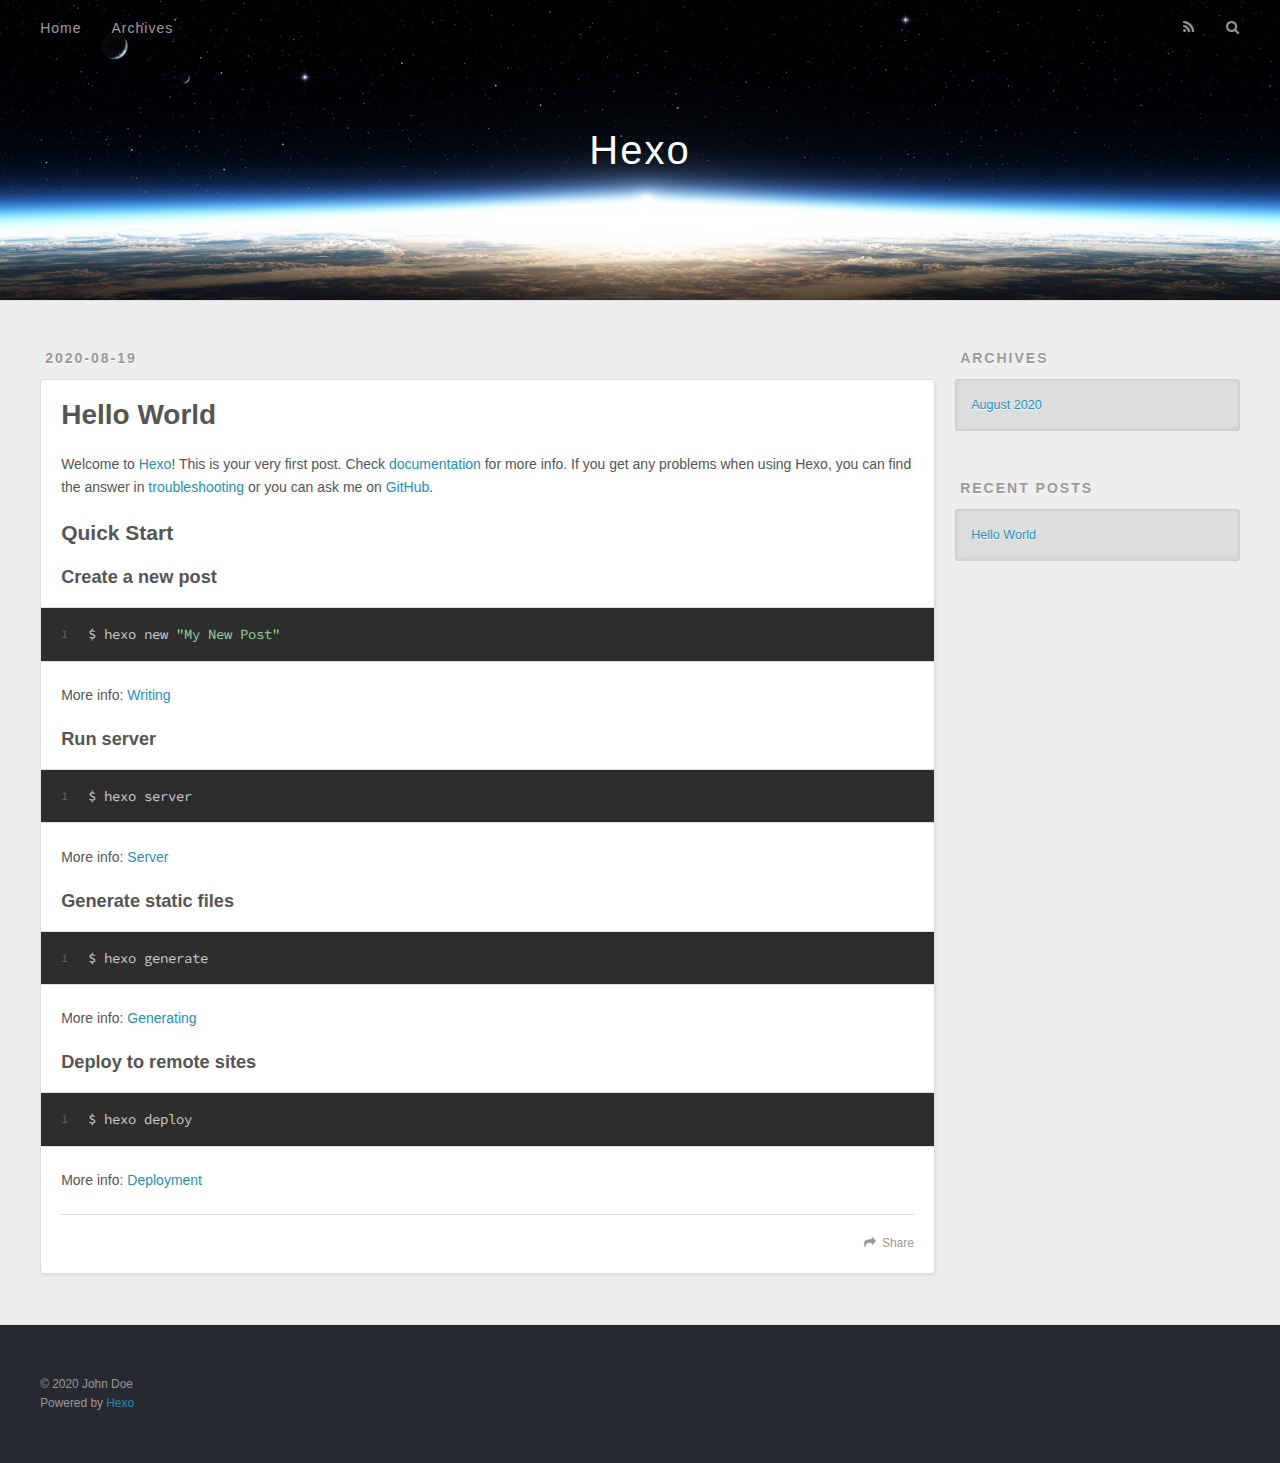
<file: index.html>
<!DOCTYPE html>
<html>
<head>
  <meta charset="utf-8">
  

  
  <title>Hexo</title>
  <meta name="viewport" content="width=device-width, initial-scale=1, maximum-scale=1">
  <meta property="og:type" content="website">
<meta property="og:title" content="Hexo">
<meta property="og:url" content="http://yoursite.com/index.html">
<meta property="og:site_name" content="Hexo">
<meta property="og:locale" content="en_US">
<meta property="article:author" content="John Doe">
<meta name="twitter:card" content="summary">
  
    <link rel="alternate" href="/atom.xml" title="Hexo" type="application/atom+xml">
  
  
    <link rel="icon" href="/favicon.png">
  
  
    <link href="//fonts.googleapis.com/css?family=Source+Code+Pro" rel="stylesheet" type="text/css">
  
  
<link rel="stylesheet" href="/css/style.css">

<meta name="generator" content="Hexo 5.0.2"></head>

<body>
  <div id="container">
    <div id="wrap">
      <header id="header">
  <div id="banner"></div>
  <div id="header-outer" class="outer">
    <div id="header-title" class="inner">
      <h1 id="logo-wrap">
        <a href="/" id="logo">Hexo</a>
      </h1>
      
    </div>
    <div id="header-inner" class="inner">
      <nav id="main-nav">
        <a id="main-nav-toggle" class="nav-icon"></a>
        
          <a class="main-nav-link" href="/">Home</a>
        
          <a class="main-nav-link" href="/archives">Archives</a>
        
      </nav>
      <nav id="sub-nav">
        
          <a id="nav-rss-link" class="nav-icon" href="/atom.xml" title="RSS Feed"></a>
        
        <a id="nav-search-btn" class="nav-icon" title="Search"></a>
      </nav>
      <div id="search-form-wrap">
        <form action="//google.com/search" method="get" accept-charset="UTF-8" class="search-form"><input type="search" name="q" class="search-form-input" placeholder="Search"><button type="submit" class="search-form-submit">&#xF002;</button><input type="hidden" name="sitesearch" value="http://yoursite.com"></form>
      </div>
    </div>
  </div>
</header>
      <div class="outer">
        <section id="main">
  
    <article id="post-hello-world" class="article article-type-post" itemscope itemprop="blogPost">
  <div class="article-meta">
    <a href="/2020/08/19/hello-world/" class="article-date">
  <time datetime="2020-08-19T10:34:42.438Z" itemprop="datePublished">2020-08-19</time>
</a>
    
  </div>
  <div class="article-inner">
    
    
      <header class="article-header">
        
  
    <h1 itemprop="name">
      <a class="article-title" href="/2020/08/19/hello-world/">Hello World</a>
    </h1>
  

      </header>
    
    <div class="article-entry" itemprop="articleBody">
      
        <p>Welcome to <a target="_blank" rel="noopener" href="https://hexo.io/">Hexo</a>! This is your very first post. Check <a target="_blank" rel="noopener" href="https://hexo.io/docs/">documentation</a> for more info. If you get any problems when using Hexo, you can find the answer in <a target="_blank" rel="noopener" href="https://hexo.io/docs/troubleshooting.html">troubleshooting</a> or you can ask me on <a target="_blank" rel="noopener" href="https://github.com/hexojs/hexo/issues">GitHub</a>.</p>
<h2 id="Quick-Start"><a href="#Quick-Start" class="headerlink" title="Quick Start"></a>Quick Start</h2><h3 id="Create-a-new-post"><a href="#Create-a-new-post" class="headerlink" title="Create a new post"></a>Create a new post</h3><figure class="highlight bash"><table><tr><td class="gutter"><pre><span class="line">1</span><br></pre></td><td class="code"><pre><span class="line">$ hexo new <span class="string">&quot;My New Post&quot;</span></span><br></pre></td></tr></table></figure>

<p>More info: <a target="_blank" rel="noopener" href="https://hexo.io/docs/writing.html">Writing</a></p>
<h3 id="Run-server"><a href="#Run-server" class="headerlink" title="Run server"></a>Run server</h3><figure class="highlight bash"><table><tr><td class="gutter"><pre><span class="line">1</span><br></pre></td><td class="code"><pre><span class="line">$ hexo server</span><br></pre></td></tr></table></figure>

<p>More info: <a target="_blank" rel="noopener" href="https://hexo.io/docs/server.html">Server</a></p>
<h3 id="Generate-static-files"><a href="#Generate-static-files" class="headerlink" title="Generate static files"></a>Generate static files</h3><figure class="highlight bash"><table><tr><td class="gutter"><pre><span class="line">1</span><br></pre></td><td class="code"><pre><span class="line">$ hexo generate</span><br></pre></td></tr></table></figure>

<p>More info: <a target="_blank" rel="noopener" href="https://hexo.io/docs/generating.html">Generating</a></p>
<h3 id="Deploy-to-remote-sites"><a href="#Deploy-to-remote-sites" class="headerlink" title="Deploy to remote sites"></a>Deploy to remote sites</h3><figure class="highlight bash"><table><tr><td class="gutter"><pre><span class="line">1</span><br></pre></td><td class="code"><pre><span class="line">$ hexo deploy</span><br></pre></td></tr></table></figure>

<p>More info: <a target="_blank" rel="noopener" href="https://hexo.io/docs/one-command-deployment.html">Deployment</a></p>

      
    </div>
    <footer class="article-footer">
      <a data-url="http://yoursite.com/2020/08/19/hello-world/" data-id="cke1awj9m0000rptp16kk5yks" class="article-share-link">Share</a>
      
      
    </footer>
  </div>
  
</article>


  


</section>
        
          <aside id="sidebar">
  
    

  
    

  
    
  
    
  <div class="widget-wrap">
    <h3 class="widget-title">Archives</h3>
    <div class="widget">
      <ul class="archive-list"><li class="archive-list-item"><a class="archive-list-link" href="/archives/2020/08/">August 2020</a></li></ul>
    </div>
  </div>


  
    
  <div class="widget-wrap">
    <h3 class="widget-title">Recent Posts</h3>
    <div class="widget">
      <ul>
        
          <li>
            <a href="/2020/08/19/hello-world/">Hello World</a>
          </li>
        
      </ul>
    </div>
  </div>

  
</aside>
        
      </div>
      <footer id="footer">
  
  <div class="outer">
    <div id="footer-info" class="inner">
      &copy; 2020 John Doe<br>
      Powered by <a href="http://hexo.io/" target="_blank">Hexo</a>
    </div>
  </div>
</footer>
    </div>
    <nav id="mobile-nav">
  
    <a href="/" class="mobile-nav-link">Home</a>
  
    <a href="/archives" class="mobile-nav-link">Archives</a>
  
</nav>
    

<script src="//ajax.googleapis.com/ajax/libs/jquery/2.0.3/jquery.min.js"></script>


  
<link rel="stylesheet" href="/fancybox/jquery.fancybox.css">

  
<script src="/fancybox/jquery.fancybox.pack.js"></script>




<script src="/js/script.js"></script>




  </div>
</body>
</html>
</file>
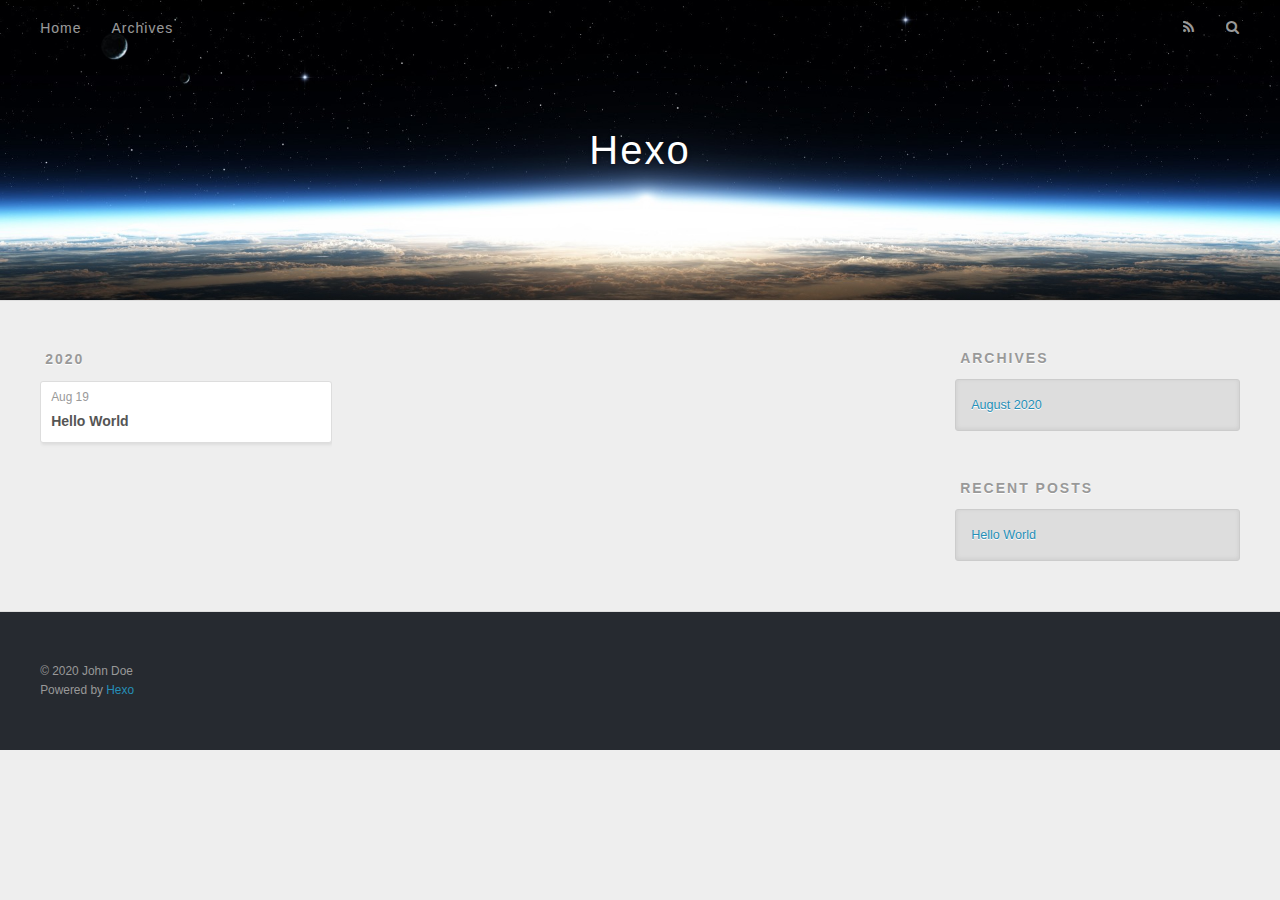
<file: archives/index.html>
<!DOCTYPE html>
<html>
<head>
  <meta charset="utf-8">
  

  
  <title>Archives | Hexo</title>
  <meta name="viewport" content="width=device-width, initial-scale=1, maximum-scale=1">
  <meta property="og:type" content="website">
<meta property="og:title" content="Hexo">
<meta property="og:url" content="http://yoursite.com/archives/index.html">
<meta property="og:site_name" content="Hexo">
<meta property="og:locale" content="en_US">
<meta property="article:author" content="John Doe">
<meta name="twitter:card" content="summary">
  
    <link rel="alternate" href="/atom.xml" title="Hexo" type="application/atom+xml">
  
  
    <link rel="icon" href="/favicon.png">
  
  
    <link href="//fonts.googleapis.com/css?family=Source+Code+Pro" rel="stylesheet" type="text/css">
  
  
<link rel="stylesheet" href="/css/style.css">

<meta name="generator" content="Hexo 5.0.2"></head>

<body>
  <div id="container">
    <div id="wrap">
      <header id="header">
  <div id="banner"></div>
  <div id="header-outer" class="outer">
    <div id="header-title" class="inner">
      <h1 id="logo-wrap">
        <a href="/" id="logo">Hexo</a>
      </h1>
      
    </div>
    <div id="header-inner" class="inner">
      <nav id="main-nav">
        <a id="main-nav-toggle" class="nav-icon"></a>
        
          <a class="main-nav-link" href="/">Home</a>
        
          <a class="main-nav-link" href="/archives">Archives</a>
        
      </nav>
      <nav id="sub-nav">
        
          <a id="nav-rss-link" class="nav-icon" href="/atom.xml" title="RSS Feed"></a>
        
        <a id="nav-search-btn" class="nav-icon" title="Search"></a>
      </nav>
      <div id="search-form-wrap">
        <form action="//google.com/search" method="get" accept-charset="UTF-8" class="search-form"><input type="search" name="q" class="search-form-input" placeholder="Search"><button type="submit" class="search-form-submit">&#xF002;</button><input type="hidden" name="sitesearch" value="http://yoursite.com"></form>
      </div>
    </div>
  </div>
</header>
      <div class="outer">
        <section id="main">
  
  
    
    
      
      
      <section class="archives-wrap">
        <div class="archive-year-wrap">
          <a href="/archives/2020" class="archive-year">2020</a>
        </div>
        <div class="archives">
    
    <article class="archive-article archive-type-post">
  <div class="archive-article-inner">
    <header class="archive-article-header">
      <a href="/2020/08/19/hello-world/" class="archive-article-date">
  <time datetime="2020-08-19T10:34:42.438Z" itemprop="datePublished">Aug 19</time>
</a>
      
  
    <h1 itemprop="name">
      <a class="archive-article-title" href="/2020/08/19/hello-world/">Hello World</a>
    </h1>
  

    </header>
  </div>
</article>
  
  
    </div></section>
  


</section>
        
          <aside id="sidebar">
  
    

  
    

  
    
  
    
  <div class="widget-wrap">
    <h3 class="widget-title">Archives</h3>
    <div class="widget">
      <ul class="archive-list"><li class="archive-list-item"><a class="archive-list-link" href="/archives/2020/08/">August 2020</a></li></ul>
    </div>
  </div>


  
    
  <div class="widget-wrap">
    <h3 class="widget-title">Recent Posts</h3>
    <div class="widget">
      <ul>
        
          <li>
            <a href="/2020/08/19/hello-world/">Hello World</a>
          </li>
        
      </ul>
    </div>
  </div>

  
</aside>
        
      </div>
      <footer id="footer">
  
  <div class="outer">
    <div id="footer-info" class="inner">
      &copy; 2020 John Doe<br>
      Powered by <a href="http://hexo.io/" target="_blank">Hexo</a>
    </div>
  </div>
</footer>
    </div>
    <nav id="mobile-nav">
  
    <a href="/" class="mobile-nav-link">Home</a>
  
    <a href="/archives" class="mobile-nav-link">Archives</a>
  
</nav>
    

<script src="//ajax.googleapis.com/ajax/libs/jquery/2.0.3/jquery.min.js"></script>


  
<link rel="stylesheet" href="/fancybox/jquery.fancybox.css">

  
<script src="/fancybox/jquery.fancybox.pack.js"></script>




<script src="/js/script.js"></script>




  </div>
</body>
</html>
</file>
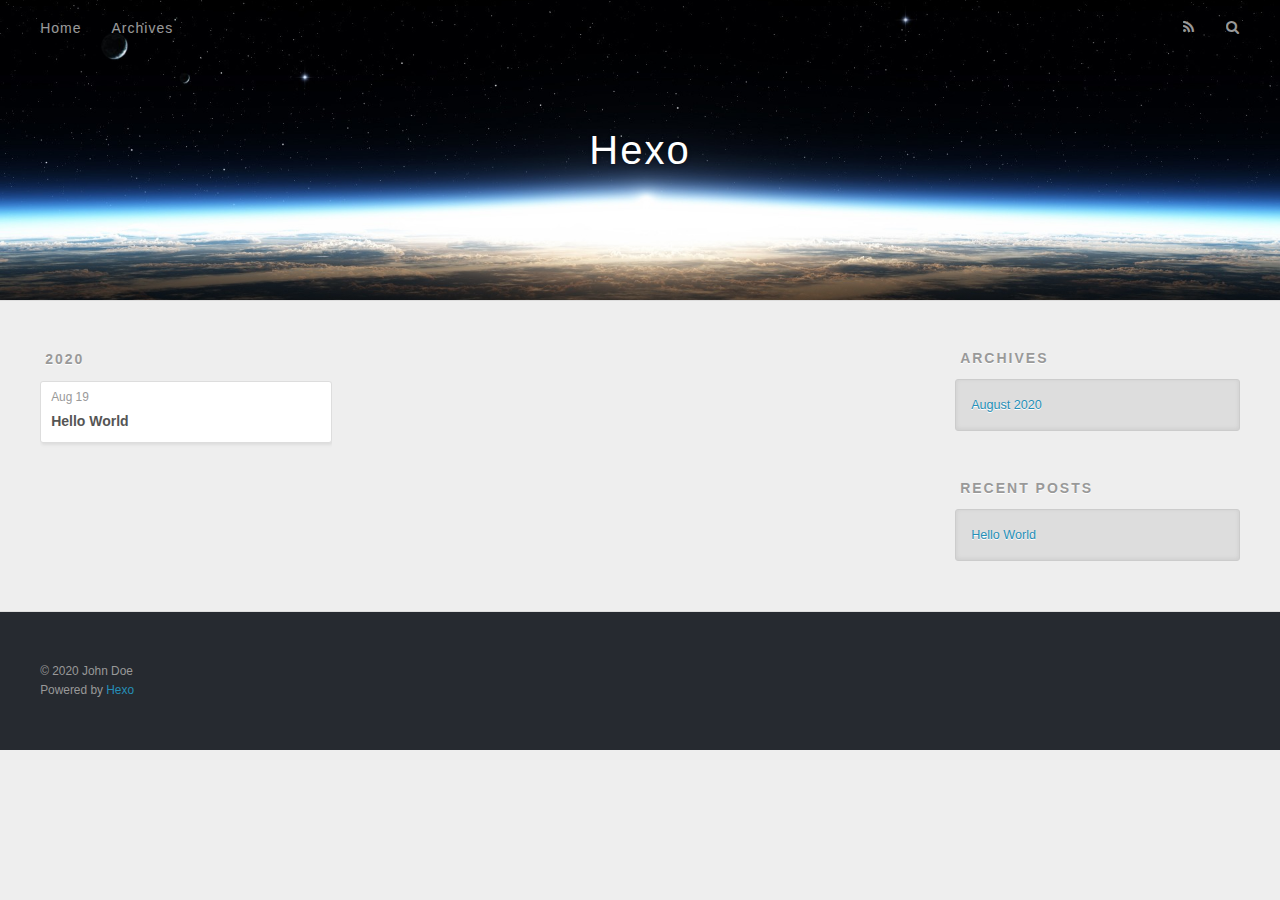
<file: archives/2020/index.html>
<!DOCTYPE html>
<html>
<head>
  <meta charset="utf-8">
  

  
  <title>Archives: 2020 | Hexo</title>
  <meta name="viewport" content="width=device-width, initial-scale=1, maximum-scale=1">
  <meta property="og:type" content="website">
<meta property="og:title" content="Hexo">
<meta property="og:url" content="http://yoursite.com/archives/2020/index.html">
<meta property="og:site_name" content="Hexo">
<meta property="og:locale" content="en_US">
<meta property="article:author" content="John Doe">
<meta name="twitter:card" content="summary">
  
    <link rel="alternate" href="/atom.xml" title="Hexo" type="application/atom+xml">
  
  
    <link rel="icon" href="/favicon.png">
  
  
    <link href="//fonts.googleapis.com/css?family=Source+Code+Pro" rel="stylesheet" type="text/css">
  
  
<link rel="stylesheet" href="/css/style.css">

<meta name="generator" content="Hexo 5.0.2"></head>

<body>
  <div id="container">
    <div id="wrap">
      <header id="header">
  <div id="banner"></div>
  <div id="header-outer" class="outer">
    <div id="header-title" class="inner">
      <h1 id="logo-wrap">
        <a href="/" id="logo">Hexo</a>
      </h1>
      
    </div>
    <div id="header-inner" class="inner">
      <nav id="main-nav">
        <a id="main-nav-toggle" class="nav-icon"></a>
        
          <a class="main-nav-link" href="/">Home</a>
        
          <a class="main-nav-link" href="/archives">Archives</a>
        
      </nav>
      <nav id="sub-nav">
        
          <a id="nav-rss-link" class="nav-icon" href="/atom.xml" title="RSS Feed"></a>
        
        <a id="nav-search-btn" class="nav-icon" title="Search"></a>
      </nav>
      <div id="search-form-wrap">
        <form action="//google.com/search" method="get" accept-charset="UTF-8" class="search-form"><input type="search" name="q" class="search-form-input" placeholder="Search"><button type="submit" class="search-form-submit">&#xF002;</button><input type="hidden" name="sitesearch" value="http://yoursite.com"></form>
      </div>
    </div>
  </div>
</header>
      <div class="outer">
        <section id="main">
  
  
    
    
      
      
      <section class="archives-wrap">
        <div class="archive-year-wrap">
          <a href="/archives/2020" class="archive-year">2020</a>
        </div>
        <div class="archives">
    
    <article class="archive-article archive-type-post">
  <div class="archive-article-inner">
    <header class="archive-article-header">
      <a href="/2020/08/19/hello-world/" class="archive-article-date">
  <time datetime="2020-08-19T10:34:42.438Z" itemprop="datePublished">Aug 19</time>
</a>
      
  
    <h1 itemprop="name">
      <a class="archive-article-title" href="/2020/08/19/hello-world/">Hello World</a>
    </h1>
  

    </header>
  </div>
</article>
  
  
    </div></section>
  


</section>
        
          <aside id="sidebar">
  
    

  
    

  
    
  
    
  <div class="widget-wrap">
    <h3 class="widget-title">Archives</h3>
    <div class="widget">
      <ul class="archive-list"><li class="archive-list-item"><a class="archive-list-link" href="/archives/2020/08/">August 2020</a></li></ul>
    </div>
  </div>


  
    
  <div class="widget-wrap">
    <h3 class="widget-title">Recent Posts</h3>
    <div class="widget">
      <ul>
        
          <li>
            <a href="/2020/08/19/hello-world/">Hello World</a>
          </li>
        
      </ul>
    </div>
  </div>

  
</aside>
        
      </div>
      <footer id="footer">
  
  <div class="outer">
    <div id="footer-info" class="inner">
      &copy; 2020 John Doe<br>
      Powered by <a href="http://hexo.io/" target="_blank">Hexo</a>
    </div>
  </div>
</footer>
    </div>
    <nav id="mobile-nav">
  
    <a href="/" class="mobile-nav-link">Home</a>
  
    <a href="/archives" class="mobile-nav-link">Archives</a>
  
</nav>
    

<script src="//ajax.googleapis.com/ajax/libs/jquery/2.0.3/jquery.min.js"></script>


  
<link rel="stylesheet" href="/fancybox/jquery.fancybox.css">

  
<script src="/fancybox/jquery.fancybox.pack.js"></script>




<script src="/js/script.js"></script>




  </div>
</body>
</html>
</file>
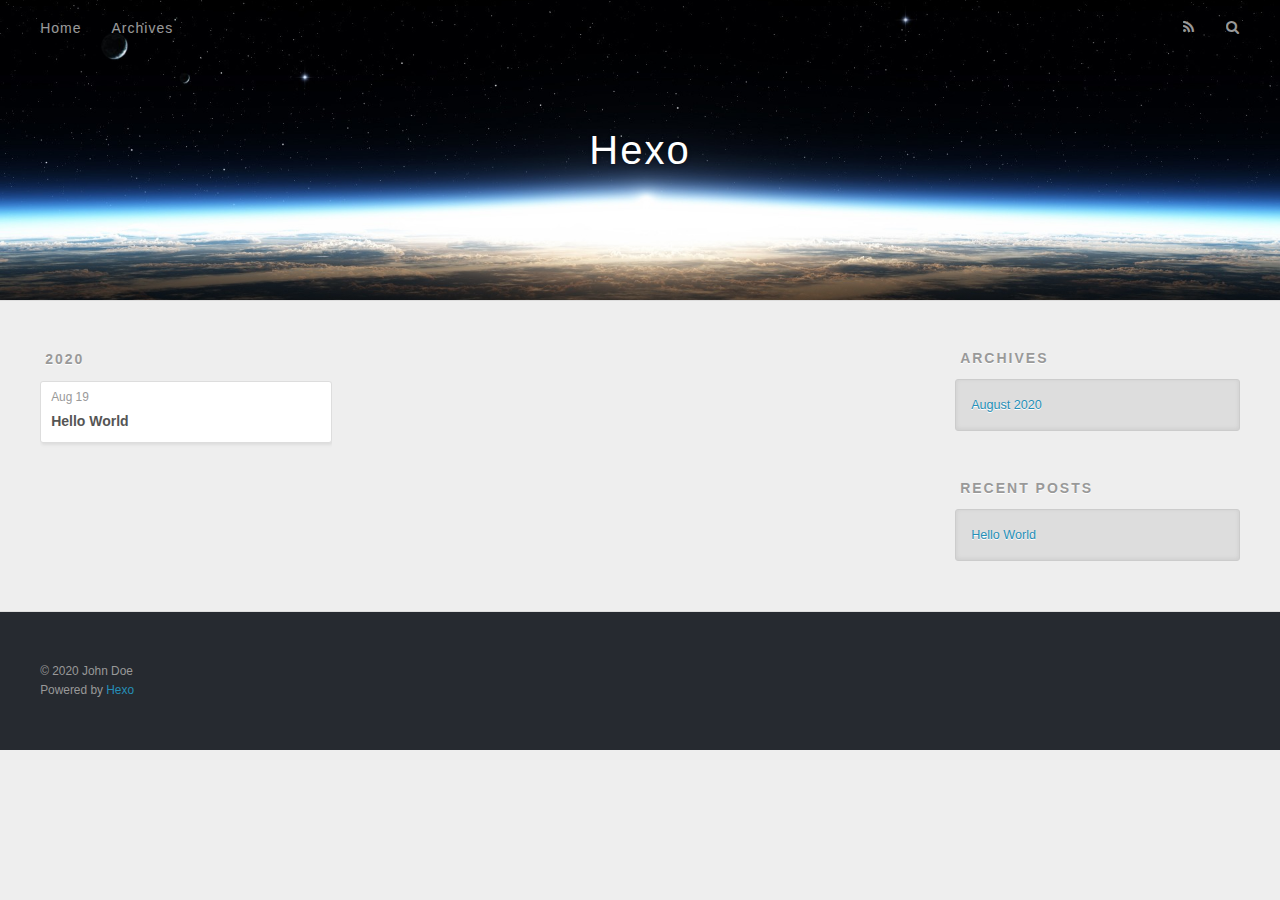
<file: archives/2020/08/index.html>
<!DOCTYPE html>
<html>
<head>
  <meta charset="utf-8">
  

  
  <title>Archives: 2020/8 | Hexo</title>
  <meta name="viewport" content="width=device-width, initial-scale=1, maximum-scale=1">
  <meta property="og:type" content="website">
<meta property="og:title" content="Hexo">
<meta property="og:url" content="http://yoursite.com/archives/2020/08/index.html">
<meta property="og:site_name" content="Hexo">
<meta property="og:locale" content="en_US">
<meta property="article:author" content="John Doe">
<meta name="twitter:card" content="summary">
  
    <link rel="alternate" href="/atom.xml" title="Hexo" type="application/atom+xml">
  
  
    <link rel="icon" href="/favicon.png">
  
  
    <link href="//fonts.googleapis.com/css?family=Source+Code+Pro" rel="stylesheet" type="text/css">
  
  
<link rel="stylesheet" href="/css/style.css">

<meta name="generator" content="Hexo 5.0.2"></head>

<body>
  <div id="container">
    <div id="wrap">
      <header id="header">
  <div id="banner"></div>
  <div id="header-outer" class="outer">
    <div id="header-title" class="inner">
      <h1 id="logo-wrap">
        <a href="/" id="logo">Hexo</a>
      </h1>
      
    </div>
    <div id="header-inner" class="inner">
      <nav id="main-nav">
        <a id="main-nav-toggle" class="nav-icon"></a>
        
          <a class="main-nav-link" href="/">Home</a>
        
          <a class="main-nav-link" href="/archives">Archives</a>
        
      </nav>
      <nav id="sub-nav">
        
          <a id="nav-rss-link" class="nav-icon" href="/atom.xml" title="RSS Feed"></a>
        
        <a id="nav-search-btn" class="nav-icon" title="Search"></a>
      </nav>
      <div id="search-form-wrap">
        <form action="//google.com/search" method="get" accept-charset="UTF-8" class="search-form"><input type="search" name="q" class="search-form-input" placeholder="Search"><button type="submit" class="search-form-submit">&#xF002;</button><input type="hidden" name="sitesearch" value="http://yoursite.com"></form>
      </div>
    </div>
  </div>
</header>
      <div class="outer">
        <section id="main">
  
  
    
    
      
      
      <section class="archives-wrap">
        <div class="archive-year-wrap">
          <a href="/archives/2020" class="archive-year">2020</a>
        </div>
        <div class="archives">
    
    <article class="archive-article archive-type-post">
  <div class="archive-article-inner">
    <header class="archive-article-header">
      <a href="/2020/08/19/hello-world/" class="archive-article-date">
  <time datetime="2020-08-19T10:34:42.438Z" itemprop="datePublished">Aug 19</time>
</a>
      
  
    <h1 itemprop="name">
      <a class="archive-article-title" href="/2020/08/19/hello-world/">Hello World</a>
    </h1>
  

    </header>
  </div>
</article>
  
  
    </div></section>
  


</section>
        
          <aside id="sidebar">
  
    

  
    

  
    
  
    
  <div class="widget-wrap">
    <h3 class="widget-title">Archives</h3>
    <div class="widget">
      <ul class="archive-list"><li class="archive-list-item"><a class="archive-list-link" href="/archives/2020/08/">August 2020</a></li></ul>
    </div>
  </div>


  
    
  <div class="widget-wrap">
    <h3 class="widget-title">Recent Posts</h3>
    <div class="widget">
      <ul>
        
          <li>
            <a href="/2020/08/19/hello-world/">Hello World</a>
          </li>
        
      </ul>
    </div>
  </div>

  
</aside>
        
      </div>
      <footer id="footer">
  
  <div class="outer">
    <div id="footer-info" class="inner">
      &copy; 2020 John Doe<br>
      Powered by <a href="http://hexo.io/" target="_blank">Hexo</a>
    </div>
  </div>
</footer>
    </div>
    <nav id="mobile-nav">
  
    <a href="/" class="mobile-nav-link">Home</a>
  
    <a href="/archives" class="mobile-nav-link">Archives</a>
  
</nav>
    

<script src="//ajax.googleapis.com/ajax/libs/jquery/2.0.3/jquery.min.js"></script>


  
<link rel="stylesheet" href="/fancybox/jquery.fancybox.css">

  
<script src="/fancybox/jquery.fancybox.pack.js"></script>




<script src="/js/script.js"></script>




  </div>
</body>
</html>
</file>
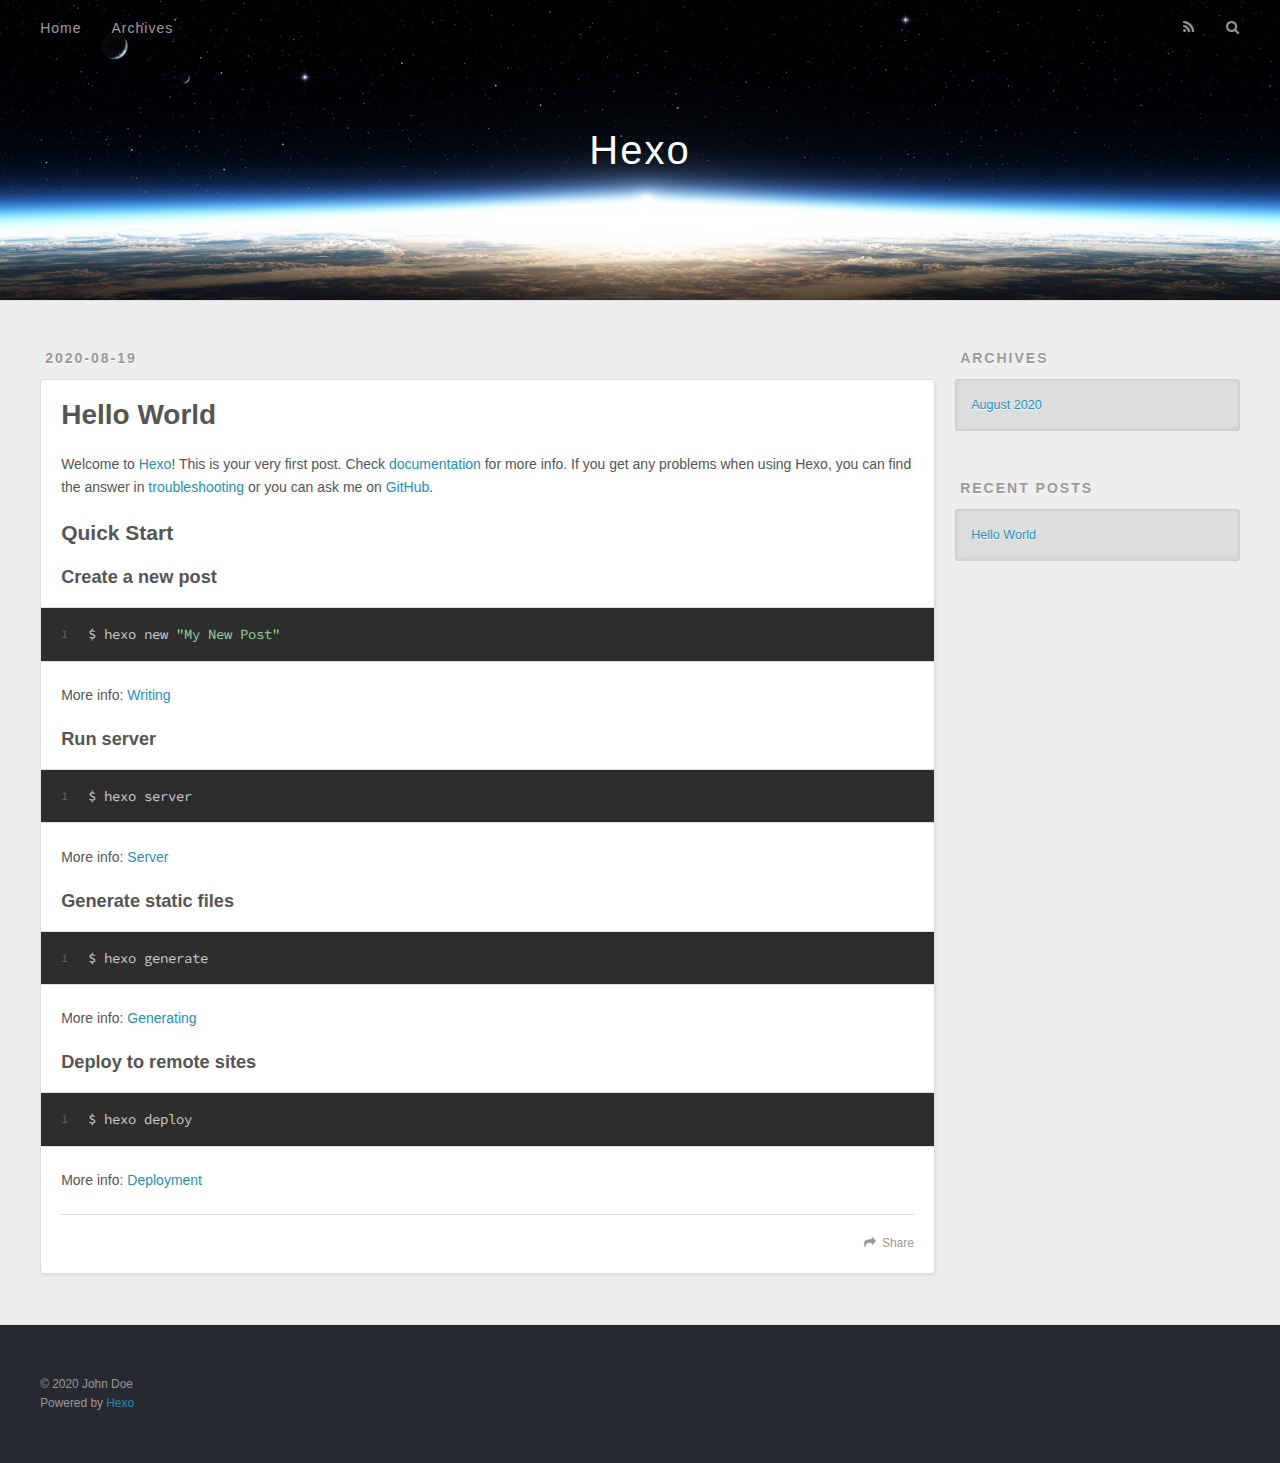
<file: 2020/08/19/hello-world/index.html>
<!DOCTYPE html>
<html>
<head>
  <meta charset="utf-8">
  

  
  <title>Hello World | Hexo</title>
  <meta name="viewport" content="width=device-width, initial-scale=1, maximum-scale=1">
  <meta name="description" content="Welcome to Hexo! This is your very first post. Check documentation for more info. If you get any problems when using Hexo, you can find the answer in troubleshooting or you can ask me on GitHub. Quick">
<meta property="og:type" content="article">
<meta property="og:title" content="Hello World">
<meta property="og:url" content="http://yoursite.com/2020/08/19/hello-world/index.html">
<meta property="og:site_name" content="Hexo">
<meta property="og:description" content="Welcome to Hexo! This is your very first post. Check documentation for more info. If you get any problems when using Hexo, you can find the answer in troubleshooting or you can ask me on GitHub. Quick">
<meta property="og:locale" content="en_US">
<meta property="article:published_time" content="2020-08-19T10:34:42.438Z">
<meta property="article:modified_time" content="2020-08-19T10:34:42.000Z">
<meta property="article:author" content="John Doe">
<meta name="twitter:card" content="summary">
  
    <link rel="alternate" href="/atom.xml" title="Hexo" type="application/atom+xml">
  
  
    <link rel="icon" href="/favicon.png">
  
  
    <link href="//fonts.googleapis.com/css?family=Source+Code+Pro" rel="stylesheet" type="text/css">
  
  
<link rel="stylesheet" href="/css/style.css">

<meta name="generator" content="Hexo 5.0.2"></head>

<body>
  <div id="container">
    <div id="wrap">
      <header id="header">
  <div id="banner"></div>
  <div id="header-outer" class="outer">
    <div id="header-title" class="inner">
      <h1 id="logo-wrap">
        <a href="/" id="logo">Hexo</a>
      </h1>
      
    </div>
    <div id="header-inner" class="inner">
      <nav id="main-nav">
        <a id="main-nav-toggle" class="nav-icon"></a>
        
          <a class="main-nav-link" href="/">Home</a>
        
          <a class="main-nav-link" href="/archives">Archives</a>
        
      </nav>
      <nav id="sub-nav">
        
          <a id="nav-rss-link" class="nav-icon" href="/atom.xml" title="RSS Feed"></a>
        
        <a id="nav-search-btn" class="nav-icon" title="Search"></a>
      </nav>
      <div id="search-form-wrap">
        <form action="//google.com/search" method="get" accept-charset="UTF-8" class="search-form"><input type="search" name="q" class="search-form-input" placeholder="Search"><button type="submit" class="search-form-submit">&#xF002;</button><input type="hidden" name="sitesearch" value="http://yoursite.com"></form>
      </div>
    </div>
  </div>
</header>
      <div class="outer">
        <section id="main"><article id="post-hello-world" class="article article-type-post" itemscope itemprop="blogPost">
  <div class="article-meta">
    <a href="/2020/08/19/hello-world/" class="article-date">
  <time datetime="2020-08-19T10:34:42.438Z" itemprop="datePublished">2020-08-19</time>
</a>
    
  </div>
  <div class="article-inner">
    
    
      <header class="article-header">
        
  
    <h1 class="article-title" itemprop="name">
      Hello World
    </h1>
  

      </header>
    
    <div class="article-entry" itemprop="articleBody">
      
        <p>Welcome to <a target="_blank" rel="noopener" href="https://hexo.io/">Hexo</a>! This is your very first post. Check <a target="_blank" rel="noopener" href="https://hexo.io/docs/">documentation</a> for more info. If you get any problems when using Hexo, you can find the answer in <a target="_blank" rel="noopener" href="https://hexo.io/docs/troubleshooting.html">troubleshooting</a> or you can ask me on <a target="_blank" rel="noopener" href="https://github.com/hexojs/hexo/issues">GitHub</a>.</p>
<h2 id="Quick-Start"><a href="#Quick-Start" class="headerlink" title="Quick Start"></a>Quick Start</h2><h3 id="Create-a-new-post"><a href="#Create-a-new-post" class="headerlink" title="Create a new post"></a>Create a new post</h3><figure class="highlight bash"><table><tr><td class="gutter"><pre><span class="line">1</span><br></pre></td><td class="code"><pre><span class="line">$ hexo new <span class="string">&quot;My New Post&quot;</span></span><br></pre></td></tr></table></figure>

<p>More info: <a target="_blank" rel="noopener" href="https://hexo.io/docs/writing.html">Writing</a></p>
<h3 id="Run-server"><a href="#Run-server" class="headerlink" title="Run server"></a>Run server</h3><figure class="highlight bash"><table><tr><td class="gutter"><pre><span class="line">1</span><br></pre></td><td class="code"><pre><span class="line">$ hexo server</span><br></pre></td></tr></table></figure>

<p>More info: <a target="_blank" rel="noopener" href="https://hexo.io/docs/server.html">Server</a></p>
<h3 id="Generate-static-files"><a href="#Generate-static-files" class="headerlink" title="Generate static files"></a>Generate static files</h3><figure class="highlight bash"><table><tr><td class="gutter"><pre><span class="line">1</span><br></pre></td><td class="code"><pre><span class="line">$ hexo generate</span><br></pre></td></tr></table></figure>

<p>More info: <a target="_blank" rel="noopener" href="https://hexo.io/docs/generating.html">Generating</a></p>
<h3 id="Deploy-to-remote-sites"><a href="#Deploy-to-remote-sites" class="headerlink" title="Deploy to remote sites"></a>Deploy to remote sites</h3><figure class="highlight bash"><table><tr><td class="gutter"><pre><span class="line">1</span><br></pre></td><td class="code"><pre><span class="line">$ hexo deploy</span><br></pre></td></tr></table></figure>

<p>More info: <a target="_blank" rel="noopener" href="https://hexo.io/docs/one-command-deployment.html">Deployment</a></p>

      
    </div>
    <footer class="article-footer">
      <a data-url="http://yoursite.com/2020/08/19/hello-world/" data-id="cke1awj9m0000rptp16kk5yks" class="article-share-link">Share</a>
      
      
    </footer>
  </div>
  
    
  
</article>

</section>
        
          <aside id="sidebar">
  
    

  
    

  
    
  
    
  <div class="widget-wrap">
    <h3 class="widget-title">Archives</h3>
    <div class="widget">
      <ul class="archive-list"><li class="archive-list-item"><a class="archive-list-link" href="/archives/2020/08/">August 2020</a></li></ul>
    </div>
  </div>


  
    
  <div class="widget-wrap">
    <h3 class="widget-title">Recent Posts</h3>
    <div class="widget">
      <ul>
        
          <li>
            <a href="/2020/08/19/hello-world/">Hello World</a>
          </li>
        
      </ul>
    </div>
  </div>

  
</aside>
        
      </div>
      <footer id="footer">
  
  <div class="outer">
    <div id="footer-info" class="inner">
      &copy; 2020 John Doe<br>
      Powered by <a href="http://hexo.io/" target="_blank">Hexo</a>
    </div>
  </div>
</footer>
    </div>
    <nav id="mobile-nav">
  
    <a href="/" class="mobile-nav-link">Home</a>
  
    <a href="/archives" class="mobile-nav-link">Archives</a>
  
</nav>
    

<script src="//ajax.googleapis.com/ajax/libs/jquery/2.0.3/jquery.min.js"></script>


  
<link rel="stylesheet" href="/fancybox/jquery.fancybox.css">

  
<script src="/fancybox/jquery.fancybox.pack.js"></script>




<script src="/js/script.js"></script>




  </div>
</body>
</html>
</file>
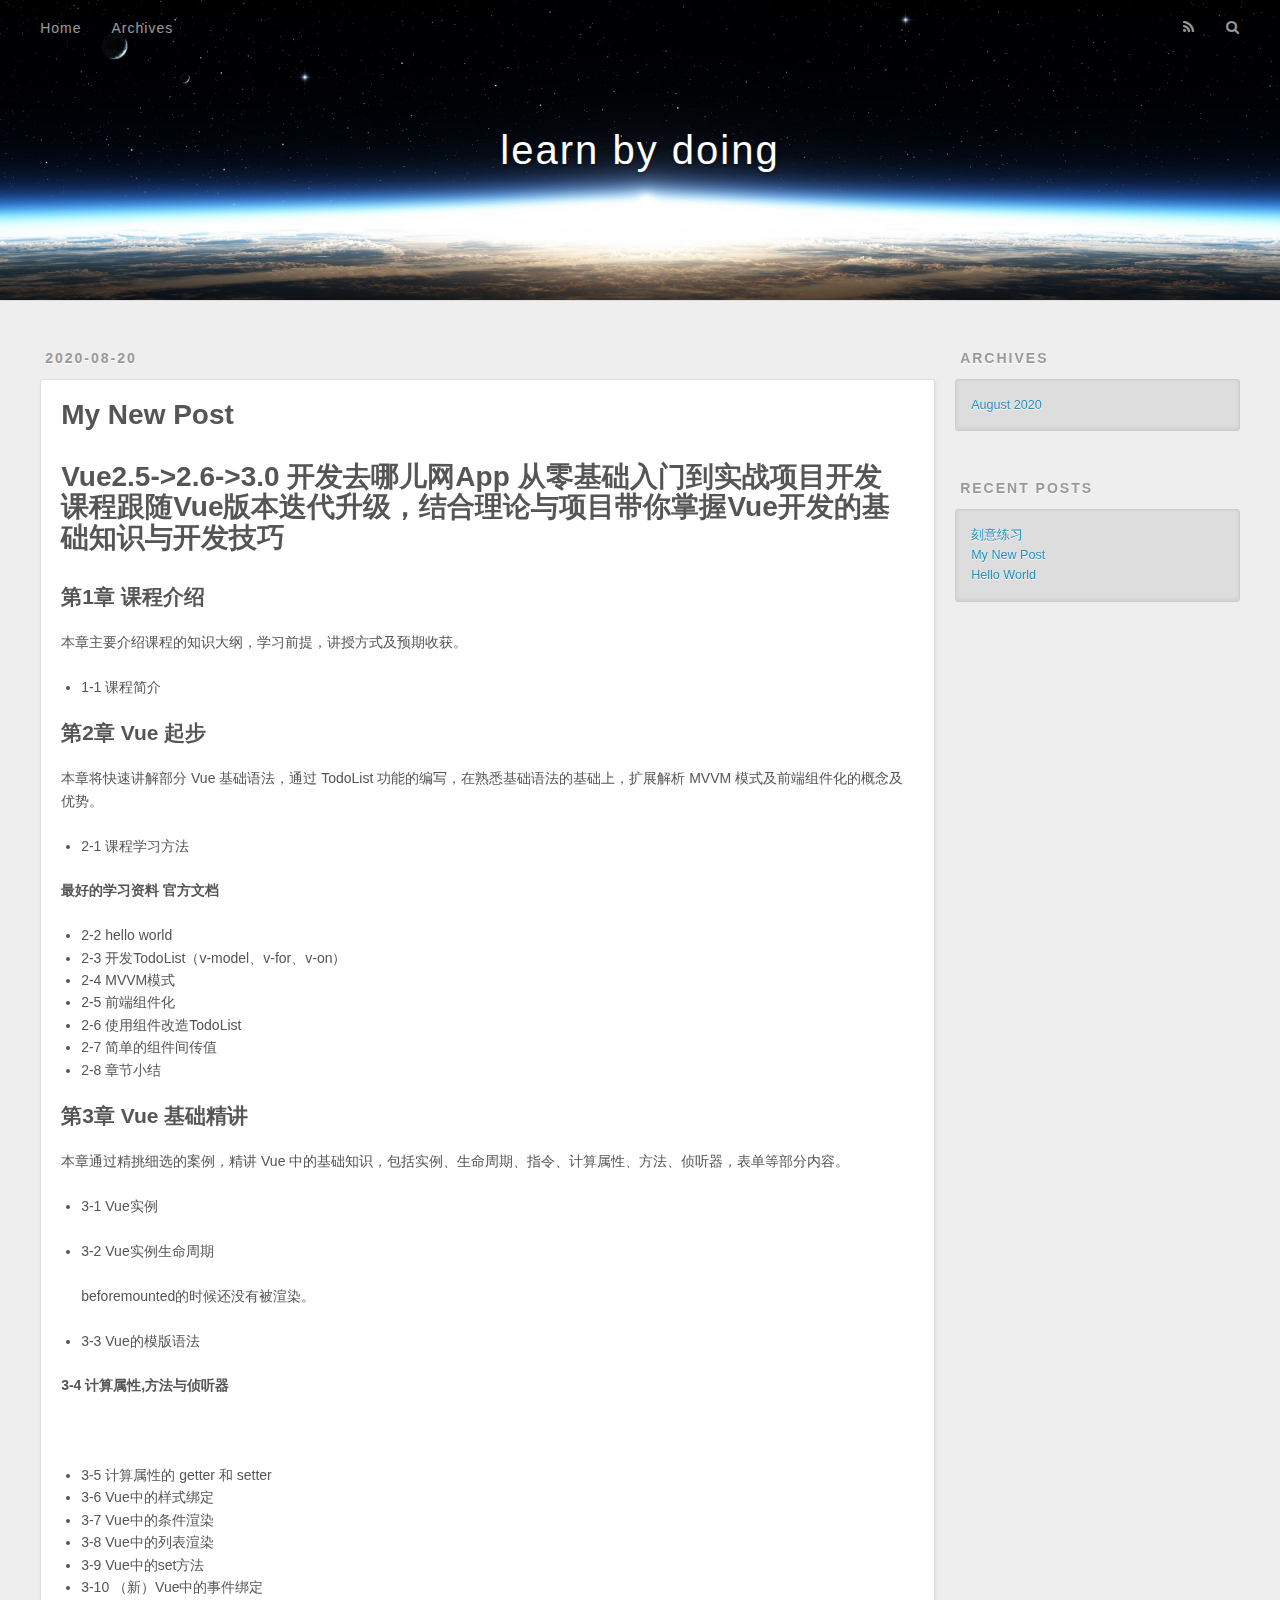
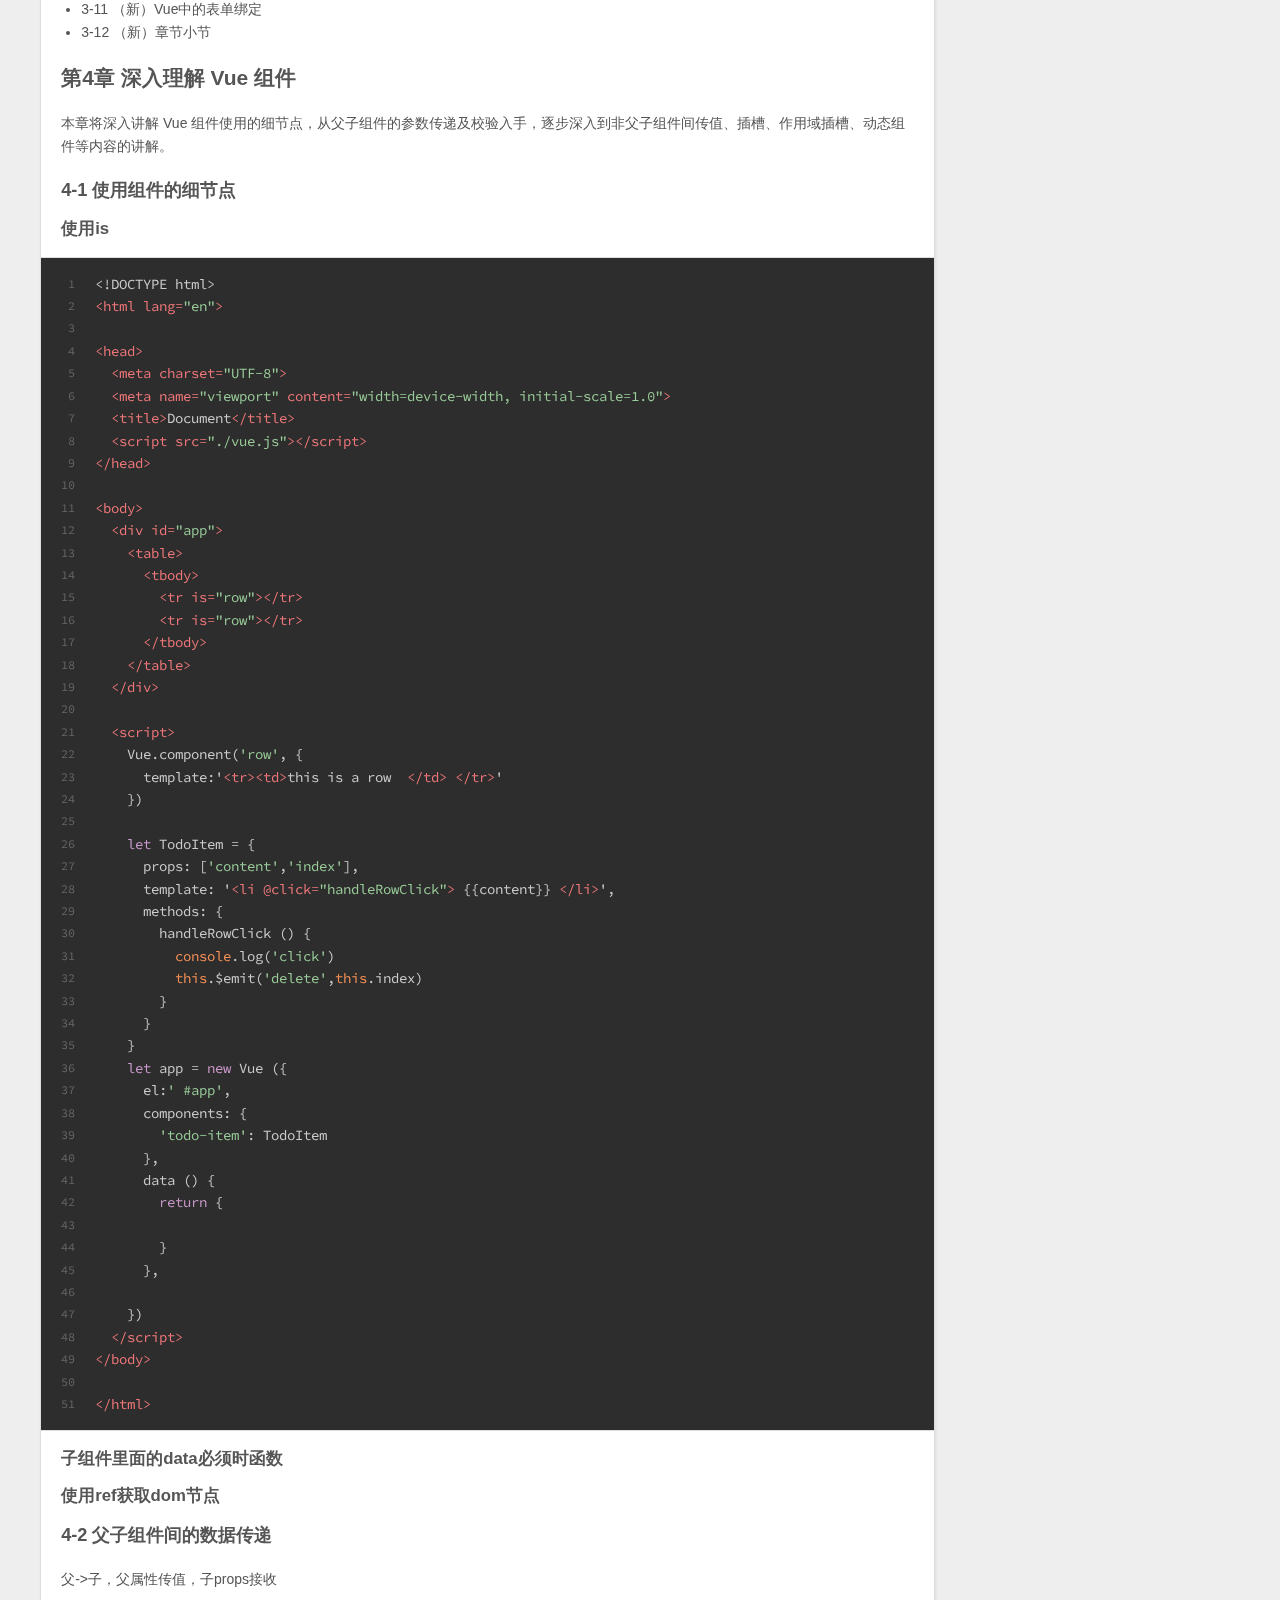
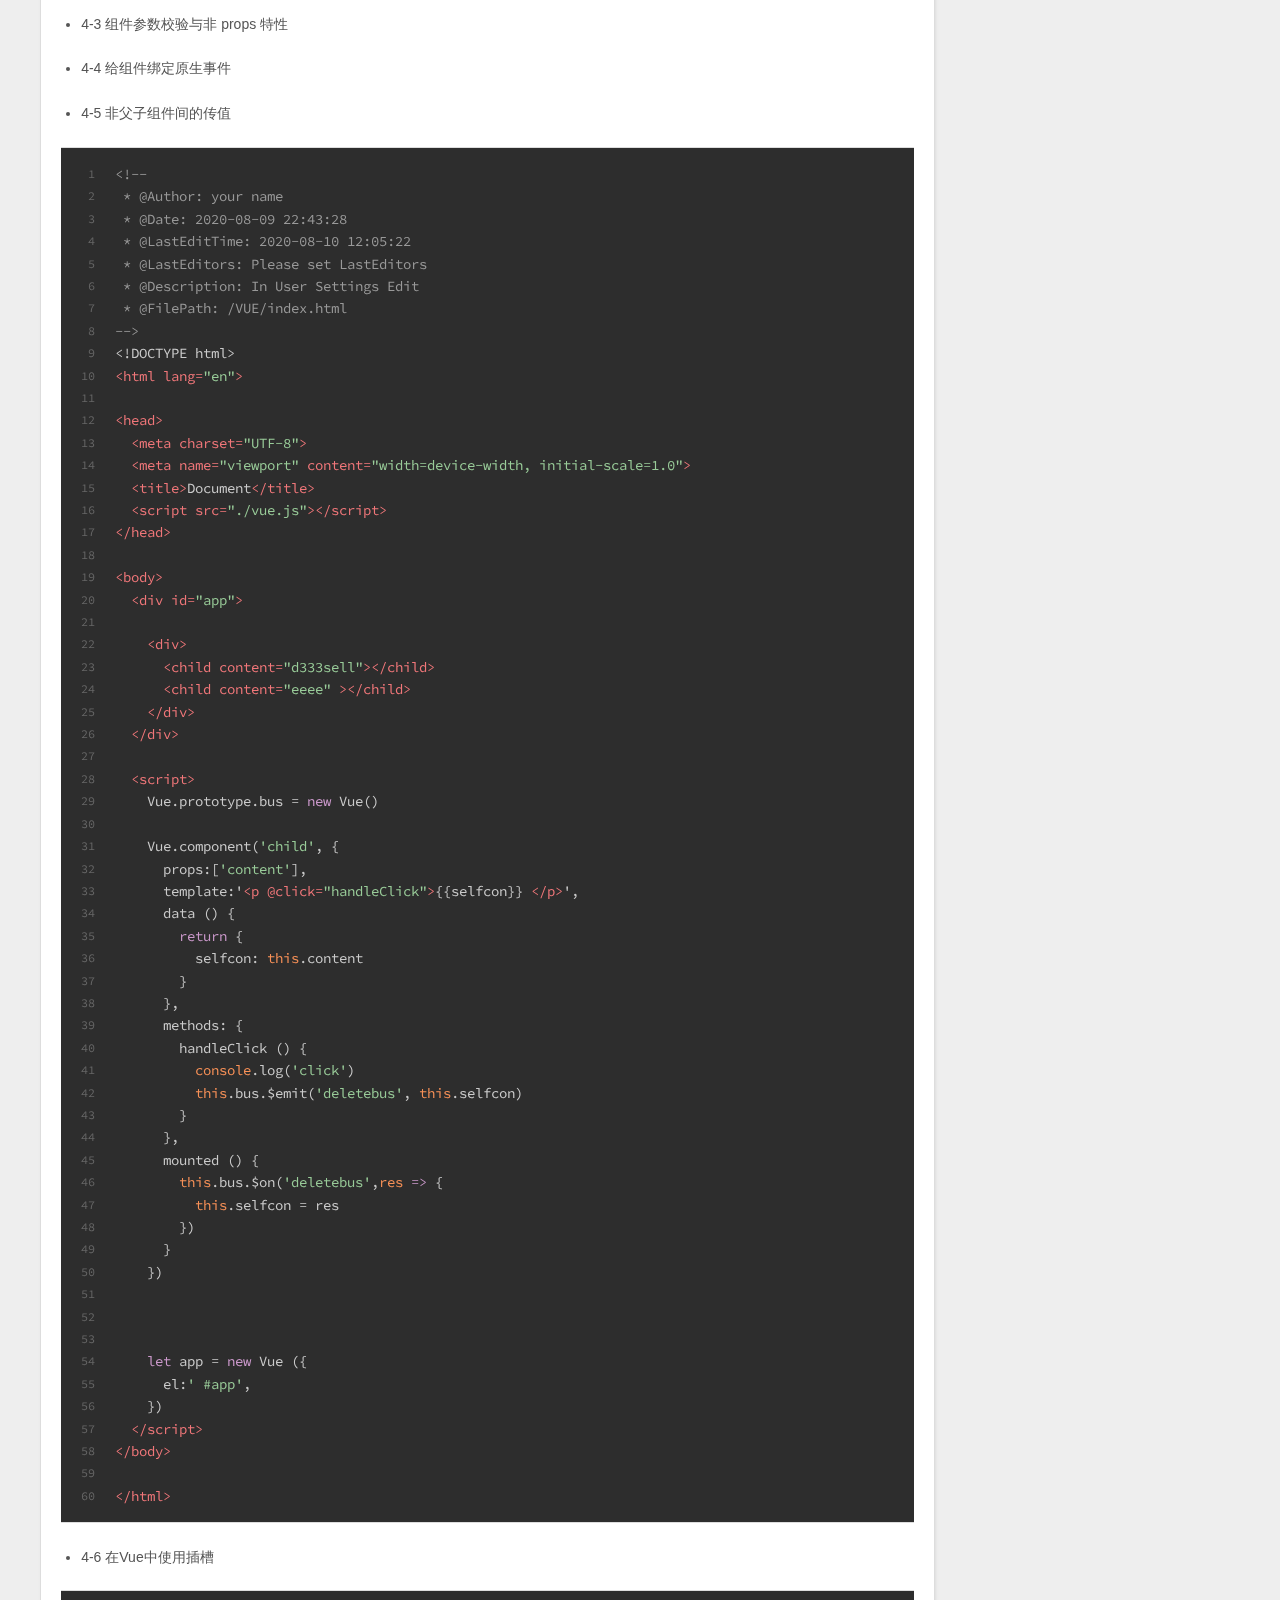
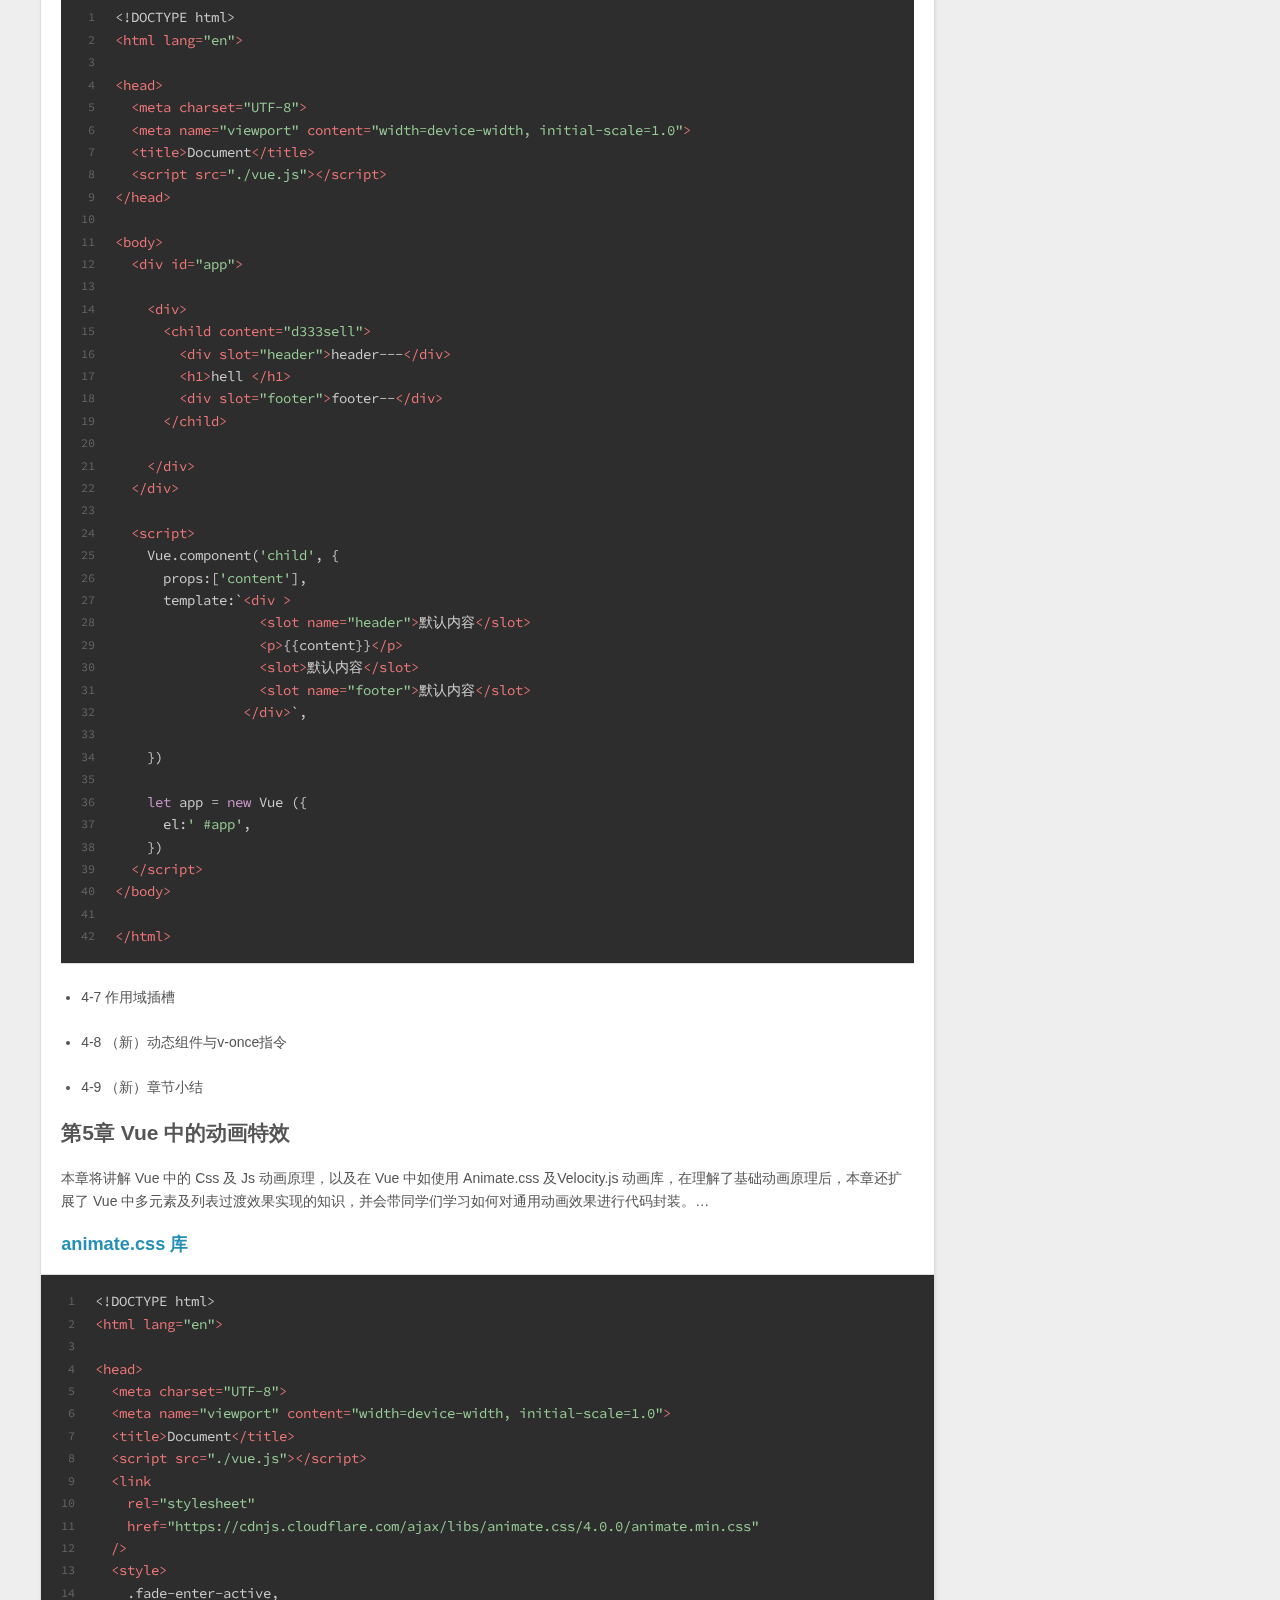
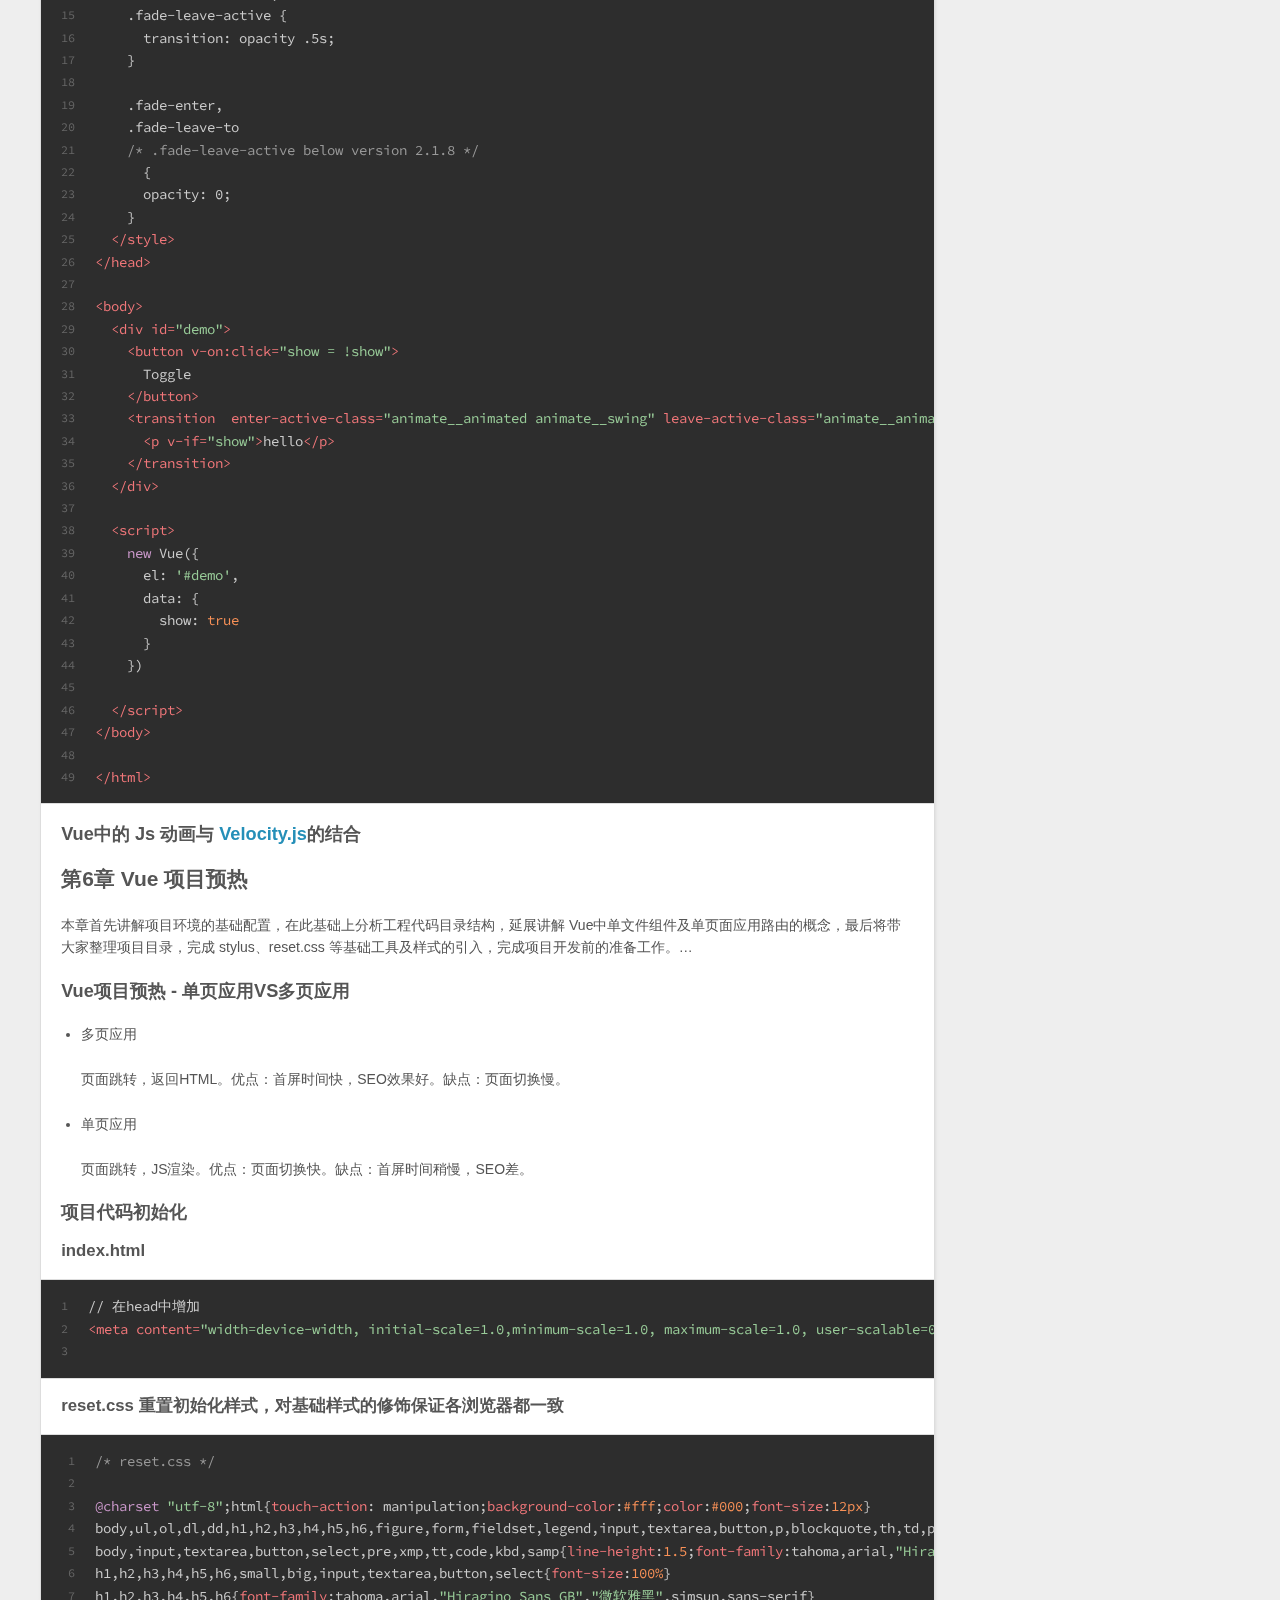
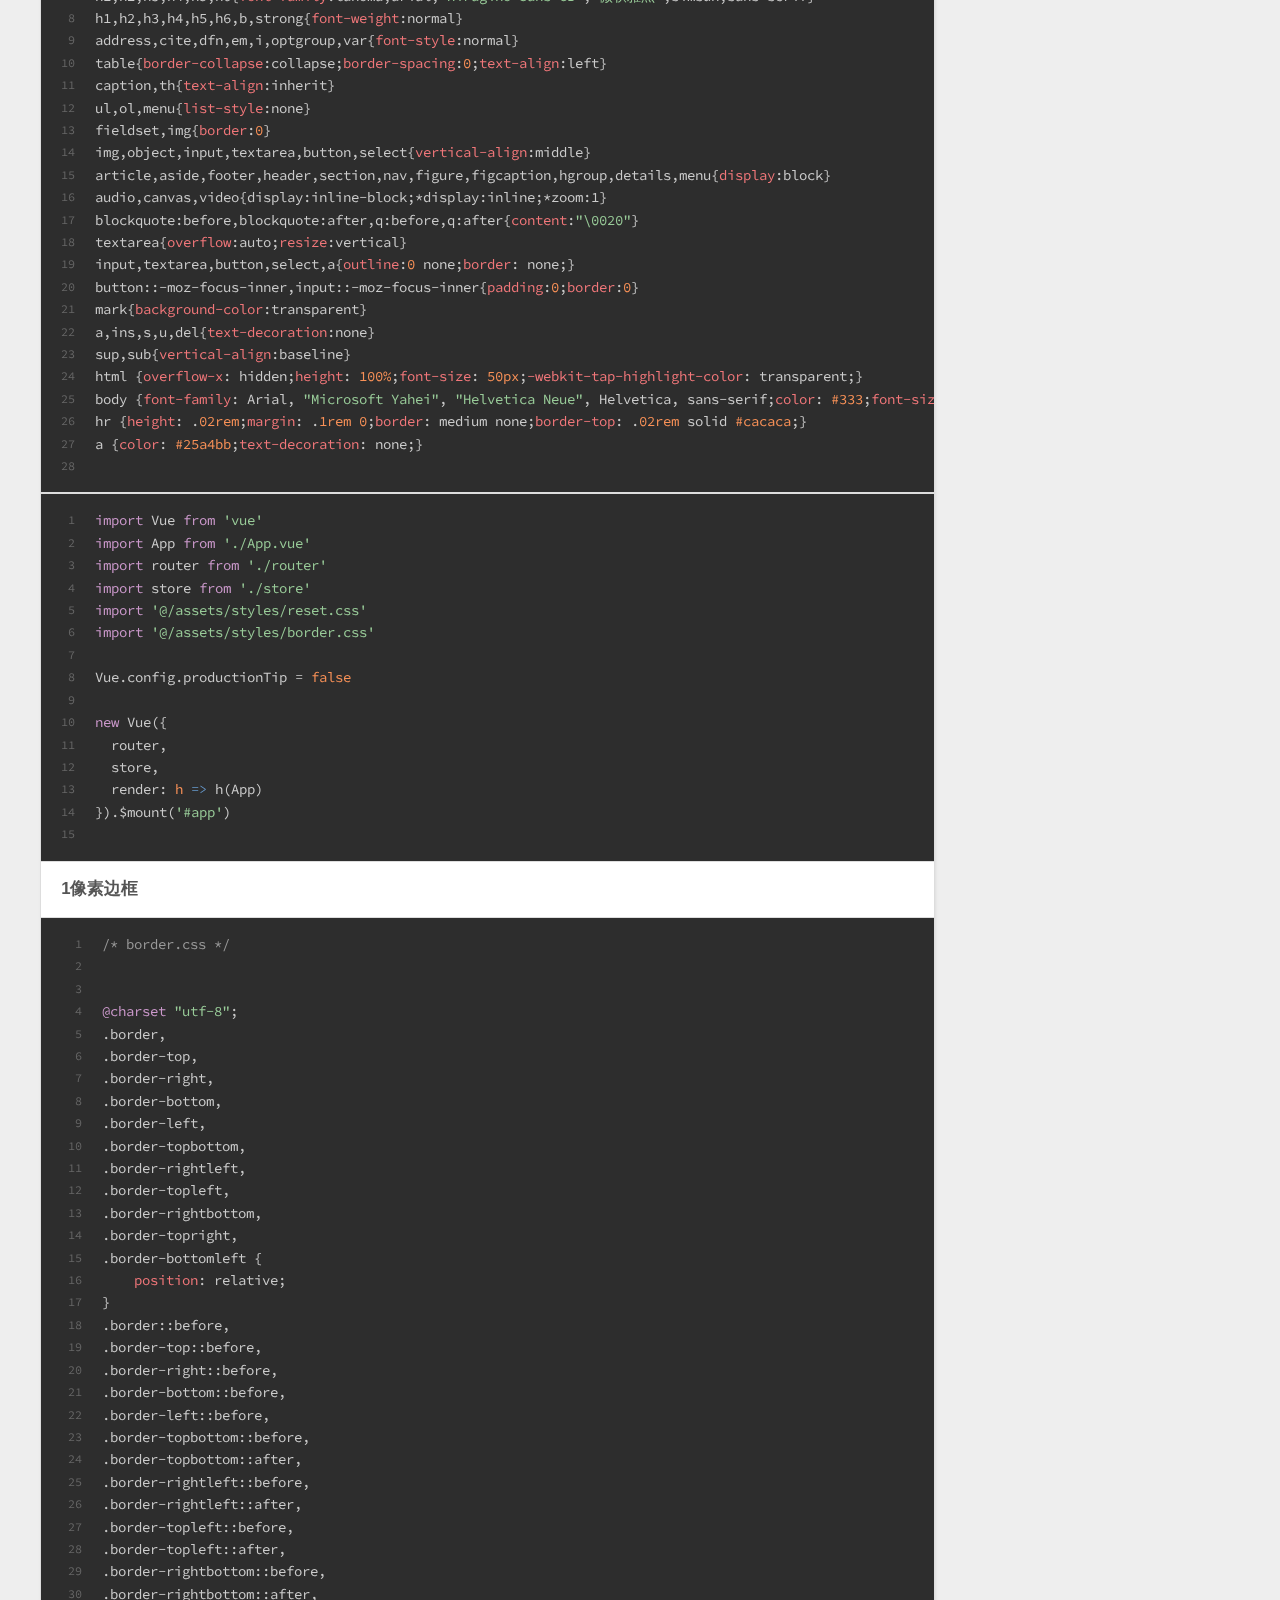
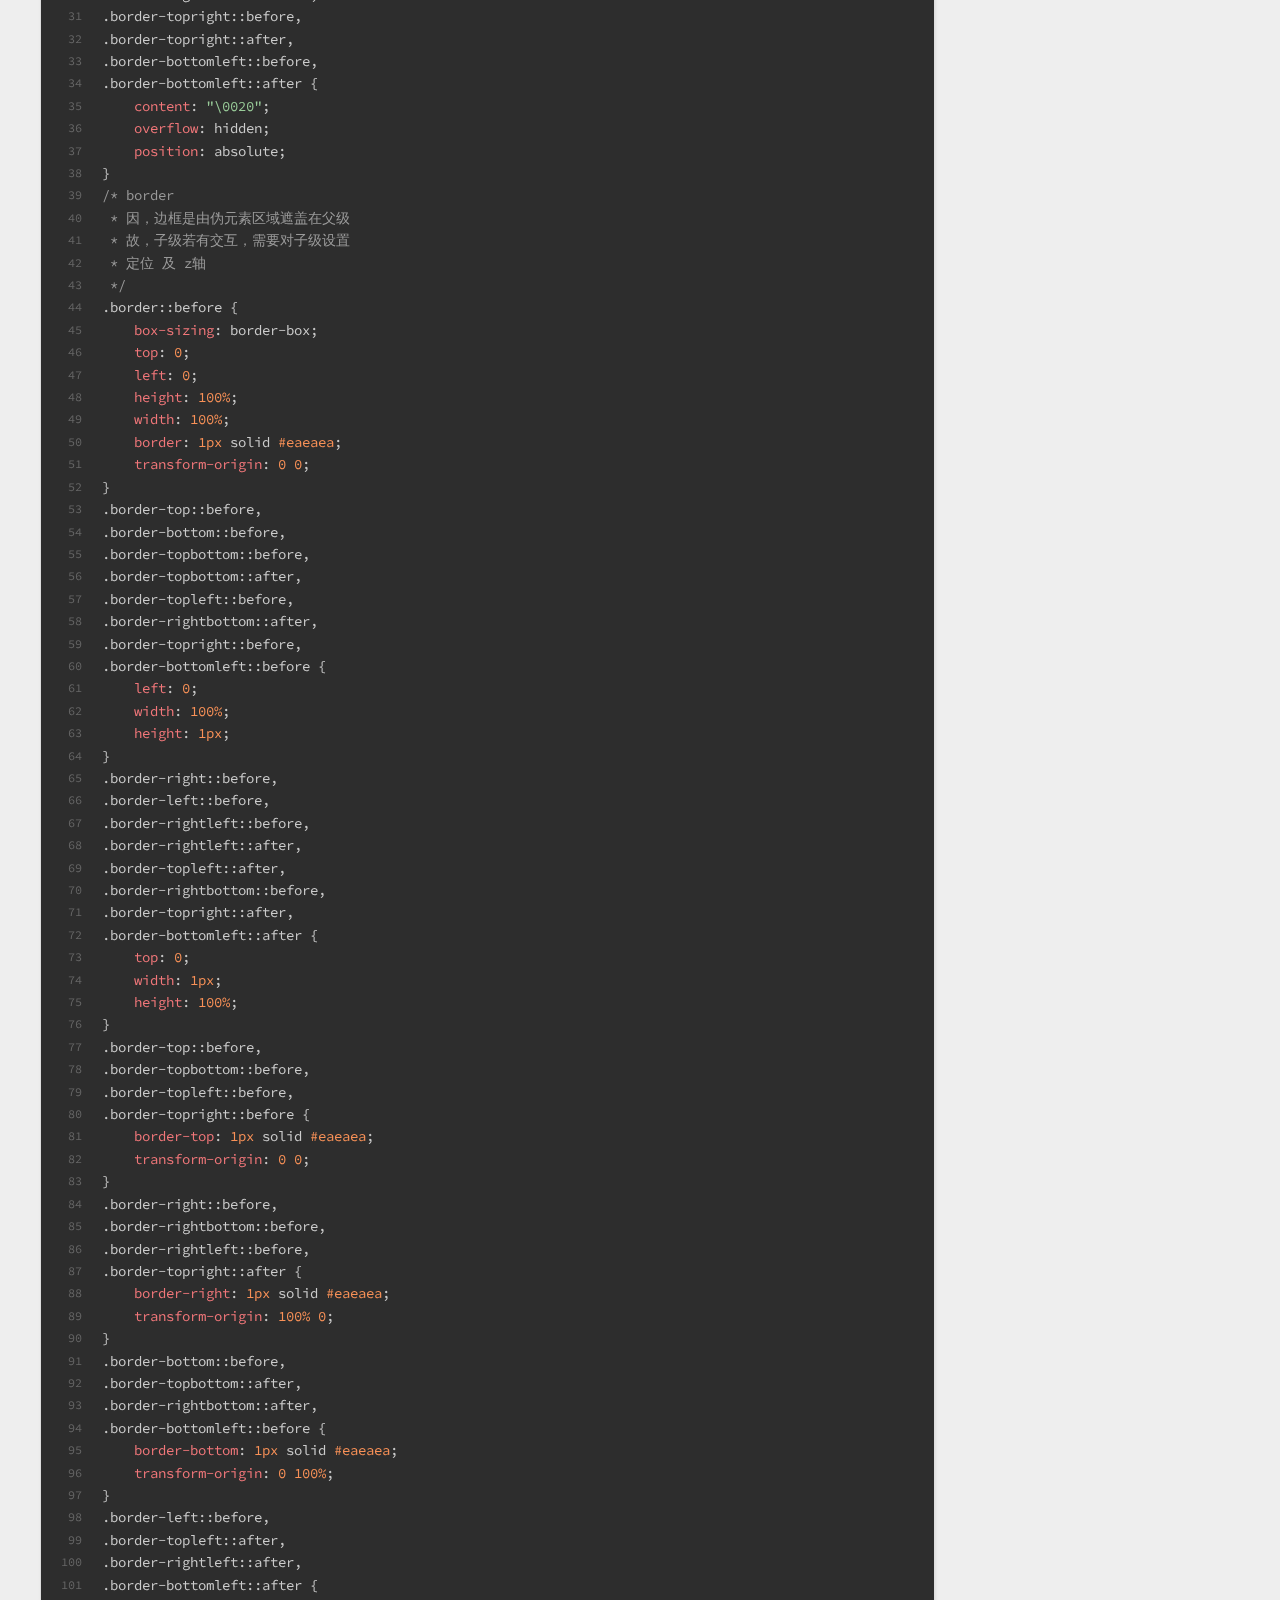
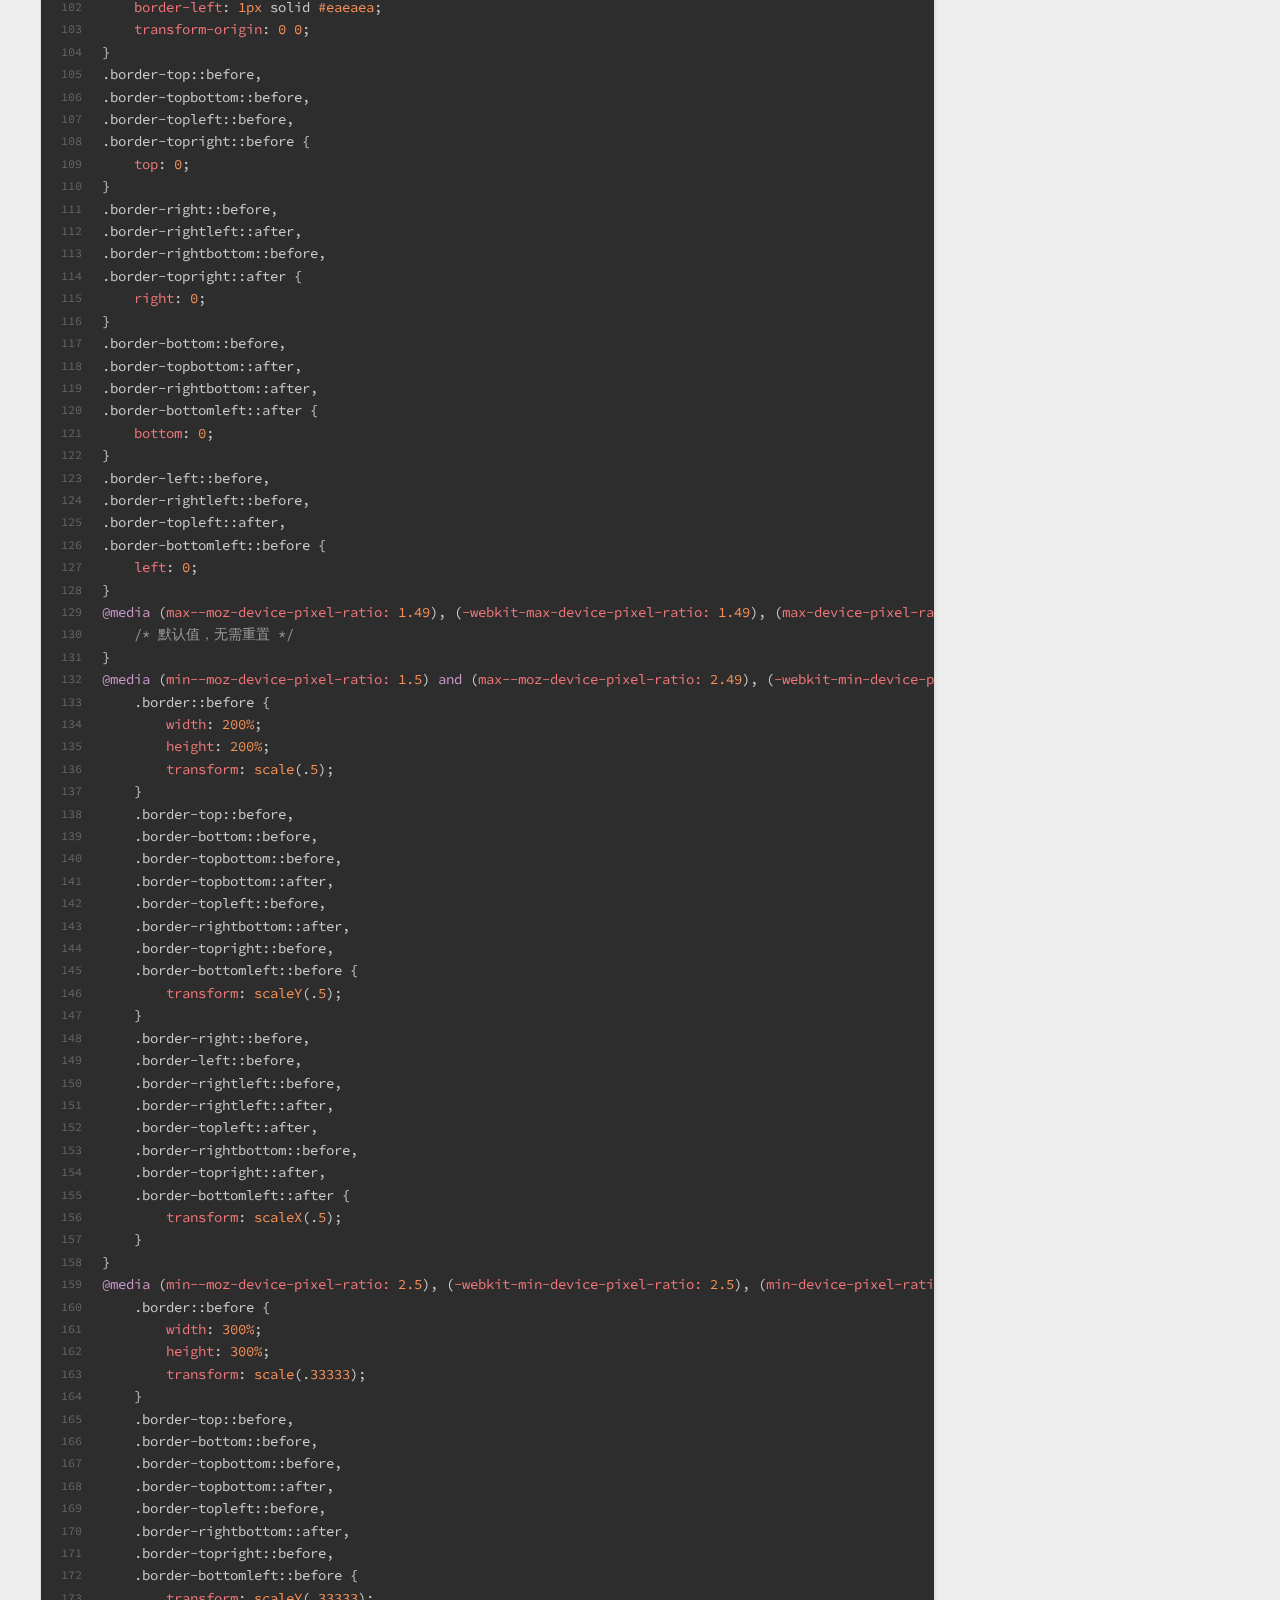
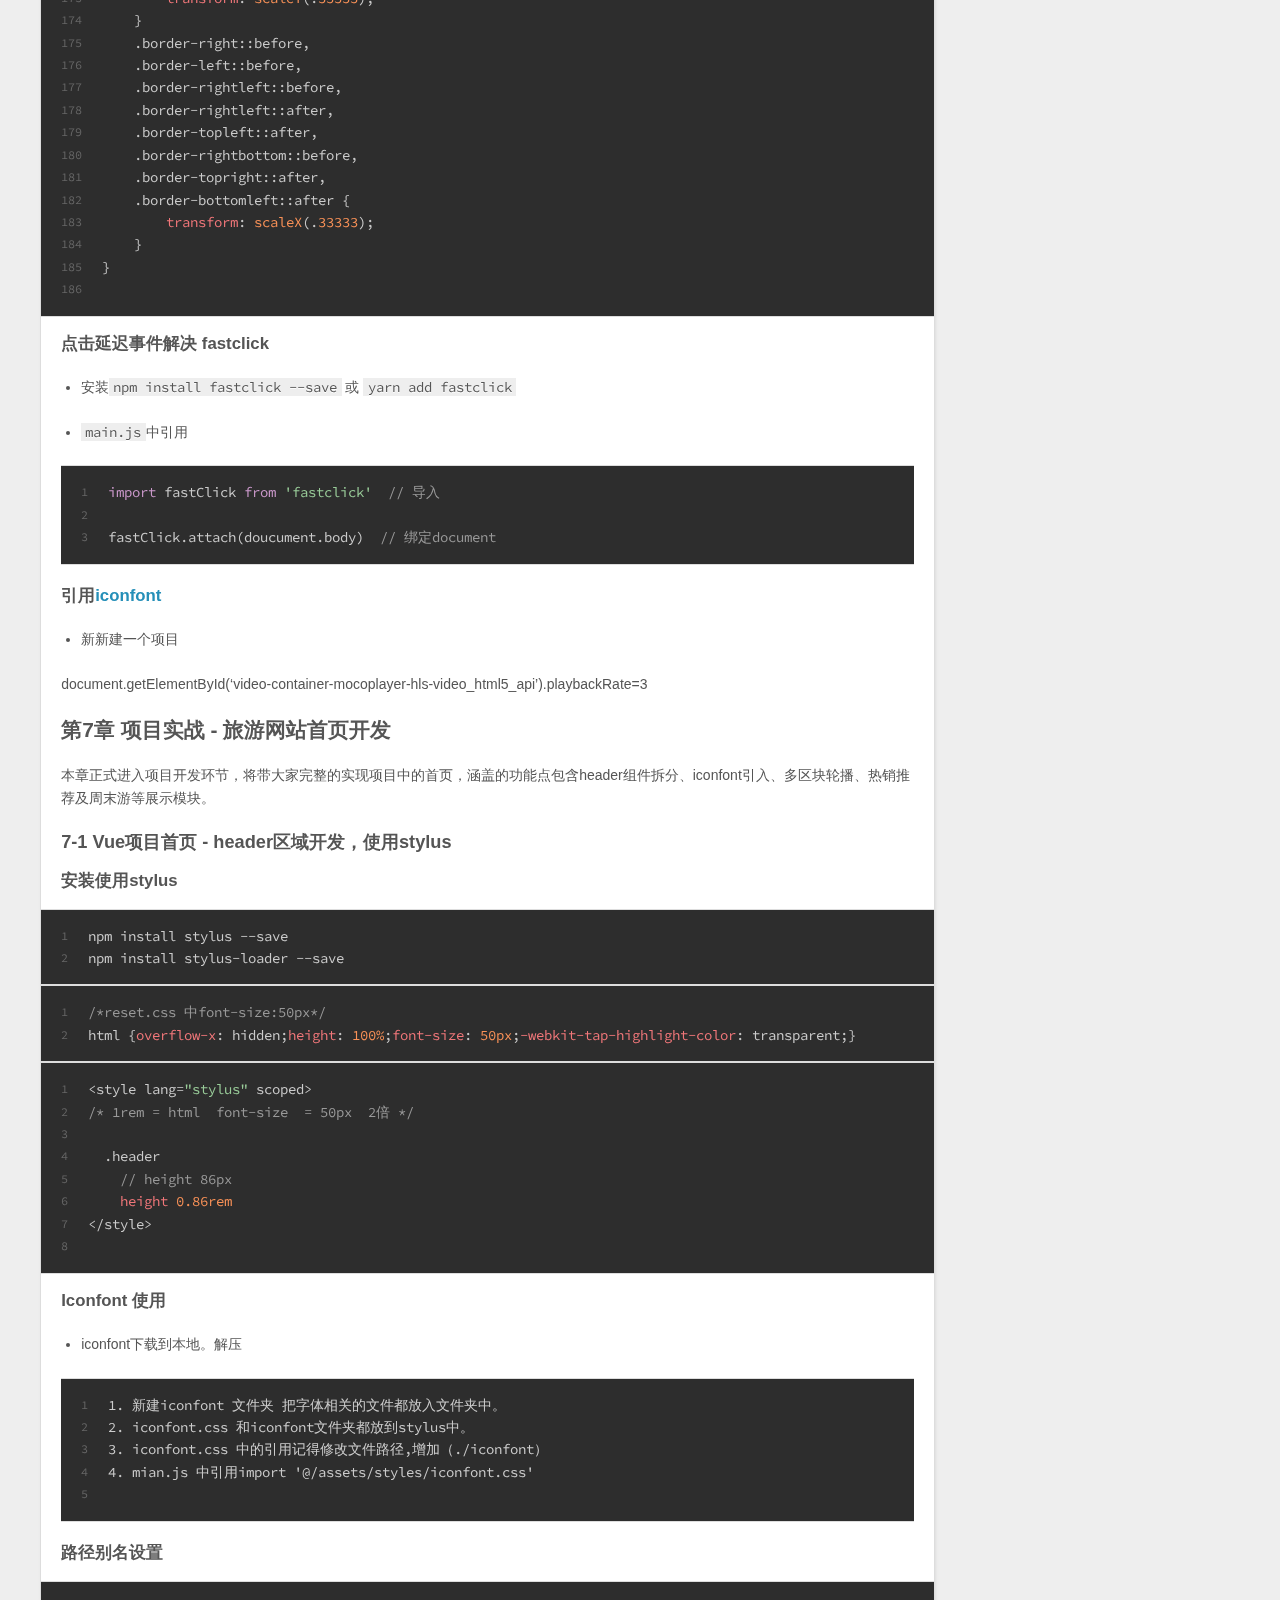
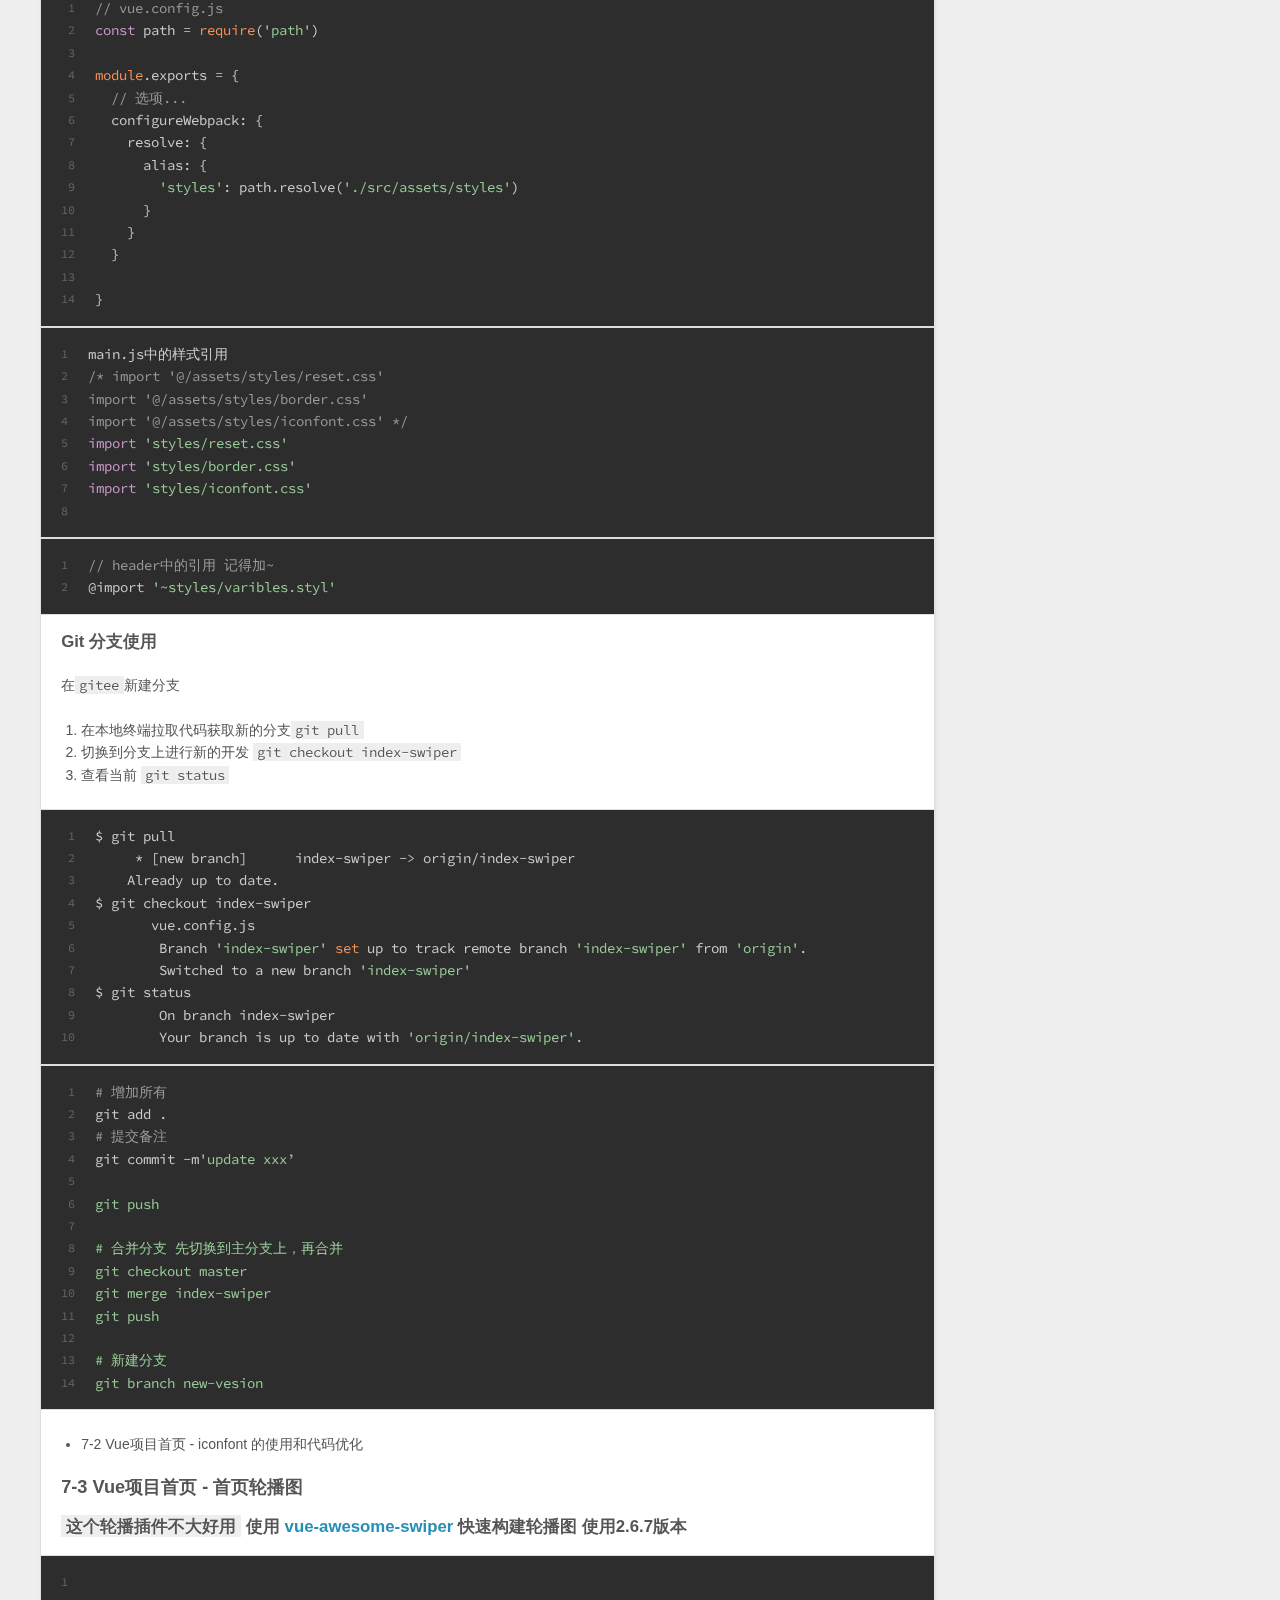
<file: 2020/08/20/My-New-Post/index.html>
<!DOCTYPE html>
<html>
<head>
  <meta charset="utf-8">
  

  
  <title>My New Post | learn by doing</title>
  <meta name="viewport" content="width=device-width, initial-scale=1, maximum-scale=1">
  <meta name="description" content="Vue2.5-&gt;2.6-&gt;3.0 开发去哪儿网App 从零基础入门到实战项目开发 课程跟随Vue版本迭代升级，结合理论与项目带你掌握Vue开发的基础知识与开发技巧第1章 课程介绍本章主要介绍课程的知识大纲，学习前提，讲授方式及预期收获。  1-1 课程简介  第2章 Vue 起步本章将快速讲解部分 Vue 基础语法，通过 TodoList 功能的编写，在熟悉基础语法的基础上，扩展解析">
<meta property="og:type" content="article">
<meta property="og:title" content="My New Post">
<meta property="og:url" content="http://yoursite.com/2020/08/20/My-New-Post/index.html">
<meta property="og:site_name" content="learn by doing">
<meta property="og:description" content="Vue2.5-&gt;2.6-&gt;3.0 开发去哪儿网App 从零基础入门到实战项目开发 课程跟随Vue版本迭代升级，结合理论与项目带你掌握Vue开发的基础知识与开发技巧第1章 课程介绍本章主要介绍课程的知识大纲，学习前提，讲授方式及预期收获。  1-1 课程简介  第2章 Vue 起步本章将快速讲解部分 Vue 基础语法，通过 TodoList 功能的编写，在熟悉基础语法的基础上，扩展解析">
<meta property="og:locale" content="en_US">
<meta property="article:published_time" content="2020-08-20T09:09:27.000Z">
<meta property="article:modified_time" content="2020-08-20T09:20:02.000Z">
<meta property="article:author" content="Xu Yan Ying">
<meta name="twitter:card" content="summary">
  
    <link rel="alternate" href="/atom.xml" title="learn by doing" type="application/atom+xml">
  
  
    <link rel="icon" href="/favicon.png">
  
  
    <link href="//fonts.googleapis.com/css?family=Source+Code+Pro" rel="stylesheet" type="text/css">
  
  
<link rel="stylesheet" href="/css/style.css">

<meta name="generator" content="Hexo 5.0.2"></head>

<body>
  <div id="container">
    <div id="wrap">
      <header id="header">
  <div id="banner"></div>
  <div id="header-outer" class="outer">
    <div id="header-title" class="inner">
      <h1 id="logo-wrap">
        <a href="/" id="logo">learn by doing</a>
      </h1>
      
    </div>
    <div id="header-inner" class="inner">
      <nav id="main-nav">
        <a id="main-nav-toggle" class="nav-icon"></a>
        
          <a class="main-nav-link" href="/">Home</a>
        
          <a class="main-nav-link" href="/archives">Archives</a>
        
      </nav>
      <nav id="sub-nav">
        
          <a id="nav-rss-link" class="nav-icon" href="/atom.xml" title="RSS Feed"></a>
        
        <a id="nav-search-btn" class="nav-icon" title="Search"></a>
      </nav>
      <div id="search-form-wrap">
        <form action="//google.com/search" method="get" accept-charset="UTF-8" class="search-form"><input type="search" name="q" class="search-form-input" placeholder="Search"><button type="submit" class="search-form-submit">&#xF002;</button><input type="hidden" name="sitesearch" value="http://yoursite.com"></form>
      </div>
    </div>
  </div>
</header>
      <div class="outer">
        <section id="main"><article id="post-My-New-Post" class="article article-type-post" itemscope itemprop="blogPost">
  <div class="article-meta">
    <a href="/2020/08/20/My-New-Post/" class="article-date">
  <time datetime="2020-08-20T09:09:27.000Z" itemprop="datePublished">2020-08-20</time>
</a>
    
  </div>
  <div class="article-inner">
    
    
      <header class="article-header">
        
  
    <h1 class="article-title" itemprop="name">
      My New Post
    </h1>
  

      </header>
    
    <div class="article-entry" itemprop="articleBody">
      
        <h1 id="Vue2-5-gt-2-6-gt-3-0-开发去哪儿网App-从零基础入门到实战项目开发-课程跟随Vue版本迭代升级，结合理论与项目带你掌握Vue开发的基础知识与开发技巧"><a href="#Vue2-5-gt-2-6-gt-3-0-开发去哪儿网App-从零基础入门到实战项目开发-课程跟随Vue版本迭代升级，结合理论与项目带你掌握Vue开发的基础知识与开发技巧" class="headerlink" title="Vue2.5-&gt;2.6-&gt;3.0 开发去哪儿网App 从零基础入门到实战项目开发 课程跟随Vue版本迭代升级，结合理论与项目带你掌握Vue开发的基础知识与开发技巧"></a>Vue2.5-&gt;2.6-&gt;3.0 开发去哪儿网App 从零基础入门到实战项目开发 课程跟随Vue版本迭代升级，结合理论与项目带你掌握Vue开发的基础知识与开发技巧</h1><h2 id="第1章-课程介绍"><a href="#第1章-课程介绍" class="headerlink" title="第1章 课程介绍"></a>第1章 课程介绍</h2><p>本章主要介绍课程的知识大纲，学习前提，讲授方式及预期收获。</p>
<ul>
<li>1-1 课程简介</li>
</ul>
<h2 id="第2章-Vue-起步"><a href="#第2章-Vue-起步" class="headerlink" title="第2章 Vue 起步"></a>第2章 Vue 起步</h2><p>本章将快速讲解部分 Vue 基础语法，通过 TodoList 功能的编写，在熟悉基础语法的基础上，扩展解析 MVVM 模式及前端组件化的概念及优势。</p>
<ul>
<li>2-1 课程学习方法</li>
</ul>
<p><strong>最好的学习资料 官方文档</strong></p>
<ul>
<li>2-2 hello world</li>
<li>2-3 开发TodoList（v-model、v-for、v-on）</li>
<li>2-4 MVVM模式</li>
<li>2-5 前端组件化</li>
<li>2-6 使用组件改造TodoList</li>
<li>2-7 简单的组件间传值</li>
<li>2-8 章节小结</li>
</ul>
<h2 id="第3章-Vue-基础精讲"><a href="#第3章-Vue-基础精讲" class="headerlink" title="第3章 Vue 基础精讲"></a>第3章 Vue 基础精讲</h2><p>本章通过精挑细选的案例，精讲 Vue 中的基础知识，包括实例、生命周期、指令、计算属性、方法、侦听器，表单等部分内容。</p>
<ul>
<li><p>3-1 Vue实例</p>
</li>
<li><p>3-2 Vue实例生命周期</p>
<p>beforemounted的时候还没有被渲染。</p>
</li>
<li><p>3-3 Vue的模版语法</p>
</li>
</ul>
<p> <strong>3-4 计算属性,方法与侦听器</strong></p>
<p>​    </p>
<ul>
<li>3-5 计算属性的 getter 和 setter</li>
<li>3-6 Vue中的样式绑定</li>
<li>3-7 Vue中的条件渲染</li>
<li>3-8 Vue中的列表渲染</li>
<li>3-9 Vue中的set方法</li>
<li>3-10 （新）Vue中的事件绑定</li>
<li>3-11 （新）Vue中的表单绑定</li>
<li>3-12 （新）章节小节</li>
</ul>
<h2 id="第4章-深入理解-Vue-组件"><a href="#第4章-深入理解-Vue-组件" class="headerlink" title="第4章 深入理解 Vue 组件"></a>第4章 深入理解 Vue 组件</h2><p>本章将深入讲解 Vue 组件使用的细节点，从父子组件的参数传递及校验入手，逐步深入到非父子组件间传值、插槽、作用域插槽、动态组件等内容的讲解。</p>
<h3 id="4-1-使用组件的细节点"><a href="#4-1-使用组件的细节点" class="headerlink" title="4-1 使用组件的细节点"></a>4-1 使用组件的细节点</h3><h4 id="使用is"><a href="#使用is" class="headerlink" title="使用is"></a>使用is</h4><figure class="highlight html"><table><tr><td class="gutter"><pre><span class="line">1</span><br><span class="line">2</span><br><span class="line">3</span><br><span class="line">4</span><br><span class="line">5</span><br><span class="line">6</span><br><span class="line">7</span><br><span class="line">8</span><br><span class="line">9</span><br><span class="line">10</span><br><span class="line">11</span><br><span class="line">12</span><br><span class="line">13</span><br><span class="line">14</span><br><span class="line">15</span><br><span class="line">16</span><br><span class="line">17</span><br><span class="line">18</span><br><span class="line">19</span><br><span class="line">20</span><br><span class="line">21</span><br><span class="line">22</span><br><span class="line">23</span><br><span class="line">24</span><br><span class="line">25</span><br><span class="line">26</span><br><span class="line">27</span><br><span class="line">28</span><br><span class="line">29</span><br><span class="line">30</span><br><span class="line">31</span><br><span class="line">32</span><br><span class="line">33</span><br><span class="line">34</span><br><span class="line">35</span><br><span class="line">36</span><br><span class="line">37</span><br><span class="line">38</span><br><span class="line">39</span><br><span class="line">40</span><br><span class="line">41</span><br><span class="line">42</span><br><span class="line">43</span><br><span class="line">44</span><br><span class="line">45</span><br><span class="line">46</span><br><span class="line">47</span><br><span class="line">48</span><br><span class="line">49</span><br><span class="line">50</span><br><span class="line">51</span><br></pre></td><td class="code"><pre><span class="line"><span class="meta">&lt;!DOCTYPE <span class="meta-keyword">html</span>&gt;</span></span><br><span class="line"><span class="tag">&lt;<span class="name">html</span> <span class="attr">lang</span>=<span class="string">&quot;en&quot;</span>&gt;</span></span><br><span class="line"></span><br><span class="line"><span class="tag">&lt;<span class="name">head</span>&gt;</span></span><br><span class="line">  <span class="tag">&lt;<span class="name">meta</span> <span class="attr">charset</span>=<span class="string">&quot;UTF-8&quot;</span>&gt;</span></span><br><span class="line">  <span class="tag">&lt;<span class="name">meta</span> <span class="attr">name</span>=<span class="string">&quot;viewport&quot;</span> <span class="attr">content</span>=<span class="string">&quot;width=device-width, initial-scale=1.0&quot;</span>&gt;</span></span><br><span class="line">  <span class="tag">&lt;<span class="name">title</span>&gt;</span>Document<span class="tag">&lt;/<span class="name">title</span>&gt;</span></span><br><span class="line">  <span class="tag">&lt;<span class="name">script</span> <span class="attr">src</span>=<span class="string">&quot;./vue.js&quot;</span>&gt;</span><span class="tag">&lt;/<span class="name">script</span>&gt;</span></span><br><span class="line"><span class="tag">&lt;/<span class="name">head</span>&gt;</span></span><br><span class="line"></span><br><span class="line"><span class="tag">&lt;<span class="name">body</span>&gt;</span></span><br><span class="line">  <span class="tag">&lt;<span class="name">div</span> <span class="attr">id</span>=<span class="string">&quot;app&quot;</span>&gt;</span></span><br><span class="line">    <span class="tag">&lt;<span class="name">table</span>&gt;</span></span><br><span class="line">      <span class="tag">&lt;<span class="name">tbody</span>&gt;</span></span><br><span class="line">        <span class="tag">&lt;<span class="name">tr</span> <span class="attr">is</span>=<span class="string">&quot;row&quot;</span>&gt;</span><span class="tag">&lt;/<span class="name">tr</span>&gt;</span></span><br><span class="line">        <span class="tag">&lt;<span class="name">tr</span> <span class="attr">is</span>=<span class="string">&quot;row&quot;</span>&gt;</span><span class="tag">&lt;/<span class="name">tr</span>&gt;</span></span><br><span class="line">      <span class="tag">&lt;/<span class="name">tbody</span>&gt;</span></span><br><span class="line">    <span class="tag">&lt;/<span class="name">table</span>&gt;</span></span><br><span class="line">  <span class="tag">&lt;/<span class="name">div</span>&gt;</span></span><br><span class="line"></span><br><span class="line">  <span class="tag">&lt;<span class="name">script</span>&gt;</span></span><br><span class="line"><span class="javascript">    Vue.component(<span class="string">&#x27;row&#x27;</span>, &#123;</span></span><br><span class="line"><span class="handlebars"><span class="xml">      template:&#x27;<span class="tag">&lt;<span class="name">tr</span>&gt;</span><span class="tag">&lt;<span class="name">td</span>&gt;</span>this is a row  <span class="tag">&lt;/<span class="name">td</span>&gt;</span> <span class="tag">&lt;/<span class="name">tr</span>&gt;</span>&#x27;</span></span></span><br><span class="line">    &#125;)</span><br><span class="line"></span><br><span class="line"><span class="javascript">    <span class="keyword">let</span> TodoItem = &#123;</span></span><br><span class="line"><span class="javascript">      props: [<span class="string">&#x27;content&#x27;</span>,<span class="string">&#x27;index&#x27;</span>],</span></span><br><span class="line"><span class="handlebars"><span class="xml">      template: &#x27;<span class="tag">&lt;<span class="name">li</span> @<span class="attr">click</span>=<span class="string">&quot;handleRowClick&quot;</span>&gt;</span> </span><span class="template-variable">&#123;&#123;<span class="name">content</span>&#125;&#125;</span><span class="xml"> <span class="tag">&lt;/<span class="name">li</span>&gt;</span>&#x27;,</span></span></span><br><span class="line">      methods: &#123;</span><br><span class="line">        handleRowClick () &#123;</span><br><span class="line"><span class="javascript">          <span class="built_in">console</span>.log(<span class="string">&#x27;click&#x27;</span>)</span></span><br><span class="line"><span class="javascript">          <span class="built_in">this</span>.$emit(<span class="string">&#x27;delete&#x27;</span>,<span class="built_in">this</span>.index)</span></span><br><span class="line">        &#125;</span><br><span class="line">      &#125;</span><br><span class="line">    &#125;</span><br><span class="line"><span class="javascript">    <span class="keyword">let</span> app = <span class="keyword">new</span> Vue (&#123;</span></span><br><span class="line"><span class="javascript">      el:<span class="string">&#x27; #app&#x27;</span>,</span></span><br><span class="line">      components: &#123;</span><br><span class="line"><span class="javascript">        <span class="string">&#x27;todo-item&#x27;</span>: TodoItem</span></span><br><span class="line">      &#125;,</span><br><span class="line">      data () &#123;</span><br><span class="line"><span class="javascript">        <span class="keyword">return</span> &#123;</span></span><br><span class="line"></span><br><span class="line">        &#125;</span><br><span class="line">      &#125;,</span><br><span class="line"></span><br><span class="line">    &#125;)</span><br><span class="line">  <span class="tag">&lt;/<span class="name">script</span>&gt;</span></span><br><span class="line"><span class="tag">&lt;/<span class="name">body</span>&gt;</span></span><br><span class="line"></span><br><span class="line"><span class="tag">&lt;/<span class="name">html</span>&gt;</span></span><br></pre></td></tr></table></figure>



<h4 id="子组件里面的data必须时函数"><a href="#子组件里面的data必须时函数" class="headerlink" title="子组件里面的data必须时函数"></a>子组件里面的data必须时函数</h4><h4 id="使用ref获取dom节点"><a href="#使用ref获取dom节点" class="headerlink" title="使用ref获取dom节点"></a>使用ref获取dom节点</h4><h3 id="4-2-父子组件间的数据传递"><a href="#4-2-父子组件间的数据传递" class="headerlink" title="4-2 父子组件间的数据传递"></a>4-2 父子组件间的数据传递</h3><p>父-&gt;子，父属性传值，子props接收</p>
<ul>
<li><p>4-3 组件参数校验与非 props 特性</p>
</li>
<li><p>4-4 给组件绑定原生事件</p>
</li>
<li><p>4-5 非父子组件间的传值</p>
<figure class="highlight html"><table><tr><td class="gutter"><pre><span class="line">1</span><br><span class="line">2</span><br><span class="line">3</span><br><span class="line">4</span><br><span class="line">5</span><br><span class="line">6</span><br><span class="line">7</span><br><span class="line">8</span><br><span class="line">9</span><br><span class="line">10</span><br><span class="line">11</span><br><span class="line">12</span><br><span class="line">13</span><br><span class="line">14</span><br><span class="line">15</span><br><span class="line">16</span><br><span class="line">17</span><br><span class="line">18</span><br><span class="line">19</span><br><span class="line">20</span><br><span class="line">21</span><br><span class="line">22</span><br><span class="line">23</span><br><span class="line">24</span><br><span class="line">25</span><br><span class="line">26</span><br><span class="line">27</span><br><span class="line">28</span><br><span class="line">29</span><br><span class="line">30</span><br><span class="line">31</span><br><span class="line">32</span><br><span class="line">33</span><br><span class="line">34</span><br><span class="line">35</span><br><span class="line">36</span><br><span class="line">37</span><br><span class="line">38</span><br><span class="line">39</span><br><span class="line">40</span><br><span class="line">41</span><br><span class="line">42</span><br><span class="line">43</span><br><span class="line">44</span><br><span class="line">45</span><br><span class="line">46</span><br><span class="line">47</span><br><span class="line">48</span><br><span class="line">49</span><br><span class="line">50</span><br><span class="line">51</span><br><span class="line">52</span><br><span class="line">53</span><br><span class="line">54</span><br><span class="line">55</span><br><span class="line">56</span><br><span class="line">57</span><br><span class="line">58</span><br><span class="line">59</span><br><span class="line">60</span><br></pre></td><td class="code"><pre><span class="line"><span class="comment">&lt;!--</span></span><br><span class="line"><span class="comment"> * @Author: your name</span></span><br><span class="line"><span class="comment"> * @Date: 2020-08-09 22:43:28</span></span><br><span class="line"><span class="comment"> * @LastEditTime: 2020-08-10 12:05:22</span></span><br><span class="line"><span class="comment"> * @LastEditors: Please set LastEditors</span></span><br><span class="line"><span class="comment"> * @Description: In User Settings Edit</span></span><br><span class="line"><span class="comment"> * @FilePath: /VUE/index.html</span></span><br><span class="line"><span class="comment">--&gt;</span></span><br><span class="line"><span class="meta">&lt;!DOCTYPE <span class="meta-keyword">html</span>&gt;</span></span><br><span class="line"><span class="tag">&lt;<span class="name">html</span> <span class="attr">lang</span>=<span class="string">&quot;en&quot;</span>&gt;</span></span><br><span class="line"></span><br><span class="line"><span class="tag">&lt;<span class="name">head</span>&gt;</span></span><br><span class="line">  <span class="tag">&lt;<span class="name">meta</span> <span class="attr">charset</span>=<span class="string">&quot;UTF-8&quot;</span>&gt;</span></span><br><span class="line">  <span class="tag">&lt;<span class="name">meta</span> <span class="attr">name</span>=<span class="string">&quot;viewport&quot;</span> <span class="attr">content</span>=<span class="string">&quot;width=device-width, initial-scale=1.0&quot;</span>&gt;</span></span><br><span class="line">  <span class="tag">&lt;<span class="name">title</span>&gt;</span>Document<span class="tag">&lt;/<span class="name">title</span>&gt;</span></span><br><span class="line">  <span class="tag">&lt;<span class="name">script</span> <span class="attr">src</span>=<span class="string">&quot;./vue.js&quot;</span>&gt;</span><span class="tag">&lt;/<span class="name">script</span>&gt;</span></span><br><span class="line"><span class="tag">&lt;/<span class="name">head</span>&gt;</span></span><br><span class="line"></span><br><span class="line"><span class="tag">&lt;<span class="name">body</span>&gt;</span></span><br><span class="line">  <span class="tag">&lt;<span class="name">div</span> <span class="attr">id</span>=<span class="string">&quot;app&quot;</span>&gt;</span></span><br><span class="line"></span><br><span class="line">    <span class="tag">&lt;<span class="name">div</span>&gt;</span></span><br><span class="line">      <span class="tag">&lt;<span class="name">child</span> <span class="attr">content</span>=<span class="string">&quot;d333sell&quot;</span>&gt;</span><span class="tag">&lt;/<span class="name">child</span>&gt;</span></span><br><span class="line">      <span class="tag">&lt;<span class="name">child</span> <span class="attr">content</span>=<span class="string">&quot;eeee&quot;</span> &gt;</span><span class="tag">&lt;/<span class="name">child</span>&gt;</span></span><br><span class="line">    <span class="tag">&lt;/<span class="name">div</span>&gt;</span></span><br><span class="line">  <span class="tag">&lt;/<span class="name">div</span>&gt;</span></span><br><span class="line"></span><br><span class="line">  <span class="tag">&lt;<span class="name">script</span>&gt;</span></span><br><span class="line"><span class="javascript">    Vue.prototype.bus = <span class="keyword">new</span> Vue()</span></span><br><span class="line"></span><br><span class="line"><span class="javascript">    Vue.component(<span class="string">&#x27;child&#x27;</span>, &#123;</span></span><br><span class="line"><span class="javascript">      props:[<span class="string">&#x27;content&#x27;</span>],</span></span><br><span class="line"><span class="handlebars"><span class="xml">      template:&#x27;<span class="tag">&lt;<span class="name">p</span> @<span class="attr">click</span>=<span class="string">&quot;handleClick&quot;</span>&gt;</span></span><span class="template-variable">&#123;&#123;<span class="name">selfcon</span>&#125;&#125;</span><span class="xml"> <span class="tag">&lt;/<span class="name">p</span>&gt;</span>&#x27;,</span></span></span><br><span class="line">      data () &#123;</span><br><span class="line"><span class="javascript">        <span class="keyword">return</span> &#123;</span></span><br><span class="line"><span class="javascript">          selfcon: <span class="built_in">this</span>.content</span></span><br><span class="line">        &#125;</span><br><span class="line">      &#125;,</span><br><span class="line">      methods: &#123;</span><br><span class="line">        handleClick () &#123;</span><br><span class="line"><span class="javascript">          <span class="built_in">console</span>.log(<span class="string">&#x27;click&#x27;</span>)</span></span><br><span class="line"><span class="javascript">          <span class="built_in">this</span>.bus.$emit(<span class="string">&#x27;deletebus&#x27;</span>, <span class="built_in">this</span>.selfcon)</span></span><br><span class="line">        &#125;</span><br><span class="line">      &#125;,</span><br><span class="line">      mounted () &#123;</span><br><span class="line"><span class="javascript">        <span class="built_in">this</span>.bus.$on(<span class="string">&#x27;deletebus&#x27;</span>,<span class="function"><span class="params">res</span> =&gt;</span> &#123;</span></span><br><span class="line"><span class="javascript">          <span class="built_in">this</span>.selfcon = res</span></span><br><span class="line">        &#125;)</span><br><span class="line">      &#125;</span><br><span class="line">    &#125;)</span><br><span class="line"></span><br><span class="line"></span><br><span class="line"></span><br><span class="line"><span class="javascript">    <span class="keyword">let</span> app = <span class="keyword">new</span> Vue (&#123;</span></span><br><span class="line"><span class="javascript">      el:<span class="string">&#x27; #app&#x27;</span>,</span></span><br><span class="line">    &#125;)</span><br><span class="line">  <span class="tag">&lt;/<span class="name">script</span>&gt;</span></span><br><span class="line"><span class="tag">&lt;/<span class="name">body</span>&gt;</span></span><br><span class="line"></span><br><span class="line"><span class="tag">&lt;/<span class="name">html</span>&gt;</span></span><br></pre></td></tr></table></figure>



</li>
</ul>
<ul>
<li><p>4-6 在Vue中使用插槽</p>
<figure class="highlight html"><table><tr><td class="gutter"><pre><span class="line">1</span><br><span class="line">2</span><br><span class="line">3</span><br><span class="line">4</span><br><span class="line">5</span><br><span class="line">6</span><br><span class="line">7</span><br><span class="line">8</span><br><span class="line">9</span><br><span class="line">10</span><br><span class="line">11</span><br><span class="line">12</span><br><span class="line">13</span><br><span class="line">14</span><br><span class="line">15</span><br><span class="line">16</span><br><span class="line">17</span><br><span class="line">18</span><br><span class="line">19</span><br><span class="line">20</span><br><span class="line">21</span><br><span class="line">22</span><br><span class="line">23</span><br><span class="line">24</span><br><span class="line">25</span><br><span class="line">26</span><br><span class="line">27</span><br><span class="line">28</span><br><span class="line">29</span><br><span class="line">30</span><br><span class="line">31</span><br><span class="line">32</span><br><span class="line">33</span><br><span class="line">34</span><br><span class="line">35</span><br><span class="line">36</span><br><span class="line">37</span><br><span class="line">38</span><br><span class="line">39</span><br><span class="line">40</span><br><span class="line">41</span><br><span class="line">42</span><br></pre></td><td class="code"><pre><span class="line"><span class="meta">&lt;!DOCTYPE <span class="meta-keyword">html</span>&gt;</span></span><br><span class="line"><span class="tag">&lt;<span class="name">html</span> <span class="attr">lang</span>=<span class="string">&quot;en&quot;</span>&gt;</span></span><br><span class="line"></span><br><span class="line"><span class="tag">&lt;<span class="name">head</span>&gt;</span></span><br><span class="line">  <span class="tag">&lt;<span class="name">meta</span> <span class="attr">charset</span>=<span class="string">&quot;UTF-8&quot;</span>&gt;</span></span><br><span class="line">  <span class="tag">&lt;<span class="name">meta</span> <span class="attr">name</span>=<span class="string">&quot;viewport&quot;</span> <span class="attr">content</span>=<span class="string">&quot;width=device-width, initial-scale=1.0&quot;</span>&gt;</span></span><br><span class="line">  <span class="tag">&lt;<span class="name">title</span>&gt;</span>Document<span class="tag">&lt;/<span class="name">title</span>&gt;</span></span><br><span class="line">  <span class="tag">&lt;<span class="name">script</span> <span class="attr">src</span>=<span class="string">&quot;./vue.js&quot;</span>&gt;</span><span class="tag">&lt;/<span class="name">script</span>&gt;</span></span><br><span class="line"><span class="tag">&lt;/<span class="name">head</span>&gt;</span></span><br><span class="line"></span><br><span class="line"><span class="tag">&lt;<span class="name">body</span>&gt;</span></span><br><span class="line">  <span class="tag">&lt;<span class="name">div</span> <span class="attr">id</span>=<span class="string">&quot;app&quot;</span>&gt;</span></span><br><span class="line"></span><br><span class="line">    <span class="tag">&lt;<span class="name">div</span>&gt;</span></span><br><span class="line">      <span class="tag">&lt;<span class="name">child</span> <span class="attr">content</span>=<span class="string">&quot;d333sell&quot;</span>&gt;</span></span><br><span class="line">        <span class="tag">&lt;<span class="name">div</span> <span class="attr">slot</span>=<span class="string">&quot;header&quot;</span>&gt;</span>header---<span class="tag">&lt;/<span class="name">div</span>&gt;</span></span><br><span class="line">        <span class="tag">&lt;<span class="name">h1</span>&gt;</span>hell <span class="tag">&lt;/<span class="name">h1</span>&gt;</span></span><br><span class="line">        <span class="tag">&lt;<span class="name">div</span> <span class="attr">slot</span>=<span class="string">&quot;footer&quot;</span>&gt;</span>footer--<span class="tag">&lt;/<span class="name">div</span>&gt;</span></span><br><span class="line">      <span class="tag">&lt;/<span class="name">child</span>&gt;</span></span><br><span class="line"></span><br><span class="line">    <span class="tag">&lt;/<span class="name">div</span>&gt;</span></span><br><span class="line">  <span class="tag">&lt;/<span class="name">div</span>&gt;</span></span><br><span class="line"></span><br><span class="line">  <span class="tag">&lt;<span class="name">script</span>&gt;</span></span><br><span class="line"><span class="javascript">    Vue.component(<span class="string">&#x27;child&#x27;</span>, &#123;</span></span><br><span class="line"><span class="javascript">      props:[<span class="string">&#x27;content&#x27;</span>],</span></span><br><span class="line"><span class="handlebars"><span class="xml">      template:`<span class="tag">&lt;<span class="name">div</span> &gt;</span></span></span></span><br><span class="line"><span class="handlebars"><span class="xml">                  <span class="tag">&lt;<span class="name">slot</span> <span class="attr">name</span>=<span class="string">&quot;header&quot;</span>&gt;</span>默认内容<span class="tag">&lt;/<span class="name">slot</span>&gt;</span> </span></span></span><br><span class="line"><span class="handlebars"><span class="xml">                  <span class="tag">&lt;<span class="name">p</span>&gt;</span></span><span class="template-variable">&#123;&#123;<span class="name">content</span>&#125;&#125;</span><span class="xml"><span class="tag">&lt;/<span class="name">p</span>&gt;</span></span></span></span><br><span class="line"><span class="handlebars"><span class="xml">                  <span class="tag">&lt;<span class="name">slot</span>&gt;</span>默认内容<span class="tag">&lt;/<span class="name">slot</span>&gt;</span></span></span></span><br><span class="line"><span class="handlebars"><span class="xml">                  <span class="tag">&lt;<span class="name">slot</span> <span class="attr">name</span>=<span class="string">&quot;footer&quot;</span>&gt;</span>默认内容<span class="tag">&lt;/<span class="name">slot</span>&gt;</span> </span></span></span><br><span class="line"><span class="handlebars"><span class="xml">                <span class="tag">&lt;/<span class="name">div</span>&gt;</span>`,</span></span></span><br><span class="line"></span><br><span class="line">    &#125;)</span><br><span class="line">    </span><br><span class="line"><span class="javascript">    <span class="keyword">let</span> app = <span class="keyword">new</span> Vue (&#123;</span></span><br><span class="line"><span class="javascript">      el:<span class="string">&#x27; #app&#x27;</span>,</span></span><br><span class="line">    &#125;)</span><br><span class="line">  <span class="tag">&lt;/<span class="name">script</span>&gt;</span></span><br><span class="line"><span class="tag">&lt;/<span class="name">body</span>&gt;</span></span><br><span class="line"></span><br><span class="line"><span class="tag">&lt;/<span class="name">html</span>&gt;</span></span><br></pre></td></tr></table></figure>



</li>
</ul>
<ul>
<li><p>4-7 作用域插槽</p>
</li>
<li><p>4-8 （新）动态组件与v-once指令</p>
</li>
<li><p>4-9 （新）章节小结</p>
</li>
</ul>
<h2 id="第5章-Vue-中的动画特效"><a href="#第5章-Vue-中的动画特效" class="headerlink" title="第5章 Vue 中的动画特效"></a>第5章 Vue 中的动画特效</h2><p>本章将讲解 Vue 中的 Css 及 Js 动画原理，以及在 Vue 中如使用 Animate.css 及Velocity.js 动画库，在理解了基础动画原理后，本章还扩展了 Vue 中多元素及列表过渡效果实现的知识，并会带同学们学习如何对通用动画效果进行代码封装。…</p>
<h3 id="animate-css-库"><a href="#animate-css-库" class="headerlink" title="animate.css 库"></a><a target="_blank" rel="noopener" href="https://animate.style/">animate.css 库</a></h3><figure class="highlight html"><table><tr><td class="gutter"><pre><span class="line">1</span><br><span class="line">2</span><br><span class="line">3</span><br><span class="line">4</span><br><span class="line">5</span><br><span class="line">6</span><br><span class="line">7</span><br><span class="line">8</span><br><span class="line">9</span><br><span class="line">10</span><br><span class="line">11</span><br><span class="line">12</span><br><span class="line">13</span><br><span class="line">14</span><br><span class="line">15</span><br><span class="line">16</span><br><span class="line">17</span><br><span class="line">18</span><br><span class="line">19</span><br><span class="line">20</span><br><span class="line">21</span><br><span class="line">22</span><br><span class="line">23</span><br><span class="line">24</span><br><span class="line">25</span><br><span class="line">26</span><br><span class="line">27</span><br><span class="line">28</span><br><span class="line">29</span><br><span class="line">30</span><br><span class="line">31</span><br><span class="line">32</span><br><span class="line">33</span><br><span class="line">34</span><br><span class="line">35</span><br><span class="line">36</span><br><span class="line">37</span><br><span class="line">38</span><br><span class="line">39</span><br><span class="line">40</span><br><span class="line">41</span><br><span class="line">42</span><br><span class="line">43</span><br><span class="line">44</span><br><span class="line">45</span><br><span class="line">46</span><br><span class="line">47</span><br><span class="line">48</span><br><span class="line">49</span><br></pre></td><td class="code"><pre><span class="line"><span class="meta">&lt;!DOCTYPE <span class="meta-keyword">html</span>&gt;</span></span><br><span class="line"><span class="tag">&lt;<span class="name">html</span> <span class="attr">lang</span>=<span class="string">&quot;en&quot;</span>&gt;</span></span><br><span class="line"></span><br><span class="line"><span class="tag">&lt;<span class="name">head</span>&gt;</span></span><br><span class="line">  <span class="tag">&lt;<span class="name">meta</span> <span class="attr">charset</span>=<span class="string">&quot;UTF-8&quot;</span>&gt;</span></span><br><span class="line">  <span class="tag">&lt;<span class="name">meta</span> <span class="attr">name</span>=<span class="string">&quot;viewport&quot;</span> <span class="attr">content</span>=<span class="string">&quot;width=device-width, initial-scale=1.0&quot;</span>&gt;</span></span><br><span class="line">  <span class="tag">&lt;<span class="name">title</span>&gt;</span>Document<span class="tag">&lt;/<span class="name">title</span>&gt;</span></span><br><span class="line">  <span class="tag">&lt;<span class="name">script</span> <span class="attr">src</span>=<span class="string">&quot;./vue.js&quot;</span>&gt;</span><span class="tag">&lt;/<span class="name">script</span>&gt;</span></span><br><span class="line">  <span class="tag">&lt;<span class="name">link</span></span></span><br><span class="line"><span class="tag">    <span class="attr">rel</span>=<span class="string">&quot;stylesheet&quot;</span></span></span><br><span class="line"><span class="tag">    <span class="attr">href</span>=<span class="string">&quot;https://cdnjs.cloudflare.com/ajax/libs/animate.css/4.0.0/animate.min.css&quot;</span></span></span><br><span class="line"><span class="tag">  /&gt;</span></span><br><span class="line">  <span class="tag">&lt;<span class="name">style</span>&gt;</span></span><br><span class="line"><span class="css">    <span class="selector-class">.fade-enter-active</span>,</span></span><br><span class="line"><span class="css">    <span class="selector-class">.fade-leave-active</span> &#123;</span></span><br><span class="line"><span class="css">      <span class="selector-tag">transition</span>: <span class="selector-tag">opacity</span> <span class="selector-class">.5s</span>;</span></span><br><span class="line">    &#125;</span><br><span class="line"></span><br><span class="line"><span class="css">    <span class="selector-class">.fade-enter</span>,</span></span><br><span class="line"><span class="css">    <span class="selector-class">.fade-leave-to</span></span></span><br><span class="line"><span class="css">    <span class="comment">/* .fade-leave-active below version 2.1.8 */</span></span></span><br><span class="line">      &#123;</span><br><span class="line">      opacity: 0;</span><br><span class="line">    &#125;</span><br><span class="line">  <span class="tag">&lt;/<span class="name">style</span>&gt;</span></span><br><span class="line"><span class="tag">&lt;/<span class="name">head</span>&gt;</span></span><br><span class="line"></span><br><span class="line"><span class="tag">&lt;<span class="name">body</span>&gt;</span></span><br><span class="line">  <span class="tag">&lt;<span class="name">div</span> <span class="attr">id</span>=<span class="string">&quot;demo&quot;</span>&gt;</span></span><br><span class="line">    <span class="tag">&lt;<span class="name">button</span> <span class="attr">v-on:click</span>=<span class="string">&quot;show = !show&quot;</span>&gt;</span></span><br><span class="line">      Toggle</span><br><span class="line">    <span class="tag">&lt;/<span class="name">button</span>&gt;</span></span><br><span class="line">    <span class="tag">&lt;<span class="name">transition</span>  <span class="attr">enter-active-class</span>=<span class="string">&quot;animate__animated animate__swing&quot;</span> <span class="attr">leave-active-class</span>=<span class="string">&quot;animate__animated animate__shakeX&quot;</span>&gt;</span></span><br><span class="line">      <span class="tag">&lt;<span class="name">p</span> <span class="attr">v-if</span>=<span class="string">&quot;show&quot;</span>&gt;</span>hello<span class="tag">&lt;/<span class="name">p</span>&gt;</span></span><br><span class="line">    <span class="tag">&lt;/<span class="name">transition</span>&gt;</span></span><br><span class="line">  <span class="tag">&lt;/<span class="name">div</span>&gt;</span></span><br><span class="line"></span><br><span class="line">  <span class="tag">&lt;<span class="name">script</span>&gt;</span></span><br><span class="line"><span class="javascript">    <span class="keyword">new</span> Vue(&#123;</span></span><br><span class="line"><span class="javascript">      el: <span class="string">&#x27;#demo&#x27;</span>,</span></span><br><span class="line">      data: &#123;</span><br><span class="line"><span class="javascript">        show: <span class="literal">true</span></span></span><br><span class="line">      &#125;</span><br><span class="line">    &#125;)</span><br><span class="line"></span><br><span class="line">  <span class="tag">&lt;/<span class="name">script</span>&gt;</span></span><br><span class="line"><span class="tag">&lt;/<span class="name">body</span>&gt;</span></span><br><span class="line"></span><br><span class="line"><span class="tag">&lt;/<span class="name">html</span>&gt;</span></span><br></pre></td></tr></table></figure>

<h3 id="Vue中的-Js-动画与-Velocity-js的结合"><a href="#Vue中的-Js-动画与-Velocity-js的结合" class="headerlink" title="Vue中的 Js 动画与 Velocity.js的结合"></a>Vue中的 Js 动画与 <a target="_blank" rel="noopener" href="http://shouce.jb51.net/velocity/feature.html">Velocity.js</a>的结合</h3><h2 id="第6章-Vue-项目预热"><a href="#第6章-Vue-项目预热" class="headerlink" title="第6章 Vue 项目预热"></a>第6章 Vue 项目预热</h2><p>本章首先讲解项目环境的基础配置，在此基础上分析工程代码目录结构，延展讲解 Vue中单文件组件及单页面应用路由的概念，最后将带大家整理项目目录，完成 stylus、reset.css 等基础工具及样式的引入，完成项目开发前的准备工作。…</p>
<h3 id="Vue项目预热-单页应用VS多页应用"><a href="#Vue项目预热-单页应用VS多页应用" class="headerlink" title="Vue项目预热 - 单页应用VS多页应用"></a>Vue项目预热 - 单页应用VS多页应用</h3><ul>
<li><p>多页应用</p>
<p>页面跳转，返回HTML。优点：首屏时间快，SEO效果好。缺点：页面切换慢。</p>
</li>
<li><p>单页应用</p>
<p>页面跳转，JS渲染。优点：页面切换快。缺点：首屏时间稍慢，SEO差。</p>
</li>
</ul>
<h3 id="项目代码初始化"><a href="#项目代码初始化" class="headerlink" title="项目代码初始化"></a>项目代码初始化</h3><h4 id="index-html"><a href="#index-html" class="headerlink" title="index.html"></a>index.html</h4><figure class="highlight html"><table><tr><td class="gutter"><pre><span class="line">1</span><br><span class="line">2</span><br><span class="line">3</span><br></pre></td><td class="code"><pre><span class="line">// 在head中增加   </span><br><span class="line"><span class="tag">&lt;<span class="name">meta</span> <span class="attr">content</span>=<span class="string">&quot;width=device-width, initial-scale=1.0,minimum-scale=1.0, maximum-scale=1.0, user-scalable=0&quot;</span> <span class="attr">name</span>=<span class="string">&quot;viewport&quot;</span> /&gt;</span></span><br><span class="line"></span><br></pre></td></tr></table></figure>

<h4 id="reset-css-重置初始化样式，对基础样式的修饰保证各浏览器都一致"><a href="#reset-css-重置初始化样式，对基础样式的修饰保证各浏览器都一致" class="headerlink" title="reset.css 重置初始化样式，对基础样式的修饰保证各浏览器都一致"></a>reset.css 重置初始化样式，对基础样式的修饰保证各浏览器都一致</h4><figure class="highlight css"><table><tr><td class="gutter"><pre><span class="line">1</span><br><span class="line">2</span><br><span class="line">3</span><br><span class="line">4</span><br><span class="line">5</span><br><span class="line">6</span><br><span class="line">7</span><br><span class="line">8</span><br><span class="line">9</span><br><span class="line">10</span><br><span class="line">11</span><br><span class="line">12</span><br><span class="line">13</span><br><span class="line">14</span><br><span class="line">15</span><br><span class="line">16</span><br><span class="line">17</span><br><span class="line">18</span><br><span class="line">19</span><br><span class="line">20</span><br><span class="line">21</span><br><span class="line">22</span><br><span class="line">23</span><br><span class="line">24</span><br><span class="line">25</span><br><span class="line">26</span><br><span class="line">27</span><br><span class="line">28</span><br></pre></td><td class="code"><pre><span class="line"><span class="comment">/* reset.css */</span></span><br><span class="line"></span><br><span class="line"><span class="keyword">@charset</span> <span class="string">&quot;utf-8&quot;</span>;<span class="selector-tag">html</span>&#123;<span class="attribute">touch-action</span>: manipulation;<span class="attribute">background-color</span>:<span class="number">#fff</span>;<span class="attribute">color</span>:<span class="number">#000</span>;<span class="attribute">font-size</span>:<span class="number">12px</span>&#125;</span><br><span class="line"><span class="selector-tag">body</span>,<span class="selector-tag">ul</span>,<span class="selector-tag">ol</span>,<span class="selector-tag">dl</span>,<span class="selector-tag">dd</span>,<span class="selector-tag">h1</span>,<span class="selector-tag">h2</span>,<span class="selector-tag">h3</span>,<span class="selector-tag">h4</span>,<span class="selector-tag">h5</span>,<span class="selector-tag">h6</span>,<span class="selector-tag">figure</span>,<span class="selector-tag">form</span>,<span class="selector-tag">fieldset</span>,<span class="selector-tag">legend</span>,<span class="selector-tag">input</span>,<span class="selector-tag">textarea</span>,<span class="selector-tag">button</span>,<span class="selector-tag">p</span>,<span class="selector-tag">blockquote</span>,<span class="selector-tag">th</span>,<span class="selector-tag">td</span>,<span class="selector-tag">pre</span>,<span class="selector-tag">xmp</span>&#123;<span class="attribute">margin</span>:<span class="number">0</span>;<span class="attribute">padding</span>:<span class="number">0</span>&#125;</span><br><span class="line"><span class="selector-tag">body</span>,<span class="selector-tag">input</span>,<span class="selector-tag">textarea</span>,<span class="selector-tag">button</span>,<span class="selector-tag">select</span>,<span class="selector-tag">pre</span>,<span class="selector-tag">xmp</span>,<span class="selector-tag">tt</span>,<span class="selector-tag">code</span>,<span class="selector-tag">kbd</span>,<span class="selector-tag">samp</span>&#123;<span class="attribute">line-height</span>:<span class="number">1.5</span>;<span class="attribute">font-family</span>:tahoma,arial,<span class="string">&quot;Hiragino Sans GB&quot;</span>,simsun,sans-serif&#125;</span><br><span class="line"><span class="selector-tag">h1</span>,<span class="selector-tag">h2</span>,<span class="selector-tag">h3</span>,<span class="selector-tag">h4</span>,<span class="selector-tag">h5</span>,<span class="selector-tag">h6</span>,<span class="selector-tag">small</span>,<span class="selector-tag">big</span>,<span class="selector-tag">input</span>,<span class="selector-tag">textarea</span>,<span class="selector-tag">button</span>,<span class="selector-tag">select</span>&#123;<span class="attribute">font-size</span>:<span class="number">100%</span>&#125;</span><br><span class="line"><span class="selector-tag">h1</span>,<span class="selector-tag">h2</span>,<span class="selector-tag">h3</span>,<span class="selector-tag">h4</span>,<span class="selector-tag">h5</span>,<span class="selector-tag">h6</span>&#123;<span class="attribute">font-family</span>:tahoma,arial,<span class="string">&quot;Hiragino Sans GB&quot;</span>,<span class="string">&quot;微软雅黑&quot;</span>,simsun,sans-serif&#125;</span><br><span class="line"><span class="selector-tag">h1</span>,<span class="selector-tag">h2</span>,<span class="selector-tag">h3</span>,<span class="selector-tag">h4</span>,<span class="selector-tag">h5</span>,<span class="selector-tag">h6</span>,<span class="selector-tag">b</span>,<span class="selector-tag">strong</span>&#123;<span class="attribute">font-weight</span>:normal&#125;</span><br><span class="line"><span class="selector-tag">address</span>,<span class="selector-tag">cite</span>,<span class="selector-tag">dfn</span>,<span class="selector-tag">em</span>,<span class="selector-tag">i</span>,<span class="selector-tag">optgroup</span>,<span class="selector-tag">var</span>&#123;<span class="attribute">font-style</span>:normal&#125;</span><br><span class="line"><span class="selector-tag">table</span>&#123;<span class="attribute">border-collapse</span>:collapse;<span class="attribute">border-spacing</span>:<span class="number">0</span>;<span class="attribute">text-align</span>:left&#125;</span><br><span class="line"><span class="selector-tag">caption</span>,<span class="selector-tag">th</span>&#123;<span class="attribute">text-align</span>:inherit&#125;</span><br><span class="line"><span class="selector-tag">ul</span>,<span class="selector-tag">ol</span>,<span class="selector-tag">menu</span>&#123;<span class="attribute">list-style</span>:none&#125;</span><br><span class="line"><span class="selector-tag">fieldset</span>,<span class="selector-tag">img</span>&#123;<span class="attribute">border</span>:<span class="number">0</span>&#125;</span><br><span class="line"><span class="selector-tag">img</span>,<span class="selector-tag">object</span>,<span class="selector-tag">input</span>,<span class="selector-tag">textarea</span>,<span class="selector-tag">button</span>,<span class="selector-tag">select</span>&#123;<span class="attribute">vertical-align</span>:middle&#125;</span><br><span class="line"><span class="selector-tag">article</span>,<span class="selector-tag">aside</span>,<span class="selector-tag">footer</span>,<span class="selector-tag">header</span>,<span class="selector-tag">section</span>,<span class="selector-tag">nav</span>,<span class="selector-tag">figure</span>,<span class="selector-tag">figcaption</span>,<span class="selector-tag">hgroup</span>,<span class="selector-tag">details</span>,<span class="selector-tag">menu</span>&#123;<span class="attribute">display</span>:block&#125;</span><br><span class="line">audio,canvas,video&#123;display:inline-block;*display:inline;*zoom:1&#125;</span><br><span class="line"><span class="selector-tag">blockquote</span><span class="selector-pseudo">:before</span>,<span class="selector-tag">blockquote</span><span class="selector-pseudo">:after</span>,<span class="selector-tag">q</span><span class="selector-pseudo">:before</span>,<span class="selector-tag">q</span><span class="selector-pseudo">:after</span>&#123;<span class="attribute">content</span>:<span class="string">&quot;\0020&quot;</span>&#125;</span><br><span class="line"><span class="selector-tag">textarea</span>&#123;<span class="attribute">overflow</span>:auto;<span class="attribute">resize</span>:vertical&#125;</span><br><span class="line"><span class="selector-tag">input</span>,<span class="selector-tag">textarea</span>,<span class="selector-tag">button</span>,<span class="selector-tag">select</span>,<span class="selector-tag">a</span>&#123;<span class="attribute">outline</span>:<span class="number">0</span> none;<span class="attribute">border</span>: none;&#125;</span><br><span class="line"><span class="selector-tag">button</span><span class="selector-pseudo">::-moz-focus-inner</span>,<span class="selector-tag">input</span><span class="selector-pseudo">::-moz-focus-inner</span>&#123;<span class="attribute">padding</span>:<span class="number">0</span>;<span class="attribute">border</span>:<span class="number">0</span>&#125;</span><br><span class="line"><span class="selector-tag">mark</span>&#123;<span class="attribute">background-color</span>:transparent&#125;</span><br><span class="line"><span class="selector-tag">a</span>,<span class="selector-tag">ins</span>,<span class="selector-tag">s</span>,<span class="selector-tag">u</span>,<span class="selector-tag">del</span>&#123;<span class="attribute">text-decoration</span>:none&#125;</span><br><span class="line"><span class="selector-tag">sup</span>,<span class="selector-tag">sub</span>&#123;<span class="attribute">vertical-align</span>:baseline&#125;</span><br><span class="line"><span class="selector-tag">html</span> &#123;<span class="attribute">overflow-x</span>: hidden;<span class="attribute">height</span>: <span class="number">100%</span>;<span class="attribute">font-size</span>: <span class="number">50px</span>;<span class="attribute">-webkit-tap-highlight-color</span>: transparent;&#125;</span><br><span class="line"><span class="selector-tag">body</span> &#123;<span class="attribute">font-family</span>: Arial, <span class="string">&quot;Microsoft Yahei&quot;</span>, <span class="string">&quot;Helvetica Neue&quot;</span>, Helvetica, sans-serif;<span class="attribute">color</span>: <span class="number">#333</span>;<span class="attribute">font-size</span>: .<span class="number">28em</span>;<span class="attribute">line-height</span>: <span class="number">1</span>;<span class="attribute">-webkit-text-size-adjust</span>: none;&#125;</span><br><span class="line"><span class="selector-tag">hr</span> &#123;<span class="attribute">height</span>: .<span class="number">02rem</span>;<span class="attribute">margin</span>: .<span class="number">1rem</span> <span class="number">0</span>;<span class="attribute">border</span>: medium none;<span class="attribute">border-top</span>: .<span class="number">02rem</span> solid <span class="number">#cacaca</span>;&#125;</span><br><span class="line"><span class="selector-tag">a</span> &#123;<span class="attribute">color</span>: <span class="number">#25a4bb</span>;<span class="attribute">text-decoration</span>: none;&#125;</span><br><span class="line"></span><br></pre></td></tr></table></figure>



<figure class="highlight js"><table><tr><td class="gutter"><pre><span class="line">1</span><br><span class="line">2</span><br><span class="line">3</span><br><span class="line">4</span><br><span class="line">5</span><br><span class="line">6</span><br><span class="line">7</span><br><span class="line">8</span><br><span class="line">9</span><br><span class="line">10</span><br><span class="line">11</span><br><span class="line">12</span><br><span class="line">13</span><br><span class="line">14</span><br><span class="line">15</span><br></pre></td><td class="code"><pre><span class="line"><span class="keyword">import</span> Vue <span class="keyword">from</span> <span class="string">&#x27;vue&#x27;</span></span><br><span class="line"><span class="keyword">import</span> App <span class="keyword">from</span> <span class="string">&#x27;./App.vue&#x27;</span></span><br><span class="line"><span class="keyword">import</span> router <span class="keyword">from</span> <span class="string">&#x27;./router&#x27;</span></span><br><span class="line"><span class="keyword">import</span> store <span class="keyword">from</span> <span class="string">&#x27;./store&#x27;</span></span><br><span class="line"><span class="keyword">import</span> <span class="string">&#x27;@/assets/styles/reset.css&#x27;</span></span><br><span class="line"><span class="keyword">import</span> <span class="string">&#x27;@/assets/styles/border.css&#x27;</span></span><br><span class="line"></span><br><span class="line">Vue.config.productionTip = <span class="literal">false</span></span><br><span class="line"></span><br><span class="line"><span class="keyword">new</span> Vue(&#123;</span><br><span class="line">  router,</span><br><span class="line">  store,</span><br><span class="line">  render: <span class="function"><span class="params">h</span> =&gt;</span> h(App)</span><br><span class="line">&#125;).$mount(<span class="string">&#x27;#app&#x27;</span>)</span><br><span class="line"></span><br></pre></td></tr></table></figure>



<h4 id="1像素边框"><a href="#1像素边框" class="headerlink" title="1像素边框"></a>1像素边框</h4><figure class="highlight css"><table><tr><td class="gutter"><pre><span class="line">1</span><br><span class="line">2</span><br><span class="line">3</span><br><span class="line">4</span><br><span class="line">5</span><br><span class="line">6</span><br><span class="line">7</span><br><span class="line">8</span><br><span class="line">9</span><br><span class="line">10</span><br><span class="line">11</span><br><span class="line">12</span><br><span class="line">13</span><br><span class="line">14</span><br><span class="line">15</span><br><span class="line">16</span><br><span class="line">17</span><br><span class="line">18</span><br><span class="line">19</span><br><span class="line">20</span><br><span class="line">21</span><br><span class="line">22</span><br><span class="line">23</span><br><span class="line">24</span><br><span class="line">25</span><br><span class="line">26</span><br><span class="line">27</span><br><span class="line">28</span><br><span class="line">29</span><br><span class="line">30</span><br><span class="line">31</span><br><span class="line">32</span><br><span class="line">33</span><br><span class="line">34</span><br><span class="line">35</span><br><span class="line">36</span><br><span class="line">37</span><br><span class="line">38</span><br><span class="line">39</span><br><span class="line">40</span><br><span class="line">41</span><br><span class="line">42</span><br><span class="line">43</span><br><span class="line">44</span><br><span class="line">45</span><br><span class="line">46</span><br><span class="line">47</span><br><span class="line">48</span><br><span class="line">49</span><br><span class="line">50</span><br><span class="line">51</span><br><span class="line">52</span><br><span class="line">53</span><br><span class="line">54</span><br><span class="line">55</span><br><span class="line">56</span><br><span class="line">57</span><br><span class="line">58</span><br><span class="line">59</span><br><span class="line">60</span><br><span class="line">61</span><br><span class="line">62</span><br><span class="line">63</span><br><span class="line">64</span><br><span class="line">65</span><br><span class="line">66</span><br><span class="line">67</span><br><span class="line">68</span><br><span class="line">69</span><br><span class="line">70</span><br><span class="line">71</span><br><span class="line">72</span><br><span class="line">73</span><br><span class="line">74</span><br><span class="line">75</span><br><span class="line">76</span><br><span class="line">77</span><br><span class="line">78</span><br><span class="line">79</span><br><span class="line">80</span><br><span class="line">81</span><br><span class="line">82</span><br><span class="line">83</span><br><span class="line">84</span><br><span class="line">85</span><br><span class="line">86</span><br><span class="line">87</span><br><span class="line">88</span><br><span class="line">89</span><br><span class="line">90</span><br><span class="line">91</span><br><span class="line">92</span><br><span class="line">93</span><br><span class="line">94</span><br><span class="line">95</span><br><span class="line">96</span><br><span class="line">97</span><br><span class="line">98</span><br><span class="line">99</span><br><span class="line">100</span><br><span class="line">101</span><br><span class="line">102</span><br><span class="line">103</span><br><span class="line">104</span><br><span class="line">105</span><br><span class="line">106</span><br><span class="line">107</span><br><span class="line">108</span><br><span class="line">109</span><br><span class="line">110</span><br><span class="line">111</span><br><span class="line">112</span><br><span class="line">113</span><br><span class="line">114</span><br><span class="line">115</span><br><span class="line">116</span><br><span class="line">117</span><br><span class="line">118</span><br><span class="line">119</span><br><span class="line">120</span><br><span class="line">121</span><br><span class="line">122</span><br><span class="line">123</span><br><span class="line">124</span><br><span class="line">125</span><br><span class="line">126</span><br><span class="line">127</span><br><span class="line">128</span><br><span class="line">129</span><br><span class="line">130</span><br><span class="line">131</span><br><span class="line">132</span><br><span class="line">133</span><br><span class="line">134</span><br><span class="line">135</span><br><span class="line">136</span><br><span class="line">137</span><br><span class="line">138</span><br><span class="line">139</span><br><span class="line">140</span><br><span class="line">141</span><br><span class="line">142</span><br><span class="line">143</span><br><span class="line">144</span><br><span class="line">145</span><br><span class="line">146</span><br><span class="line">147</span><br><span class="line">148</span><br><span class="line">149</span><br><span class="line">150</span><br><span class="line">151</span><br><span class="line">152</span><br><span class="line">153</span><br><span class="line">154</span><br><span class="line">155</span><br><span class="line">156</span><br><span class="line">157</span><br><span class="line">158</span><br><span class="line">159</span><br><span class="line">160</span><br><span class="line">161</span><br><span class="line">162</span><br><span class="line">163</span><br><span class="line">164</span><br><span class="line">165</span><br><span class="line">166</span><br><span class="line">167</span><br><span class="line">168</span><br><span class="line">169</span><br><span class="line">170</span><br><span class="line">171</span><br><span class="line">172</span><br><span class="line">173</span><br><span class="line">174</span><br><span class="line">175</span><br><span class="line">176</span><br><span class="line">177</span><br><span class="line">178</span><br><span class="line">179</span><br><span class="line">180</span><br><span class="line">181</span><br><span class="line">182</span><br><span class="line">183</span><br><span class="line">184</span><br><span class="line">185</span><br><span class="line">186</span><br></pre></td><td class="code"><pre><span class="line"><span class="comment">/* border.css */</span></span><br><span class="line"></span><br><span class="line"></span><br><span class="line"><span class="keyword">@charset</span> <span class="string">&quot;utf-8&quot;</span>;</span><br><span class="line"><span class="selector-class">.border</span>,</span><br><span class="line"><span class="selector-class">.border-top</span>,</span><br><span class="line"><span class="selector-class">.border-right</span>,</span><br><span class="line"><span class="selector-class">.border-bottom</span>,</span><br><span class="line"><span class="selector-class">.border-left</span>,</span><br><span class="line"><span class="selector-class">.border-topbottom</span>,</span><br><span class="line"><span class="selector-class">.border-rightleft</span>,</span><br><span class="line"><span class="selector-class">.border-topleft</span>,</span><br><span class="line"><span class="selector-class">.border-rightbottom</span>,</span><br><span class="line"><span class="selector-class">.border-topright</span>,</span><br><span class="line"><span class="selector-class">.border-bottomleft</span> &#123;</span><br><span class="line">    <span class="attribute">position</span>: relative;</span><br><span class="line">&#125;</span><br><span class="line"><span class="selector-class">.border</span><span class="selector-pseudo">::before</span>,</span><br><span class="line"><span class="selector-class">.border-top</span><span class="selector-pseudo">::before</span>,</span><br><span class="line"><span class="selector-class">.border-right</span><span class="selector-pseudo">::before</span>,</span><br><span class="line"><span class="selector-class">.border-bottom</span><span class="selector-pseudo">::before</span>,</span><br><span class="line"><span class="selector-class">.border-left</span><span class="selector-pseudo">::before</span>,</span><br><span class="line"><span class="selector-class">.border-topbottom</span><span class="selector-pseudo">::before</span>,</span><br><span class="line"><span class="selector-class">.border-topbottom</span><span class="selector-pseudo">::after</span>,</span><br><span class="line"><span class="selector-class">.border-rightleft</span><span class="selector-pseudo">::before</span>,</span><br><span class="line"><span class="selector-class">.border-rightleft</span><span class="selector-pseudo">::after</span>,</span><br><span class="line"><span class="selector-class">.border-topleft</span><span class="selector-pseudo">::before</span>,</span><br><span class="line"><span class="selector-class">.border-topleft</span><span class="selector-pseudo">::after</span>,</span><br><span class="line"><span class="selector-class">.border-rightbottom</span><span class="selector-pseudo">::before</span>,</span><br><span class="line"><span class="selector-class">.border-rightbottom</span><span class="selector-pseudo">::after</span>,</span><br><span class="line"><span class="selector-class">.border-topright</span><span class="selector-pseudo">::before</span>,</span><br><span class="line"><span class="selector-class">.border-topright</span><span class="selector-pseudo">::after</span>,</span><br><span class="line"><span class="selector-class">.border-bottomleft</span><span class="selector-pseudo">::before</span>,</span><br><span class="line"><span class="selector-class">.border-bottomleft</span><span class="selector-pseudo">::after</span> &#123;</span><br><span class="line">    <span class="attribute">content</span>: <span class="string">&quot;\0020&quot;</span>;</span><br><span class="line">    <span class="attribute">overflow</span>: hidden;</span><br><span class="line">    <span class="attribute">position</span>: absolute;</span><br><span class="line">&#125;</span><br><span class="line"><span class="comment">/* border</span></span><br><span class="line"><span class="comment"> * 因，边框是由伪元素区域遮盖在父级</span></span><br><span class="line"><span class="comment"> * 故，子级若有交互，需要对子级设置</span></span><br><span class="line"><span class="comment"> * 定位 及 z轴</span></span><br><span class="line"><span class="comment"> */</span></span><br><span class="line"><span class="selector-class">.border</span><span class="selector-pseudo">::before</span> &#123;</span><br><span class="line">    <span class="attribute">box-sizing</span>: border-box;</span><br><span class="line">    <span class="attribute">top</span>: <span class="number">0</span>;</span><br><span class="line">    <span class="attribute">left</span>: <span class="number">0</span>;</span><br><span class="line">    <span class="attribute">height</span>: <span class="number">100%</span>;</span><br><span class="line">    <span class="attribute">width</span>: <span class="number">100%</span>;</span><br><span class="line">    <span class="attribute">border</span>: <span class="number">1px</span> solid <span class="number">#eaeaea</span>;</span><br><span class="line">    <span class="attribute">transform-origin</span>: <span class="number">0</span> <span class="number">0</span>;</span><br><span class="line">&#125;</span><br><span class="line"><span class="selector-class">.border-top</span><span class="selector-pseudo">::before</span>,</span><br><span class="line"><span class="selector-class">.border-bottom</span><span class="selector-pseudo">::before</span>,</span><br><span class="line"><span class="selector-class">.border-topbottom</span><span class="selector-pseudo">::before</span>,</span><br><span class="line"><span class="selector-class">.border-topbottom</span><span class="selector-pseudo">::after</span>,</span><br><span class="line"><span class="selector-class">.border-topleft</span><span class="selector-pseudo">::before</span>,</span><br><span class="line"><span class="selector-class">.border-rightbottom</span><span class="selector-pseudo">::after</span>,</span><br><span class="line"><span class="selector-class">.border-topright</span><span class="selector-pseudo">::before</span>,</span><br><span class="line"><span class="selector-class">.border-bottomleft</span><span class="selector-pseudo">::before</span> &#123;</span><br><span class="line">    <span class="attribute">left</span>: <span class="number">0</span>;</span><br><span class="line">    <span class="attribute">width</span>: <span class="number">100%</span>;</span><br><span class="line">    <span class="attribute">height</span>: <span class="number">1px</span>;</span><br><span class="line">&#125;</span><br><span class="line"><span class="selector-class">.border-right</span><span class="selector-pseudo">::before</span>,</span><br><span class="line"><span class="selector-class">.border-left</span><span class="selector-pseudo">::before</span>,</span><br><span class="line"><span class="selector-class">.border-rightleft</span><span class="selector-pseudo">::before</span>,</span><br><span class="line"><span class="selector-class">.border-rightleft</span><span class="selector-pseudo">::after</span>,</span><br><span class="line"><span class="selector-class">.border-topleft</span><span class="selector-pseudo">::after</span>,</span><br><span class="line"><span class="selector-class">.border-rightbottom</span><span class="selector-pseudo">::before</span>,</span><br><span class="line"><span class="selector-class">.border-topright</span><span class="selector-pseudo">::after</span>,</span><br><span class="line"><span class="selector-class">.border-bottomleft</span><span class="selector-pseudo">::after</span> &#123;</span><br><span class="line">    <span class="attribute">top</span>: <span class="number">0</span>;</span><br><span class="line">    <span class="attribute">width</span>: <span class="number">1px</span>;</span><br><span class="line">    <span class="attribute">height</span>: <span class="number">100%</span>;</span><br><span class="line">&#125;</span><br><span class="line"><span class="selector-class">.border-top</span><span class="selector-pseudo">::before</span>,</span><br><span class="line"><span class="selector-class">.border-topbottom</span><span class="selector-pseudo">::before</span>,</span><br><span class="line"><span class="selector-class">.border-topleft</span><span class="selector-pseudo">::before</span>,</span><br><span class="line"><span class="selector-class">.border-topright</span><span class="selector-pseudo">::before</span> &#123;</span><br><span class="line">    <span class="attribute">border-top</span>: <span class="number">1px</span> solid <span class="number">#eaeaea</span>;</span><br><span class="line">    <span class="attribute">transform-origin</span>: <span class="number">0</span> <span class="number">0</span>;</span><br><span class="line">&#125;</span><br><span class="line"><span class="selector-class">.border-right</span><span class="selector-pseudo">::before</span>,</span><br><span class="line"><span class="selector-class">.border-rightbottom</span><span class="selector-pseudo">::before</span>,</span><br><span class="line"><span class="selector-class">.border-rightleft</span><span class="selector-pseudo">::before</span>,</span><br><span class="line"><span class="selector-class">.border-topright</span><span class="selector-pseudo">::after</span> &#123;</span><br><span class="line">    <span class="attribute">border-right</span>: <span class="number">1px</span> solid <span class="number">#eaeaea</span>;</span><br><span class="line">    <span class="attribute">transform-origin</span>: <span class="number">100%</span> <span class="number">0</span>;</span><br><span class="line">&#125;</span><br><span class="line"><span class="selector-class">.border-bottom</span><span class="selector-pseudo">::before</span>,</span><br><span class="line"><span class="selector-class">.border-topbottom</span><span class="selector-pseudo">::after</span>,</span><br><span class="line"><span class="selector-class">.border-rightbottom</span><span class="selector-pseudo">::after</span>,</span><br><span class="line"><span class="selector-class">.border-bottomleft</span><span class="selector-pseudo">::before</span> &#123;</span><br><span class="line">    <span class="attribute">border-bottom</span>: <span class="number">1px</span> solid <span class="number">#eaeaea</span>;</span><br><span class="line">    <span class="attribute">transform-origin</span>: <span class="number">0</span> <span class="number">100%</span>;</span><br><span class="line">&#125;</span><br><span class="line"><span class="selector-class">.border-left</span><span class="selector-pseudo">::before</span>,</span><br><span class="line"><span class="selector-class">.border-topleft</span><span class="selector-pseudo">::after</span>,</span><br><span class="line"><span class="selector-class">.border-rightleft</span><span class="selector-pseudo">::after</span>,</span><br><span class="line"><span class="selector-class">.border-bottomleft</span><span class="selector-pseudo">::after</span> &#123;</span><br><span class="line">    <span class="attribute">border-left</span>: <span class="number">1px</span> solid <span class="number">#eaeaea</span>;</span><br><span class="line">    <span class="attribute">transform-origin</span>: <span class="number">0</span> <span class="number">0</span>;</span><br><span class="line">&#125;</span><br><span class="line"><span class="selector-class">.border-top</span><span class="selector-pseudo">::before</span>,</span><br><span class="line"><span class="selector-class">.border-topbottom</span><span class="selector-pseudo">::before</span>,</span><br><span class="line"><span class="selector-class">.border-topleft</span><span class="selector-pseudo">::before</span>,</span><br><span class="line"><span class="selector-class">.border-topright</span><span class="selector-pseudo">::before</span> &#123;</span><br><span class="line">    <span class="attribute">top</span>: <span class="number">0</span>;</span><br><span class="line">&#125;</span><br><span class="line"><span class="selector-class">.border-right</span><span class="selector-pseudo">::before</span>,</span><br><span class="line"><span class="selector-class">.border-rightleft</span><span class="selector-pseudo">::after</span>,</span><br><span class="line"><span class="selector-class">.border-rightbottom</span><span class="selector-pseudo">::before</span>,</span><br><span class="line"><span class="selector-class">.border-topright</span><span class="selector-pseudo">::after</span> &#123;</span><br><span class="line">    <span class="attribute">right</span>: <span class="number">0</span>;</span><br><span class="line">&#125;</span><br><span class="line"><span class="selector-class">.border-bottom</span><span class="selector-pseudo">::before</span>,</span><br><span class="line"><span class="selector-class">.border-topbottom</span><span class="selector-pseudo">::after</span>,</span><br><span class="line"><span class="selector-class">.border-rightbottom</span><span class="selector-pseudo">::after</span>,</span><br><span class="line"><span class="selector-class">.border-bottomleft</span><span class="selector-pseudo">::after</span> &#123;</span><br><span class="line">    <span class="attribute">bottom</span>: <span class="number">0</span>;</span><br><span class="line">&#125;</span><br><span class="line"><span class="selector-class">.border-left</span><span class="selector-pseudo">::before</span>,</span><br><span class="line"><span class="selector-class">.border-rightleft</span><span class="selector-pseudo">::before</span>,</span><br><span class="line"><span class="selector-class">.border-topleft</span><span class="selector-pseudo">::after</span>,</span><br><span class="line"><span class="selector-class">.border-bottomleft</span><span class="selector-pseudo">::before</span> &#123;</span><br><span class="line">    <span class="attribute">left</span>: <span class="number">0</span>;</span><br><span class="line">&#125;</span><br><span class="line"><span class="keyword">@media</span> (<span class="attribute">max--moz-device-pixel-ratio:</span> <span class="number">1.49</span>), (<span class="attribute">-webkit-max-device-pixel-ratio:</span> <span class="number">1.49</span>), (<span class="attribute">max-device-pixel-ratio:</span> <span class="number">1.49</span>), (<span class="attribute">max-resolution:</span> <span class="number">143dpi</span>), (<span class="attribute">max-resolution:</span> <span class="number">1.49dppx</span>) &#123;</span><br><span class="line">    <span class="comment">/* 默认值，无需重置 */</span></span><br><span class="line">&#125;</span><br><span class="line"><span class="keyword">@media</span> (<span class="attribute">min--moz-device-pixel-ratio:</span> <span class="number">1.5</span>) <span class="keyword">and</span> (<span class="attribute">max--moz-device-pixel-ratio:</span> <span class="number">2.49</span>), (<span class="attribute">-webkit-min-device-pixel-ratio:</span> <span class="number">1.5</span>) <span class="keyword">and</span> (<span class="attribute">-webkit-max-device-pixel-ratio:</span> <span class="number">2.49</span>), (<span class="attribute">min-device-pixel-ratio:</span> <span class="number">1.5</span>) <span class="keyword">and</span> (<span class="attribute">max-device-pixel-ratio:</span> <span class="number">2.49</span>), (<span class="attribute">min-resolution:</span> <span class="number">144dpi</span>) <span class="keyword">and</span> (<span class="attribute">max-resolution:</span> <span class="number">239dpi</span>), (<span class="attribute">min-resolution:</span> <span class="number">1.5dppx</span>) <span class="keyword">and</span> (<span class="attribute">max-resolution:</span> <span class="number">2.49dppx</span>) &#123;</span><br><span class="line">    <span class="selector-class">.border</span><span class="selector-pseudo">::before</span> &#123;</span><br><span class="line">        <span class="attribute">width</span>: <span class="number">200%</span>;</span><br><span class="line">        <span class="attribute">height</span>: <span class="number">200%</span>;</span><br><span class="line">        <span class="attribute">transform</span>: <span class="built_in">scale</span>(.<span class="number">5</span>);</span><br><span class="line">    &#125;</span><br><span class="line">    <span class="selector-class">.border-top</span><span class="selector-pseudo">::before</span>,</span><br><span class="line">    <span class="selector-class">.border-bottom</span><span class="selector-pseudo">::before</span>,</span><br><span class="line">    <span class="selector-class">.border-topbottom</span><span class="selector-pseudo">::before</span>,</span><br><span class="line">    <span class="selector-class">.border-topbottom</span><span class="selector-pseudo">::after</span>,</span><br><span class="line">    <span class="selector-class">.border-topleft</span><span class="selector-pseudo">::before</span>,</span><br><span class="line">    <span class="selector-class">.border-rightbottom</span><span class="selector-pseudo">::after</span>,</span><br><span class="line">    <span class="selector-class">.border-topright</span><span class="selector-pseudo">::before</span>,</span><br><span class="line">    <span class="selector-class">.border-bottomleft</span><span class="selector-pseudo">::before</span> &#123;</span><br><span class="line">        <span class="attribute">transform</span>: <span class="built_in">scaleY</span>(.<span class="number">5</span>);</span><br><span class="line">    &#125;</span><br><span class="line">    <span class="selector-class">.border-right</span><span class="selector-pseudo">::before</span>,</span><br><span class="line">    <span class="selector-class">.border-left</span><span class="selector-pseudo">::before</span>,</span><br><span class="line">    <span class="selector-class">.border-rightleft</span><span class="selector-pseudo">::before</span>,</span><br><span class="line">    <span class="selector-class">.border-rightleft</span><span class="selector-pseudo">::after</span>,</span><br><span class="line">    <span class="selector-class">.border-topleft</span><span class="selector-pseudo">::after</span>,</span><br><span class="line">    <span class="selector-class">.border-rightbottom</span><span class="selector-pseudo">::before</span>,</span><br><span class="line">    <span class="selector-class">.border-topright</span><span class="selector-pseudo">::after</span>,</span><br><span class="line">    <span class="selector-class">.border-bottomleft</span><span class="selector-pseudo">::after</span> &#123;</span><br><span class="line">        <span class="attribute">transform</span>: <span class="built_in">scaleX</span>(.<span class="number">5</span>);</span><br><span class="line">    &#125;</span><br><span class="line">&#125;</span><br><span class="line"><span class="keyword">@media</span> (<span class="attribute">min--moz-device-pixel-ratio:</span> <span class="number">2.5</span>), (<span class="attribute">-webkit-min-device-pixel-ratio:</span> <span class="number">2.5</span>), (<span class="attribute">min-device-pixel-ratio:</span> <span class="number">2.5</span>), (<span class="attribute">min-resolution:</span> <span class="number">240dpi</span>), (<span class="attribute">min-resolution:</span> <span class="number">2.5dppx</span>) &#123;</span><br><span class="line">    <span class="selector-class">.border</span><span class="selector-pseudo">::before</span> &#123;</span><br><span class="line">        <span class="attribute">width</span>: <span class="number">300%</span>;</span><br><span class="line">        <span class="attribute">height</span>: <span class="number">300%</span>;</span><br><span class="line">        <span class="attribute">transform</span>: <span class="built_in">scale</span>(.<span class="number">33333</span>);</span><br><span class="line">    &#125;</span><br><span class="line">    <span class="selector-class">.border-top</span><span class="selector-pseudo">::before</span>,</span><br><span class="line">    <span class="selector-class">.border-bottom</span><span class="selector-pseudo">::before</span>,</span><br><span class="line">    <span class="selector-class">.border-topbottom</span><span class="selector-pseudo">::before</span>,</span><br><span class="line">    <span class="selector-class">.border-topbottom</span><span class="selector-pseudo">::after</span>,</span><br><span class="line">    <span class="selector-class">.border-topleft</span><span class="selector-pseudo">::before</span>,</span><br><span class="line">    <span class="selector-class">.border-rightbottom</span><span class="selector-pseudo">::after</span>,</span><br><span class="line">    <span class="selector-class">.border-topright</span><span class="selector-pseudo">::before</span>,</span><br><span class="line">    <span class="selector-class">.border-bottomleft</span><span class="selector-pseudo">::before</span> &#123;</span><br><span class="line">        <span class="attribute">transform</span>: <span class="built_in">scaleY</span>(.<span class="number">33333</span>);</span><br><span class="line">    &#125;</span><br><span class="line">    <span class="selector-class">.border-right</span><span class="selector-pseudo">::before</span>,</span><br><span class="line">    <span class="selector-class">.border-left</span><span class="selector-pseudo">::before</span>,</span><br><span class="line">    <span class="selector-class">.border-rightleft</span><span class="selector-pseudo">::before</span>,</span><br><span class="line">    <span class="selector-class">.border-rightleft</span><span class="selector-pseudo">::after</span>,</span><br><span class="line">    <span class="selector-class">.border-topleft</span><span class="selector-pseudo">::after</span>,</span><br><span class="line">    <span class="selector-class">.border-rightbottom</span><span class="selector-pseudo">::before</span>,</span><br><span class="line">    <span class="selector-class">.border-topright</span><span class="selector-pseudo">::after</span>,</span><br><span class="line">    <span class="selector-class">.border-bottomleft</span><span class="selector-pseudo">::after</span> &#123;</span><br><span class="line">        <span class="attribute">transform</span>: <span class="built_in">scaleX</span>(.<span class="number">33333</span>);</span><br><span class="line">    &#125;</span><br><span class="line">&#125;</span><br><span class="line"></span><br></pre></td></tr></table></figure>



<h4 id="点击延迟事件解决-fastclick"><a href="#点击延迟事件解决-fastclick" class="headerlink" title="点击延迟事件解决 fastclick"></a>点击延迟事件解决 fastclick</h4><ul>
<li><p>安装<code>npm install fastclick --save</code>  或 <code>yarn add fastclick</code></p>
</li>
<li><p><code>main.js</code>中引用</p>
<figure class="highlight js"><table><tr><td class="gutter"><pre><span class="line">1</span><br><span class="line">2</span><br><span class="line">3</span><br></pre></td><td class="code"><pre><span class="line"><span class="keyword">import</span> fastClick <span class="keyword">from</span> <span class="string">&#x27;fastclick&#x27;</span>  <span class="comment">// 导入</span></span><br><span class="line"></span><br><span class="line">fastClick.attach(doucument.body)  <span class="comment">// 绑定document</span></span><br></pre></td></tr></table></figure>



</li>
</ul>
<h4 id="引用iconfont"><a href="#引用iconfont" class="headerlink" title="引用iconfont"></a>引用<a target="_blank" rel="noopener" href="https://www.iconfont.cn/">iconfont</a></h4><ul>
<li>新新建一个项目</li>
</ul>
<p>document.getElementById(‘video-container-mocoplayer-hls-video_html5_api’).playbackRate=3</p>
<h2 id="第7章-项目实战-旅游网站首页开发"><a href="#第7章-项目实战-旅游网站首页开发" class="headerlink" title="第7章 项目实战 - 旅游网站首页开发"></a>第7章 项目实战 - 旅游网站首页开发</h2><p>本章正式进入项目开发环节，将带大家完整的实现项目中的首页，涵盖的功能点包含header组件拆分、iconfont引入、多区块轮播、热销推荐及周末游等展示模块。</p>
<h3 id="7-1-Vue项目首页-header区域开发，使用stylus"><a href="#7-1-Vue项目首页-header区域开发，使用stylus" class="headerlink" title="7-1 Vue项目首页 - header区域开发，使用stylus"></a>7-1 Vue项目首页 - header区域开发，使用stylus</h3><h4 id="安装使用stylus"><a href="#安装使用stylus" class="headerlink" title="安装使用stylus"></a>安装使用stylus</h4><figure class="highlight plain"><table><tr><td class="gutter"><pre><span class="line">1</span><br><span class="line">2</span><br></pre></td><td class="code"><pre><span class="line">npm install stylus --save</span><br><span class="line">npm install stylus-loader --save</span><br></pre></td></tr></table></figure>



<figure class="highlight css"><table><tr><td class="gutter"><pre><span class="line">1</span><br><span class="line">2</span><br></pre></td><td class="code"><pre><span class="line"><span class="comment">/*reset.css 中font-size:50px*/</span> </span><br><span class="line"><span class="selector-tag">html</span> &#123;<span class="attribute">overflow-x</span>: hidden;<span class="attribute">height</span>: <span class="number">100%</span>;<span class="attribute">font-size</span>: <span class="number">50px</span>;<span class="attribute">-webkit-tap-highlight-color</span>: transparent;&#125;</span><br></pre></td></tr></table></figure>



<figure class="highlight stylus"><table><tr><td class="gutter"><pre><span class="line">1</span><br><span class="line">2</span><br><span class="line">3</span><br><span class="line">4</span><br><span class="line">5</span><br><span class="line">6</span><br><span class="line">7</span><br><span class="line">8</span><br></pre></td><td class="code"><pre><span class="line">&lt;style lang=<span class="string">&quot;stylus&quot;</span> scoped&gt;</span><br><span class="line"><span class="comment">/* 1rem = html  font-size  = 50px  2倍 */</span></span><br><span class="line"></span><br><span class="line">  .header</span><br><span class="line">    <span class="comment">// height 86px</span></span><br><span class="line">    <span class="attribute">height</span> <span class="number">0.86rem</span></span><br><span class="line">&lt;/style&gt;</span><br><span class="line"></span><br></pre></td></tr></table></figure>



<h4 id="Iconfont-使用"><a href="#Iconfont-使用" class="headerlink" title="Iconfont 使用"></a>Iconfont 使用</h4><ul>
<li><p>iconfont下载到本地。解压</p>
<figure class="highlight plain"><table><tr><td class="gutter"><pre><span class="line">1</span><br><span class="line">2</span><br><span class="line">3</span><br><span class="line">4</span><br><span class="line">5</span><br></pre></td><td class="code"><pre><span class="line">1. 新建iconfont 文件夹 把字体相关的文件都放入文件夹中。</span><br><span class="line">2. iconfont.css 和iconfont文件夹都放到stylus中。</span><br><span class="line">3. iconfont.css 中的引用记得修改文件路径,增加（.&#x2F;iconfont）</span><br><span class="line">4. mian.js 中引用import &#39;@&#x2F;assets&#x2F;styles&#x2F;iconfont.css&#39;</span><br><span class="line"></span><br></pre></td></tr></table></figure>





</li>
</ul>
<h4 id="路径别名设置"><a href="#路径别名设置" class="headerlink" title="路径别名设置"></a>路径别名设置</h4><figure class="highlight js"><table><tr><td class="gutter"><pre><span class="line">1</span><br><span class="line">2</span><br><span class="line">3</span><br><span class="line">4</span><br><span class="line">5</span><br><span class="line">6</span><br><span class="line">7</span><br><span class="line">8</span><br><span class="line">9</span><br><span class="line">10</span><br><span class="line">11</span><br><span class="line">12</span><br><span class="line">13</span><br><span class="line">14</span><br></pre></td><td class="code"><pre><span class="line"><span class="comment">// vue.config.js</span></span><br><span class="line"><span class="keyword">const</span> path = <span class="built_in">require</span>(<span class="string">&#x27;path&#x27;</span>)</span><br><span class="line"></span><br><span class="line"><span class="built_in">module</span>.exports = &#123;</span><br><span class="line">  <span class="comment">// 选项...</span></span><br><span class="line">  configureWebpack: &#123;</span><br><span class="line">    resolve: &#123;</span><br><span class="line">      alias: &#123;</span><br><span class="line">        <span class="string">&#x27;styles&#x27;</span>: path.resolve(<span class="string">&#x27;./src/assets/styles&#x27;</span>)</span><br><span class="line">      &#125;</span><br><span class="line">    &#125;</span><br><span class="line">  &#125;</span><br><span class="line"></span><br><span class="line">&#125;</span><br></pre></td></tr></table></figure>

<figure class="highlight js"><table><tr><td class="gutter"><pre><span class="line">1</span><br><span class="line">2</span><br><span class="line">3</span><br><span class="line">4</span><br><span class="line">5</span><br><span class="line">6</span><br><span class="line">7</span><br><span class="line">8</span><br></pre></td><td class="code"><pre><span class="line">main.js中的样式引用</span><br><span class="line"><span class="comment">/* import &#x27;@/assets/styles/reset.css&#x27;</span></span><br><span class="line"><span class="comment">import &#x27;@/assets/styles/border.css&#x27;</span></span><br><span class="line"><span class="comment">import &#x27;@/assets/styles/iconfont.css&#x27; */</span></span><br><span class="line"><span class="keyword">import</span> <span class="string">&#x27;styles/reset.css&#x27;</span></span><br><span class="line"><span class="keyword">import</span> <span class="string">&#x27;styles/border.css&#x27;</span></span><br><span class="line"><span class="keyword">import</span> <span class="string">&#x27;styles/iconfont.css&#x27;</span></span><br><span class="line"></span><br></pre></td></tr></table></figure>



<figure class="highlight stylus"><table><tr><td class="gutter"><pre><span class="line">1</span><br><span class="line">2</span><br></pre></td><td class="code"><pre><span class="line"><span class="comment">// header中的引用 记得加~</span></span><br><span class="line">@import <span class="string">&#x27;~styles/varibles.styl&#x27;</span></span><br></pre></td></tr></table></figure>



<h4 id="Git-分支使用"><a href="#Git-分支使用" class="headerlink" title="Git 分支使用"></a>Git 分支使用</h4><p>在<code>gitee</code>新建分支</p>
<ol>
<li>在本地终端拉取代码获取新的分支<code>git  pull</code></li>
<li>切换到分支上进行新的开发 <code>git checkout index-swiper</code></li>
<li>查看当前 <code>git status</code></li>
</ol>
<figure class="highlight sh"><table><tr><td class="gutter"><pre><span class="line">1</span><br><span class="line">2</span><br><span class="line">3</span><br><span class="line">4</span><br><span class="line">5</span><br><span class="line">6</span><br><span class="line">7</span><br><span class="line">8</span><br><span class="line">9</span><br><span class="line">10</span><br></pre></td><td class="code"><pre><span class="line">$ git pull</span><br><span class="line">     * [new branch]      index-swiper -&gt; origin/index-swiper</span><br><span class="line">    Already up to date.</span><br><span class="line">$ git checkout index-swiper</span><br><span class="line">       vue.config.js</span><br><span class="line">        Branch <span class="string">&#x27;index-swiper&#x27;</span> <span class="built_in">set</span> up to track remote branch <span class="string">&#x27;index-swiper&#x27;</span> from <span class="string">&#x27;origin&#x27;</span>.</span><br><span class="line">        Switched to a new branch <span class="string">&#x27;index-swiper&#x27;</span></span><br><span class="line">$ git status</span><br><span class="line">        On branch index-swiper</span><br><span class="line">        Your branch is up to date with <span class="string">&#x27;origin/index-swiper&#x27;</span>.</span><br></pre></td></tr></table></figure>

<figure class="highlight sh"><table><tr><td class="gutter"><pre><span class="line">1</span><br><span class="line">2</span><br><span class="line">3</span><br><span class="line">4</span><br><span class="line">5</span><br><span class="line">6</span><br><span class="line">7</span><br><span class="line">8</span><br><span class="line">9</span><br><span class="line">10</span><br><span class="line">11</span><br><span class="line">12</span><br><span class="line">13</span><br><span class="line">14</span><br></pre></td><td class="code"><pre><span class="line"><span class="comment"># 增加所有</span></span><br><span class="line">git add .</span><br><span class="line"><span class="comment"># 提交备注</span></span><br><span class="line">git commit -m<span class="string">&#x27;update xxx’</span></span><br><span class="line"><span class="string"></span></span><br><span class="line"><span class="string">git push</span></span><br><span class="line"><span class="string"></span></span><br><span class="line"><span class="string"># 合并分支 先切换到主分支上，再合并</span></span><br><span class="line"><span class="string">git checkout master</span></span><br><span class="line"><span class="string">git merge index-swiper </span></span><br><span class="line"><span class="string">git push</span></span><br><span class="line"><span class="string"></span></span><br><span class="line"><span class="string"># 新建分支</span></span><br><span class="line"><span class="string">git branch new-vesion</span></span><br></pre></td></tr></table></figure>



<ul>
<li>7-2 Vue项目首页 - iconfont 的使用和代码优化</li>
</ul>
<h3 id="7-3-Vue项目首页-首页轮播图"><a href="#7-3-Vue项目首页-首页轮播图" class="headerlink" title="7-3 Vue项目首页 - 首页轮播图"></a>7-3 Vue项目首页 - 首页轮播图</h3><h4 id="这个轮播插件不大好用-使用-vue-awesome-swiper-快速构建轮播图-使用2-6-7版本"><a href="#这个轮播插件不大好用-使用-vue-awesome-swiper-快速构建轮播图-使用2-6-7版本" class="headerlink" title="这个轮播插件不大好用 使用  vue-awesome-swiper 快速构建轮播图 使用2.6.7版本"></a><code>这个轮播插件不大好用</code> 使用  <a target="_blank" rel="noopener" href="https://github.com/surmon-china/vue-awesome-swiper">vue-awesome-swiper</a> 快速构建轮播图 使用2.6.7版本</h4><figure class="highlight plain"><table><tr><td class="gutter"><pre><span class="line">1</span><br><span class="line">2</span><br></pre></td><td class="code"><pre><span class="line"></span><br><span class="line">npm install vue-awesome-swiper@2.6.7 --save</span><br></pre></td></tr></table></figure>



<figure class="highlight js"><table><tr><td class="gutter"><pre><span class="line">1</span><br><span class="line">2</span><br><span class="line">3</span><br><span class="line">4</span><br><span class="line">5</span><br><span class="line">6</span><br><span class="line">7</span><br></pre></td><td class="code"><pre><span class="line"><span class="comment">// main.js  全局引用</span></span><br><span class="line"><span class="keyword">import</span> VueAwesomeSwiper <span class="keyword">from</span> <span class="string">&#x27;vue-awesome-swiper&#x27;</span></span><br><span class="line"></span><br><span class="line"><span class="comment">// require styles</span></span><br><span class="line"><span class="keyword">import</span> <span class="string">&#x27;swiper/dist/css/swiper.css&#x27;</span></span><br><span class="line"></span><br><span class="line">Vue.use(VueAwesomeSwiper, <span class="comment">/* &#123; default global options &#125; */</span>)</span><br></pre></td></tr></table></figure>

<p><a target="_blank" rel="noopener" href="https://imgs.qunarzz.com/vs_ceph_vcimg/c0a60fa20379efa4f02ce527a680dc1b.jpeg">https://imgs.qunarzz.com/vs_ceph_vcimg/c0a60fa20379efa4f02ce527a680dc1b.jpeg</a></p>
<h3 id="7-4-Vue项目首页-图标区域页面布局"><a href="#7-4-Vue项目首页-图标区域页面布局" class="headerlink" title="7-4 Vue项目首页 - 图标区域页面布局"></a>7-4 Vue项目首页 - 图标区域页面布局</h3><p>金刚区 超过8个时滑屏。使用swiper</p>
<figure class="highlight stylus"><table><tr><td class="gutter"><pre><span class="line">1</span><br><span class="line">2</span><br><span class="line">3</span><br><span class="line">4</span><br><span class="line">5</span><br></pre></td><td class="code"><pre><span class="line"><span class="comment">/* mixins.styl  */</span></span><br><span class="line"><span class="function"><span class="title">ellipsis</span><span class="params">()</span></span></span><br><span class="line">  <span class="attribute">overflow</span> hidden</span><br><span class="line">  <span class="attribute">white-space</span> nowrap</span><br><span class="line">  <span class="attribute">text-overflow</span>: ellipsis</span><br></pre></td></tr></table></figure>

<figure class="highlight stylus"><table><tr><td class="gutter"><pre><span class="line">1</span><br><span class="line">2</span><br><span class="line">3</span><br><span class="line">4</span><br><span class="line">5</span><br><span class="line">6</span><br><span class="line">7</span><br><span class="line">8</span><br><span class="line">9</span><br><span class="line">10</span><br><span class="line">11</span><br><span class="line">12</span><br><span class="line">13</span><br><span class="line">14</span><br><span class="line">15</span><br><span class="line">16</span><br><span class="line">17</span><br><span class="line">18</span><br></pre></td><td class="code"><pre><span class="line"><span class="comment">/* 模板引用 */</span></span><br><span class="line"></span><br><span class="line">&lt;style lang=<span class="string">&quot;stylus&quot;</span> scoped&gt;</span><br><span class="line"><span class="comment">// @import &#x27;~@/assets/styles/varibles.styl&#x27;</span></span><br><span class="line">@import <span class="string">&#x27;~@/assets/styles/mixins.styl&#x27;</span></span><br><span class="line">@import <span class="string">&#x27;~styles/varibles.styl&#x27;</span></span><br><span class="line">      .<span class="attribute">icon</span>-desc</span><br><span class="line">        <span class="attribute">position</span> absolute</span><br><span class="line">        <span class="attribute">left</span> <span class="number">0</span></span><br><span class="line">        <span class="attribute">right</span> <span class="number">0</span></span><br><span class="line">        <span class="attribute">bottom</span> <span class="number">0</span></span><br><span class="line">        <span class="attribute">height</span> <span class="number">0.44rem</span></span><br><span class="line">        <span class="attribute">line-height</span> <span class="number">0.44rem</span></span><br><span class="line">        <span class="attribute">color</span> <span class="variable">$darkTextColor</span></span><br><span class="line">        <span class="attribute">text-align</span> center</span><br><span class="line">        ellipsis()</span><br><span class="line">&lt;/style&gt;</span><br><span class="line"></span><br></pre></td></tr></table></figure>





<ul>
<li>7-5 Vue项目首页 - 图标区域逻辑实现</li>
<li>7-6 Vue项目首页 - 热销推荐组件开发</li>
<li>7-7 Vue项目首页 - 开发周末游组件</li>
</ul>
<h3 id="7-8-Vue项目首页-使用-axios-发送-ajax-请求"><a href="#7-8-Vue项目首页-使用-axios-发送-ajax-请求" class="headerlink" title="7-8 Vue项目首页 - 使用 axios 发送 ajax 请求"></a>7-8 Vue项目首页 - 使用 axios 发送 ajax 请求</h3><ul>
<li>7-9 Vue项目首页 - 首页父子组组件间传值</li>
</ul>
<h2 id="8-4-Vue项目城市选择页-BetterScroll-的使用和字母表布局"><a href="#8-4-Vue项目城市选择页-BetterScroll-的使用和字母表布局" class="headerlink" title="8-4 Vue项目城市选择页 - BetterScroll 的使用和字母表布局"></a>8-4 Vue项目城市选择页 - <a target="_blank" rel="noopener" href="https://github.com/ustbhuangyi/better-scroll">BetterScroll</a> 的使用和字母表布局</h2><ul>
<li>安装<code>npm install better-scroll -S      </code>或 <code>yarn add better-scroll</code></li>
<li></li>
</ul>
<figure class="highlight css"><table><tr><td class="gutter"><pre><span class="line">1</span><br><span class="line">2</span><br><span class="line">3</span><br><span class="line">4</span><br></pre></td><td class="code"><pre><span class="line">// 把fastClick相关都删除。在reset.css中增加</span><br><span class="line"><span class="selector-tag">html</span> &#123;</span><br><span class="line">    <span class="attribute">touch-action</span>: manipulation;</span><br><span class="line">&#125;</span><br></pre></td></tr></table></figure>

<h3 id="Vue项目城市选择页-使用keep-alive优化网页性能"><a href="#Vue项目城市选择页-使用keep-alive优化网页性能" class="headerlink" title="Vue项目城市选择页 - 使用keep-alive优化网页性能"></a>Vue项目城市选择页 - 使用<a target="_blank" rel="noopener" href="https://cn.vuejs.org/v2/api/#keep-alive">keep-alive</a>优化网页性能</h3><p><code>exclude</code> - 字符串或正则表达式。任何名称匹配的组件都不会被缓存。</p>
<figure class="highlight plain"><table><tr><td class="gutter"><pre><span class="line">1</span><br><span class="line">2</span><br><span class="line">3</span><br><span class="line">4</span><br><span class="line">5</span><br><span class="line">6</span><br><span class="line">7</span><br></pre></td><td class="code"><pre><span class="line">&lt;template&gt;</span><br><span class="line">  &lt;div id&#x3D;&quot;app&quot;&gt;</span><br><span class="line">    &lt;keep-alive exclude&#x3D;&quot;Deatail&quot;&gt;</span><br><span class="line">      &lt;router-view&#x2F;&gt;</span><br><span class="line">    &lt;&#x2F;keep-alive&gt;</span><br><span class="line">  &lt;&#x2F;div&gt;</span><br><span class="line">&lt;&#x2F;template&gt;</span><br></pre></td></tr></table></figure>



<figure class="highlight js"><table><tr><td class="gutter"><pre><span class="line">1</span><br><span class="line">2</span><br><span class="line">3</span><br><span class="line">4</span><br><span class="line">5</span><br><span class="line">6</span><br><span class="line">7</span><br><span class="line">8</span><br><span class="line">9</span><br><span class="line">10</span><br><span class="line">11</span><br><span class="line">12</span><br><span class="line">13</span><br><span class="line">14</span><br><span class="line">15</span><br><span class="line">16</span><br><span class="line">17</span><br><span class="line">18</span><br><span class="line">19</span><br><span class="line">20</span><br><span class="line">21</span><br><span class="line">22</span><br><span class="line">23</span><br><span class="line">24</span><br><span class="line">25</span><br><span class="line">26</span><br><span class="line">27</span><br><span class="line">28</span><br><span class="line">29</span><br><span class="line">30</span><br><span class="line">31</span><br><span class="line">32</span><br><span class="line">33</span><br></pre></td><td class="code"><pre><span class="line"><span class="comment">// city有变化时才重新发送请求。</span></span><br><span class="line"><span class="keyword">import</span> axios <span class="keyword">from</span> <span class="string">&#x27;axios&#x27;</span></span><br><span class="line"><span class="keyword">import</span> &#123; mapState &#125; <span class="keyword">from</span> <span class="string">&#x27;vuex&#x27;</span></span><br><span class="line"><span class="keyword">export</span> <span class="keyword">default</span> &#123;</span><br><span class="line">  data () &#123;</span><br><span class="line">    <span class="keyword">return</span> &#123;</span><br><span class="line">      lastCity: <span class="string">&#x27;&#x27;</span></span><br><span class="line">    &#125;</span><br><span class="line">  &#125;,</span><br><span class="line">  computed: &#123;</span><br><span class="line">    ...mapState([<span class="string">&#x27;city&#x27;</span>])</span><br><span class="line">  &#125;,</span><br><span class="line">  mounted () &#123;</span><br><span class="line">    <span class="built_in">this</span>.lastCity = <span class="built_in">this</span>.city</span><br><span class="line">    <span class="built_in">this</span>.getData()</span><br><span class="line">  &#125;,</span><br><span class="line">  methods: &#123;</span><br><span class="line">    getData () &#123;</span><br><span class="line">      <span class="built_in">console</span>.log(<span class="string">&#x27;--------------------afdf&#x27;</span>)</span><br><span class="line">      axios.get(<span class="string">&#x27;/api/index.json?city=&#x27;</span> + <span class="built_in">this</span>.city).then(<span class="function"><span class="params">res</span> =&gt;</span> &#123;</span><br><span class="line">        <span class="built_in">console</span>.log(res)</span><br><span class="line">        <span class="built_in">console</span>.log(<span class="string">&#x27;index------&#x27;</span>, res)</span><br><span class="line">      &#125;)</span><br><span class="line">    &#125;</span><br><span class="line">  &#125;,</span><br><span class="line">  activated () &#123;</span><br><span class="line">    <span class="keyword">if</span> (<span class="built_in">this</span>.lastCity !== <span class="built_in">this</span>.city) &#123;</span><br><span class="line">      <span class="built_in">this</span>.lastCity = <span class="built_in">this</span>.city</span><br><span class="line">      <span class="built_in">this</span>.getData()</span><br><span class="line">    &#125;</span><br><span class="line">  &#125;</span><br><span class="line">&#125;</span><br><span class="line">&lt;/script&gt;</span><br></pre></td></tr></table></figure>





<h2 id="第9章-项目实战-旅游网站详情页面开发"><a href="#第9章-项目实战-旅游网站详情页面开发" class="headerlink" title="第9章 项目实战 - 旅游网站详情页面开发"></a>第9章 项目实战 - 旅游网站详情页面开发</h2><p>本章将讲解景点详情页面的开发，主要讲解渐隐渐显Header组件的制作，公用组件的拆分，路由参数的获取与处理，以及递归组件的使用。在详情页面，我们还会对通用动画效果进行代码封装。</p>
<h3 id="对页面滚动高度的获取"><a href="#对页面滚动高度的获取" class="headerlink" title="对页面滚动高度的获取"></a>对页面滚动高度的获取</h3><figure class="highlight js"><table><tr><td class="gutter"><pre><span class="line">1</span><br><span class="line">2</span><br><span class="line">3</span><br><span class="line">4</span><br><span class="line">5</span><br><span class="line">6</span><br><span class="line">7</span><br><span class="line">8</span><br><span class="line">9</span><br><span class="line">10</span><br></pre></td><td class="code"><pre><span class="line">mounted () &#123;</span><br><span class="line">  <span class="built_in">window</span>.addEventListener(<span class="string">&#x27;scroll&#x27;</span>, <span class="built_in">this</span>.handleScroll)</span><br><span class="line">&#125;,</span><br><span class="line">methods: &#123;</span><br><span class="line">  handleScroll () &#123;</span><br><span class="line">    <span class="comment">// const top = window.scrollY</span></span><br><span class="line">    <span class="keyword">const</span> top = <span class="built_in">window</span>.document.documentElement.scrollTop || <span class="built_in">document</span>.body.scrollTop || <span class="built_in">window</span>.pageYOffset</span><br><span class="line">    <span class="built_in">console</span>.log(top)</span><br><span class="line">  &#125;</span><br><span class="line">&#125;</span><br></pre></td></tr></table></figure>



<h3 id="对全局事件的解绑"><a href="#对全局事件的解绑" class="headerlink" title="对全局事件的解绑"></a>对全局事件的解绑</h3><figure class="highlight js"><table><tr><td class="gutter"><pre><span class="line">1</span><br><span class="line">2</span><br><span class="line">3</span><br></pre></td><td class="code"><pre><span class="line">destroyed () &#123;</span><br><span class="line">  <span class="built_in">window</span>.removeEventListener(<span class="string">&#x27;scroll&#x27;</span>, <span class="built_in">this</span>.handleScroll)</span><br><span class="line">&#125;</span><br></pre></td></tr></table></figure>

<h3 id="路由切换时回到顶部滚动行为"><a href="#路由切换时回到顶部滚动行为" class="headerlink" title="路由切换时回到顶部滚动行为 "></a>路由切换时回到顶部<a target="_blank" rel="noopener" href="https://router.vuejs.org/zh/guide/advanced/scroll-behavior.html">滚动行为 </a></h3><figure class="highlight js"><table><tr><td class="gutter"><pre><span class="line">1</span><br><span class="line">2</span><br><span class="line">3</span><br><span class="line">4</span><br></pre></td><td class="code"><pre><span class="line"><span class="comment">// router index.js</span></span><br><span class="line">scrollBehavior (to, <span class="keyword">from</span>, savedPosition) &#123;</span><br><span class="line">  <span class="keyword">return</span> &#123; <span class="attr">x</span>: <span class="number">0</span>, <span class="attr">y</span>: <span class="number">0</span> &#125;</span><br><span class="line">&#125;</span><br></pre></td></tr></table></figure>



<h2 id="第10章-实战项目-项目的联调，测试与发布上线"><a href="#第10章-实战项目-项目的联调，测试与发布上线" class="headerlink" title="第10章 实战项目 - 项目的联调，测试与发布上线"></a>第10章 实战项目 - 项目的联调，测试与发布上线</h2><p>本章将以公司级别项目的要求，给大家讲解当项目开发完成后，开发人员进行联调，测试，及发布的详细流程，同时点出过程中可能遇到的问题及修复方案。另外，还会给大家补充讲解异步组件的知识点，通过使用异步组件，我们可以大幅提高大型项目的首屏速度。最后，我们将给大家讲解，在这么课程学习完之后，继续深入学习Vue的方…</p>
<h3 id="npm-run-build-打包项目"><a href="#npm-run-build-打包项目" class="headerlink" title="npm run build 打包项目"></a><code>npm run build</code> 打包项目</h3><h2 id="第11章-Vue-cli4-0升级"><a href="#第11章-Vue-cli4-0升级" class="headerlink" title="第11章 Vue-cli4.0升级"></a>第11章 Vue-cli4.0升级</h2><p>本章使用 Vue CLI 4 带大家利用最新版本的脚手架重新构建项目架构， 帮助大家将项目迁移至最新技术体系，过程中帮大家完整理解脚手架的升级演进方向。</p>
<h3 id="11-1-Vue-CLI-4-升级项目"><a href="#11-1-Vue-CLI-4-升级项目" class="headerlink" title="11-1 Vue CLI 4 升级项目"></a>11-1 Vue CLI 4 升级项目</h3><p>工具 <code>vscode</code>     <a target="_blank" rel="noopener" href="https://code.visualstudio.com/">vscode</a></p>
<ul>
<li><p>11-2 入口文件迁移及 webpack 配置变更方式</p>
<figure class="highlight js"><table><tr><td class="gutter"><pre><span class="line">1</span><br><span class="line">2</span><br></pre></td><td class="code"><pre><span class="line"><span class="comment">// vue.config.js</span></span><br><span class="line"></span><br></pre></td></tr></table></figure>



</li>
</ul>
<ul>
<li><p>11-3 首页代码迁移及代理配置变更</p>
</li>
<li><p>11-4 列表及详情页面迁移</p>
</li>
</ul>
<h2 id="第12章-Vue-3-0-项目全面升级"><a href="#第12章-Vue-3-0-项目全面升级" class="headerlink" title="第12章 Vue 3.0 项目全面升级"></a>第12章 Vue 3.0 项目全面升级</h2><p>本章将带大家开启尝鲜之旅，完整使用 Vue 3.0 对去哪儿项目进行重写升级，过程中使用了全新的 Composition API 新特性。同时使用 Vue-Router 4 alpha + VueX 4 alpha 进行了路由层和数据层代码的重写。通过本章的学习，你可以在 Vue 3官方文档及配套工具正式推出前，全面了解 Vue 3 的核心特性。…</p>
<h3 id="12-1-Vue-3-0环境升级"><a href="#12-1-Vue-3-0环境升级" class="headerlink" title="12-1 Vue 3.0环境升级"></a>12-1 Vue 3.0环境升级</h3><h4 id="查看脚手架版本-vue-V"><a href="#查看脚手架版本-vue-V" class="headerlink" title="查看脚手架版本 vue -V"></a>查看脚手架版本 <code>vue -V</code></h4><h4 id="升级新版本-vue-add-vue-next自动完成升级"><a href="#升级新版本-vue-add-vue-next自动完成升级" class="headerlink" title="升级新版本 vue add vue-next自动完成升级"></a>升级新版本 <code>vue add vue-next</code>自动完成升级</h4><h3 id="async-await"><a href="#async-await" class="headerlink" title="async...await"></a><code>async...await</code></h3><figure class="highlight js"><table><tr><td class="gutter"><pre><span class="line">1</span><br><span class="line">2</span><br><span class="line">3</span><br><span class="line">4</span><br><span class="line">5</span><br><span class="line">6</span><br><span class="line">7</span><br><span class="line">8</span><br></pre></td><td class="code"><pre><span class="line"></span><br><span class="line"><span class="keyword">async</span> <span class="function"><span class="keyword">function</span> <span class="title">getCity</span> (<span class="params"></span>) </span>&#123;</span><br><span class="line">    <span class="keyword">let</span> res = <span class="keyword">await</span> axios.get(<span class="string">&#x27;/api/city.json&#x27;</span>)</span><br><span class="line">  res = res.data</span><br><span class="line">  <span class="keyword">if</span> (res.data) &#123;</span><br><span class="line">      <span class="comment">// do……</span></span><br><span class="line">  &#125;</span><br><span class="line">&#125;</span><br></pre></td></tr></table></figure>



<ul>
<li>12-3 首页代码升级（优化进阶）</li>
<li>12-4 首页组件升级（知识点巩固）</li>
<li>12-5 城市列表页改造（构建更好的可复用性）</li>
<li>12-6 城市列表组件改造(context &amp; ref)</li>
<li>12-7 城市列表组件改造（新路由语法）</li>
<li>12-8 详情页面代码升级</li>
</ul>

      
    </div>
    <footer class="article-footer">
      <a data-url="http://yoursite.com/2020/08/20/My-New-Post/" data-id="cke2l33me0000w1tp5gmg76fc" class="article-share-link">Share</a>
      
      
    </footer>
  </div>
  
    
<nav id="article-nav">
  
    <a href="/2020/08/21/%E5%88%BB%E6%84%8F%E7%BB%83%E4%B9%A0/" id="article-nav-newer" class="article-nav-link-wrap">
      <strong class="article-nav-caption">Newer</strong>
      <div class="article-nav-title">
        
          刻意练习
        
      </div>
    </a>
  
  
    <a href="/2020/08/19/hello-world/" id="article-nav-older" class="article-nav-link-wrap">
      <strong class="article-nav-caption">Older</strong>
      <div class="article-nav-title">Hello World</div>
    </a>
  
</nav>

  
</article>

</section>
        
          <aside id="sidebar">
  
    

  
    

  
    
  
    
  <div class="widget-wrap">
    <h3 class="widget-title">Archives</h3>
    <div class="widget">
      <ul class="archive-list"><li class="archive-list-item"><a class="archive-list-link" href="/archives/2020/08/">August 2020</a></li></ul>
    </div>
  </div>


  
    
  <div class="widget-wrap">
    <h3 class="widget-title">Recent Posts</h3>
    <div class="widget">
      <ul>
        
          <li>
            <a href="/2020/08/21/%E5%88%BB%E6%84%8F%E7%BB%83%E4%B9%A0/">刻意练习</a>
          </li>
        
          <li>
            <a href="/2020/08/20/My-New-Post/">My New Post</a>
          </li>
        
          <li>
            <a href="/2020/08/19/hello-world/">Hello World</a>
          </li>
        
      </ul>
    </div>
  </div>

  
</aside>
        
      </div>
      <footer id="footer">
  
  <div class="outer">
    <div id="footer-info" class="inner">
      &copy; 2020 Xu Yan Ying<br>
      Powered by <a href="http://hexo.io/" target="_blank">Hexo</a>
    </div>
  </div>
</footer>
    </div>
    <nav id="mobile-nav">
  
    <a href="/" class="mobile-nav-link">Home</a>
  
    <a href="/archives" class="mobile-nav-link">Archives</a>
  
</nav>
    

<script src="//ajax.googleapis.com/ajax/libs/jquery/2.0.3/jquery.min.js"></script>


  
<link rel="stylesheet" href="/fancybox/jquery.fancybox.css">

  
<script src="/fancybox/jquery.fancybox.pack.js"></script>




<script src="/js/script.js"></script>




  </div>
</body>
</html>
</file>
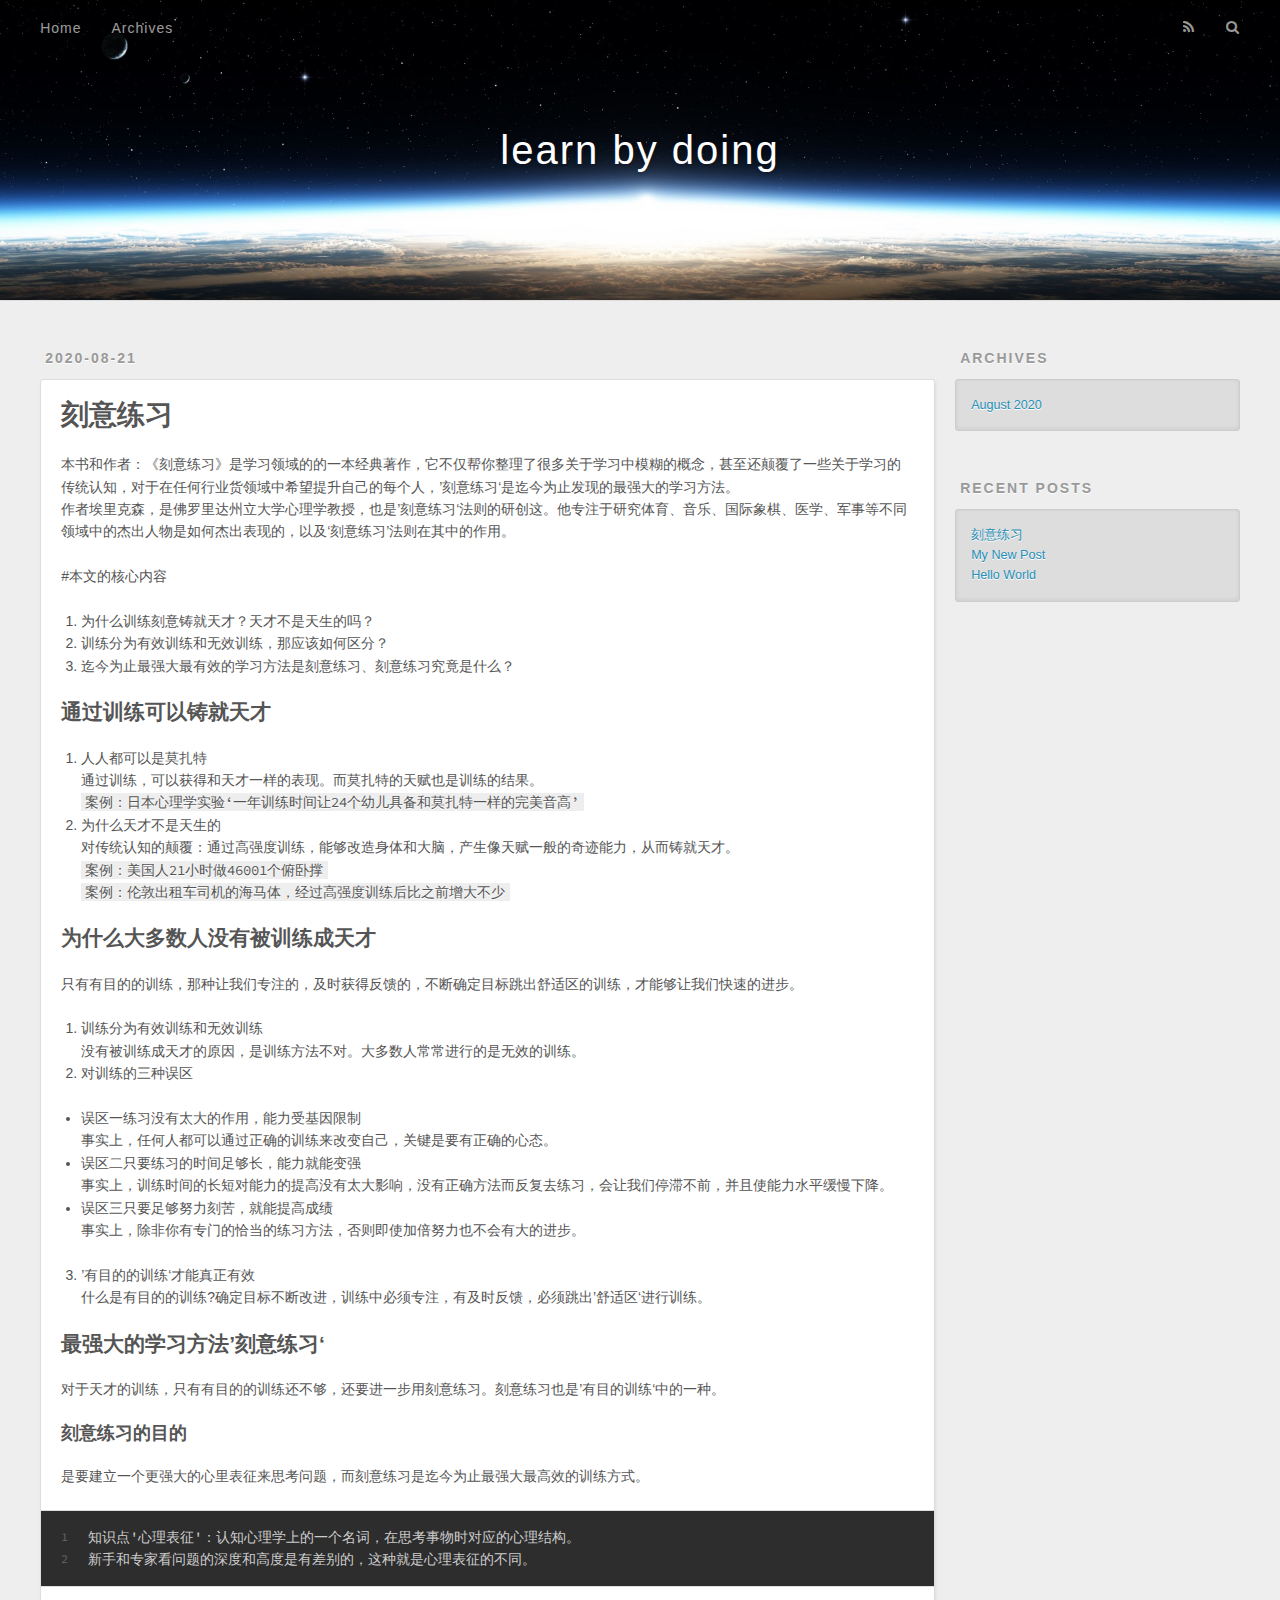
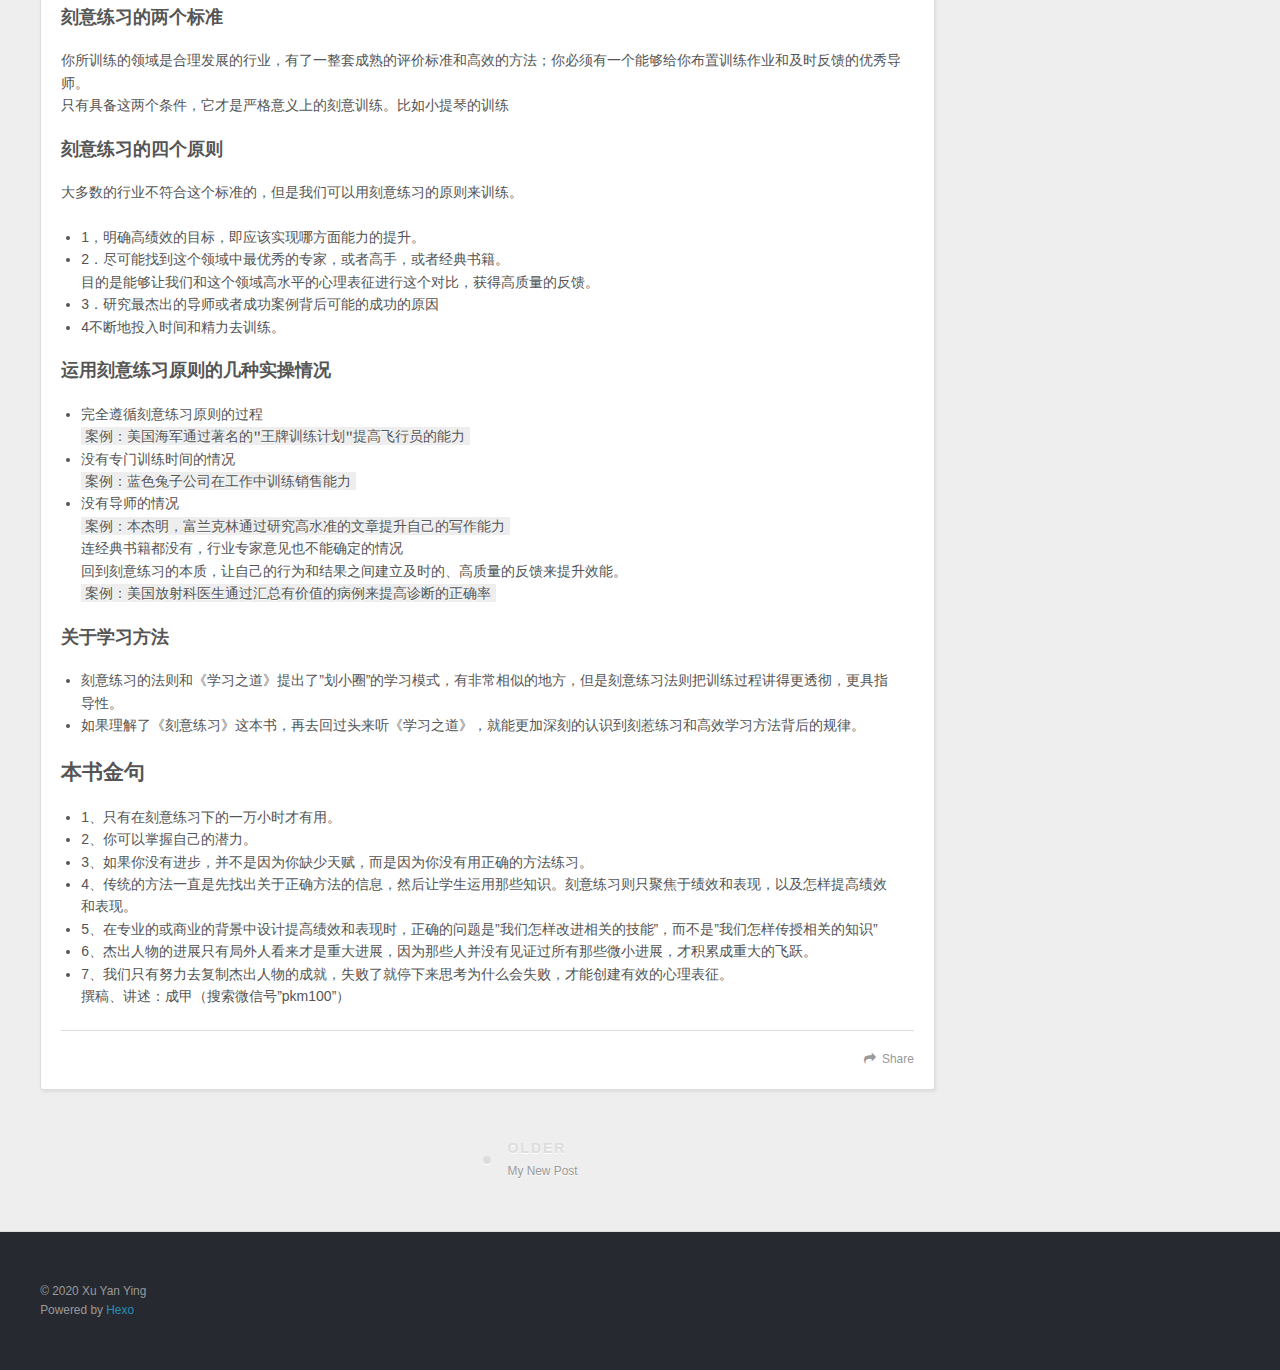
<file: 2020/08/21/刻意练习/index.html>
<!DOCTYPE html>
<html>
<head>
  <meta charset="utf-8">
  

  
  <title>刻意练习 | learn by doing</title>
  <meta name="viewport" content="width=device-width, initial-scale=1, maximum-scale=1">
  <meta name="description" content="本书和作者：《刻意练习》是学习领域的的一本经典著作，它不仅帮你整理了很多关于学习中模糊的概念，甚至还颠覆了一些关于学习的传统认知，对于在任何行业货领域中希望提升自己的每个人，’刻意练习‘是迄今为止发现的最强大的学习方法。作者埃里克森，是佛罗里达州立大学心理学教授，也是’刻意练习‘法则的研创这。他专注于研究体育、音乐、国际象棋、医学、军事等不同领域中的杰出人物是如何杰出表现的，以及‘刻意练习’法则在">
<meta property="og:type" content="article">
<meta property="og:title" content="刻意练习">
<meta property="og:url" content="http://yoursite.com/2020/08/21/%E5%88%BB%E6%84%8F%E7%BB%83%E4%B9%A0/index.html">
<meta property="og:site_name" content="learn by doing">
<meta property="og:description" content="本书和作者：《刻意练习》是学习领域的的一本经典著作，它不仅帮你整理了很多关于学习中模糊的概念，甚至还颠覆了一些关于学习的传统认知，对于在任何行业货领域中希望提升自己的每个人，’刻意练习‘是迄今为止发现的最强大的学习方法。作者埃里克森，是佛罗里达州立大学心理学教授，也是’刻意练习‘法则的研创这。他专注于研究体育、音乐、国际象棋、医学、军事等不同领域中的杰出人物是如何杰出表现的，以及‘刻意练习’法则在">
<meta property="og:locale" content="en_US">
<meta property="article:published_time" content="2020-08-21T08:39:30.356Z">
<meta property="article:modified_time" content="2020-08-21T09:28:11.000Z">
<meta property="article:author" content="Xu Yan Ying">
<meta name="twitter:card" content="summary">
  
    <link rel="alternate" href="/atom.xml" title="learn by doing" type="application/atom+xml">
  
  
    <link rel="icon" href="/favicon.png">
  
  
    <link href="//fonts.googleapis.com/css?family=Source+Code+Pro" rel="stylesheet" type="text/css">
  
  
<link rel="stylesheet" href="/css/style.css">

<meta name="generator" content="Hexo 5.0.2"></head>

<body>
  <div id="container">
    <div id="wrap">
      <header id="header">
  <div id="banner"></div>
  <div id="header-outer" class="outer">
    <div id="header-title" class="inner">
      <h1 id="logo-wrap">
        <a href="/" id="logo">learn by doing</a>
      </h1>
      
    </div>
    <div id="header-inner" class="inner">
      <nav id="main-nav">
        <a id="main-nav-toggle" class="nav-icon"></a>
        
          <a class="main-nav-link" href="/">Home</a>
        
          <a class="main-nav-link" href="/archives">Archives</a>
        
      </nav>
      <nav id="sub-nav">
        
          <a id="nav-rss-link" class="nav-icon" href="/atom.xml" title="RSS Feed"></a>
        
        <a id="nav-search-btn" class="nav-icon" title="Search"></a>
      </nav>
      <div id="search-form-wrap">
        <form action="//google.com/search" method="get" accept-charset="UTF-8" class="search-form"><input type="search" name="q" class="search-form-input" placeholder="Search"><button type="submit" class="search-form-submit">&#xF002;</button><input type="hidden" name="sitesearch" value="http://yoursite.com"></form>
      </div>
    </div>
  </div>
</header>
      <div class="outer">
        <section id="main"><article id="post-刻意练习" class="article article-type-post" itemscope itemprop="blogPost">
  <div class="article-meta">
    <a href="/2020/08/21/%E5%88%BB%E6%84%8F%E7%BB%83%E4%B9%A0/" class="article-date">
  <time datetime="2020-08-21T08:39:30.356Z" itemprop="datePublished">2020-08-21</time>
</a>
    
  </div>
  <div class="article-inner">
    
    
      <header class="article-header">
        
  
    <h1 class="article-title" itemprop="name">
      刻意练习
    </h1>
  

      </header>
    
    <div class="article-entry" itemprop="articleBody">
      
        <p>本书和作者：《刻意练习》是学习领域的的一本经典著作，它不仅帮你整理了很多关于学习中模糊的概念，甚至还颠覆了一些关于学习的传统认知，对于在任何行业货领域中希望提升自己的每个人，’刻意练习‘是迄今为止发现的最强大的学习方法。<br>作者埃里克森，是佛罗里达州立大学心理学教授，也是’刻意练习‘法则的研创这。他专注于研究体育、音乐、国际象棋、医学、军事等不同领域中的杰出人物是如何杰出表现的，以及‘刻意练习’法则在其中的作用。</p>
<p>#本文的核心内容</p>
<ol>
<li>为什么训练刻意铸就天才？天才不是天生的吗？</li>
<li>训练分为有效训练和无效训练，那应该如何区分？</li>
<li>迄今为止最强大最有效的学习方法是刻意练习、刻意练习究竟是什么？</li>
</ol>
<h2 id="通过训练可以铸就天才"><a href="#通过训练可以铸就天才" class="headerlink" title="通过训练可以铸就天才"></a>通过训练可以铸就天才</h2><ol>
<li>人人都可以是莫扎特<br>通过训练，可以获得和天才一样的表现。而莫扎特的天赋也是训练的结果。<br><code>案例：日本心理学实验‘一年训练时间让24个幼儿具备和莫扎特一样的完美音高’</code></li>
<li>为什么天才不是天生的<br>对传统认知的颠覆：通过高强度训练，能够改造身体和大脑，产生像天赋一般的奇迹能力，从而铸就天才。<br><code>案例：美国人21小时做46001个俯卧撑</code><br><code>案例：伦敦出租车司机的海马体，经过高强度训练后比之前增大不少</code></li>
</ol>
<h2 id="为什么大多数人没有被训练成天才"><a href="#为什么大多数人没有被训练成天才" class="headerlink" title="为什么大多数人没有被训练成天才"></a>为什么大多数人没有被训练成天才</h2><p>只有有目的的训练，那种让我们专注的，及时获得反馈的，不断确定目标跳出舒适区的训练，才能够让我们快速的进步。</p>
<ol>
<li>训练分为有效训练和无效训练<br>没有被训练成天才的原因，是训练方法不对。大多数人常常进行的是无效的训练。</li>
<li>对训练的三种误区</li>
</ol>
<ul>
<li>误区一练习没有太大的作用，能力受基因限制<br>事实上，任何人都可以通过正确的训练来改变自己，关键是要有正确的心态。</li>
<li>误区二只要练习的时间足够长，能力就能变强<br>事实上，训练时间的长短对能力的提高没有太大影响，没有正确方法而反复去练习，会让我们停滞不前，并且使能力水平缓慢下降。</li>
<li>误区三只要足够努力刻苦，就能提高成绩<br>事实上，除非你有专门的恰当的练习方法，否则即使加倍努力也不会有大的进步。</li>
</ul>
<ol start="3">
<li>’有目的的训练‘才能真正有效<br>什么是有目的的训练?确定目标不断改进，训练中必须专注，有及时反馈，必须跳出’舒适区‘进行训练。</li>
</ol>
<h2 id="最强大的学习方法’刻意练习‘"><a href="#最强大的学习方法’刻意练习‘" class="headerlink" title="最强大的学习方法’刻意练习‘"></a>最强大的学习方法’刻意练习‘</h2><p>对于天才的训练，只有有目的的训练还不够，还要进一步用刻意练习。刻意练习也是’有目的训练‘中的一种。</p>
<h3 id="刻意练习的目的"><a href="#刻意练习的目的" class="headerlink" title="刻意练习的目的"></a>刻意练习的目的</h3><p>是要建立一个更强大的心里表征来思考问题，而刻意练习是迄今为止最强大最高效的训练方式。</p>
<figure class="highlight plain"><table><tr><td class="gutter"><pre><span class="line">1</span><br><span class="line">2</span><br></pre></td><td class="code"><pre><span class="line">知识点&#39;心理表征&#39;：认知心理学上的一个名词，在思考事物时对应的心理结构。</span><br><span class="line">新手和专家看问题的深度和高度是有差别的，这种就是心理表征的不同。</span><br></pre></td></tr></table></figure>

<h3 id="刻意练习的两个标准"><a href="#刻意练习的两个标准" class="headerlink" title="刻意练习的两个标准"></a>刻意练习的两个标准</h3><p>你所训练的领域是合理发展的行业，有了一整套成熟的评价标准和高效的方法；你必须有一个能够给你布置训练作业和及时反馈的优秀导师。<br>只有具备这两个条件，它才是严格意义上的刻意训练。比如小提琴的训练</p>
<h3 id="刻意练习的四个原则"><a href="#刻意练习的四个原则" class="headerlink" title="刻意练习的四个原则"></a>刻意练习的四个原则</h3><p>大多数的行业不符合这个标准的，但是我们可以用刻意练习的原则来训练。</p>
<ul>
<li>1，明确高绩效的目标，即应该实现哪方面能力的提升。</li>
<li>2．尽可能找到这个领域中最优秀的专家，或者高手，或者经典书籍。<br>目的是能够让我们和这个领域高水平的心理表征进行这个对比，获得高质量的反馈。</li>
<li>3．研究最杰出的导师或者成功案例背后可能的成功的原因</li>
<li>4不断地投入时间和精力去训练。</li>
</ul>
<h3 id="运用刻意练习原则的几种实操情况"><a href="#运用刻意练习原则的几种实操情况" class="headerlink" title="运用刻意练习原则的几种实操情况"></a>运用刻意练习原则的几种实操情况</h3><ul>
<li>完全遵循刻意练习原则的过程<br><code>案例：美国海军通过著名的&quot;王牌训练计划&quot;提高飞行员的能力</code></li>
<li>没有专门训练时间的情况<br><code>案例：蓝色兔子公司在工作中训练销售能力</code></li>
<li>没有导师的情况<br><code>案例：本杰明，富兰克林通过研究高水准的文章提升自己的写作能力</code><br>连经典书籍都没有，行业专家意见也不能确定的情况<br>回到刻意练习的本质，让自己的行为和结果之间建立及时的、高质量的反馈来提升效能。<br><code>案例：美国放射科医生通过汇总有价值的病例来提高诊断的正确率</code></li>
</ul>
<h3 id="关于学习方法"><a href="#关于学习方法" class="headerlink" title="关于学习方法"></a>关于学习方法</h3><ul>
<li>刻意练习的法则和《学习之道》提出了”划小圈”的学习模式，有非常相似的地方，但是刻意练习法则把训练过程讲得更透彻，更具指导性。</li>
<li>如果理解了《刻意练习》这本书，再去回过头来听《学习之道》，就能更加深刻的认识到刻惹练习和高效学习方法背后的规律。</li>
</ul>
<h2 id="本书金句"><a href="#本书金句" class="headerlink" title="本书金句"></a>本书金句</h2><ul>
<li>1、只有在刻意练习下的一万小时才有用。</li>
<li>2、你可以掌握自己的潜力。</li>
<li>3、如果你没有进步，并不是因为你缺少天赋，而是因为你没有用正确的方法练习。</li>
<li>4、传统的方法一直是先找出关于正确方法的信息，然后让学生运用那些知识。刻意练习则只聚焦于绩效和表现，以及怎样提高绩效和表现。</li>
<li>5、在专业的或商业的背景中设计提高绩效和表现时，正确的问题是”我们怎样改进相关的技能”，而不是”我们怎样传授相关的知识”</li>
<li>6、杰出人物的进展只有局外人看来才是重大进展，因为那些人并没有见证过所有那些微小进展，才积累成重大的飞跃。</li>
<li>7、我们只有努力去复制杰出人物的成就，失败了就停下来思考为什么会失败，才能创建有效的心理表征。<br>撰稿、讲述：成甲（搜索微信号”pkm100”）</li>
</ul>

      
    </div>
    <footer class="article-footer">
      <a data-url="http://yoursite.com/2020/08/21/%E5%88%BB%E6%84%8F%E7%BB%83%E4%B9%A0/" data-id="cke40wdgn0000awtpbi77ditr" class="article-share-link">Share</a>
      
      
    </footer>
  </div>
  
    
<nav id="article-nav">
  
  
    <a href="/2020/08/20/My-New-Post/" id="article-nav-older" class="article-nav-link-wrap">
      <strong class="article-nav-caption">Older</strong>
      <div class="article-nav-title">My New Post</div>
    </a>
  
</nav>

  
</article>

</section>
        
          <aside id="sidebar">
  
    

  
    

  
    
  
    
  <div class="widget-wrap">
    <h3 class="widget-title">Archives</h3>
    <div class="widget">
      <ul class="archive-list"><li class="archive-list-item"><a class="archive-list-link" href="/archives/2020/08/">August 2020</a></li></ul>
    </div>
  </div>


  
    
  <div class="widget-wrap">
    <h3 class="widget-title">Recent Posts</h3>
    <div class="widget">
      <ul>
        
          <li>
            <a href="/2020/08/21/%E5%88%BB%E6%84%8F%E7%BB%83%E4%B9%A0/">刻意练习</a>
          </li>
        
          <li>
            <a href="/2020/08/20/My-New-Post/">My New Post</a>
          </li>
        
          <li>
            <a href="/2020/08/19/hello-world/">Hello World</a>
          </li>
        
      </ul>
    </div>
  </div>

  
</aside>
        
      </div>
      <footer id="footer">
  
  <div class="outer">
    <div id="footer-info" class="inner">
      &copy; 2020 Xu Yan Ying<br>
      Powered by <a href="http://hexo.io/" target="_blank">Hexo</a>
    </div>
  </div>
</footer>
    </div>
    <nav id="mobile-nav">
  
    <a href="/" class="mobile-nav-link">Home</a>
  
    <a href="/archives" class="mobile-nav-link">Archives</a>
  
</nav>
    

<script src="//ajax.googleapis.com/ajax/libs/jquery/2.0.3/jquery.min.js"></script>


  
<link rel="stylesheet" href="/fancybox/jquery.fancybox.css">

  
<script src="/fancybox/jquery.fancybox.pack.js"></script>




<script src="/js/script.js"></script>




  </div>
</body>
</html>
</file>
<file: css/style.css>
body {
  width: 100%;
}
body:before,
body:after {
  content: "";
  display: table;
}
body:after {
  clear: both;
}
html,
body,
div,
span,
applet,
object,
iframe,
h1,
h2,
h3,
h4,
h5,
h6,
p,
blockquote,
pre,
a,
abbr,
acronym,
address,
big,
cite,
code,
del,
dfn,
em,
img,
ins,
kbd,
q,
s,
samp,
small,
strike,
strong,
sub,
sup,
tt,
var,
dl,
dt,
dd,
ol,
ul,
li,
fieldset,
form,
label,
legend,
table,
caption,
tbody,
tfoot,
thead,
tr,
th,
td {
  margin: 0;
  padding: 0;
  border: 0;
  outline: 0;
  font-weight: inherit;
  font-style: inherit;
  font-family: inherit;
  font-size: 100%;
  vertical-align: baseline;
}
body {
  line-height: 1;
  color: #000;
  background: #fff;
}
ol,
ul {
  list-style: none;
}
table {
  border-collapse: separate;
  border-spacing: 0;
  vertical-align: middle;
}
caption,
th,
td {
  text-align: left;
  font-weight: normal;
  vertical-align: middle;
}
a img {
  border: none;
}
input,
button {
  margin: 0;
  padding: 0;
}
input::-moz-focus-inner,
button::-moz-focus-inner {
  border: 0;
  padding: 0;
}
@font-face {
  font-family: FontAwesome;
  font-style: normal;
  font-weight: normal;
  src: url("fonts/fontawesome-webfont.eot?v=#4.0.3");
  src: url("fonts/fontawesome-webfont.eot?#iefix&v=#4.0.3") format("embedded-opentype"), url("fonts/fontawesome-webfont.woff?v=#4.0.3") format("woff"), url("fonts/fontawesome-webfont.ttf?v=#4.0.3") format("truetype"), url("fonts/fontawesome-webfont.svg#fontawesomeregular?v=#4.0.3") format("svg");
}
html,
body,
#container {
  height: 100%;
}
body {
  background: #eee;
  font: 14px -apple-system, BlinkMacSystemFont, "Segoe UI", "Roboto", "Oxygen", "Ubuntu", "Cantarell", "Fira Sans", "Droid Sans", "Helvetica Neue", sans-serif;
  -webkit-text-size-adjust: 100%;
}
.outer {
  max-width: 1220px;
  margin: 0 auto;
  padding: 0 20px;
}
.outer:before,
.outer:after {
  content: "";
  display: table;
}
.outer:after {
  clear: both;
}
.inner {
  display: inline;
  float: left;
  width: 98.33333333333333%;
  margin: 0 0.833333333333333%;
}
.left,
.alignleft {
  float: left;
}
.right,
.alignright {
  float: right;
}
.clear {
  clear: both;
}
#container {
  position: relative;
}
.mobile-nav-on {
  overflow: hidden;
}
#wrap {
  height: 100%;
  width: 100%;
  position: absolute;
  top: 0;
  left: 0;
  -webkit-transition: 0.2s ease-out;
  -moz-transition: 0.2s ease-out;
  -ms-transition: 0.2s ease-out;
  transition: 0.2s ease-out;
  z-index: 1;
  background: #eee;
}
.mobile-nav-on #wrap {
  left: 280px;
}
@media screen and (min-width: 768px) {
  #main {
    display: inline;
    float: left;
    width: 73.33333333333333%;
    margin: 0 0.833333333333333%;
  }
}
.article-date,
.article-category-link,
.archive-year,
.widget-title {
  text-decoration: none;
  text-transform: uppercase;
  letter-spacing: 2px;
  color: #999;
  margin-bottom: 1em;
  margin-left: 5px;
  line-height: 1em;
  text-shadow: 0 1px #fff;
  font-weight: bold;
}
.article-inner,
.archive-article-inner {
  background: #fff;
  -webkit-box-shadow: 1px 2px 3px #ddd;
  box-shadow: 1px 2px 3px #ddd;
  border: 1px solid #ddd;
  border-radius: 3px;
}
.article-entry h1,
.widget h1 {
  font-size: 2em;
}
.article-entry h2,
.widget h2 {
  font-size: 1.5em;
}
.article-entry h3,
.widget h3 {
  font-size: 1.3em;
}
.article-entry h4,
.widget h4 {
  font-size: 1.2em;
}
.article-entry h5,
.widget h5 {
  font-size: 1em;
}
.article-entry h6,
.widget h6 {
  font-size: 1em;
  color: #999;
}
.article-entry hr,
.widget hr {
  border: 1px dashed #ddd;
}
.article-entry strong,
.widget strong {
  font-weight: bold;
}
.article-entry em,
.widget em,
.article-entry cite,
.widget cite {
  font-style: italic;
}
.article-entry sup,
.widget sup,
.article-entry sub,
.widget sub {
  font-size: 0.75em;
  line-height: 0;
  position: relative;
  vertical-align: baseline;
}
.article-entry sup,
.widget sup {
  top: -0.5em;
}
.article-entry sub,
.widget sub {
  bottom: -0.2em;
}
.article-entry small,
.widget small {
  font-size: 0.85em;
}
.article-entry acronym,
.widget acronym,
.article-entry abbr,
.widget abbr {
  border-bottom: 1px dotted;
}
.article-entry ul,
.widget ul,
.article-entry ol,
.widget ol,
.article-entry dl,
.widget dl {
  margin: 0 20px;
  line-height: 1.6em;
}
.article-entry ul ul,
.widget ul ul,
.article-entry ol ul,
.widget ol ul,
.article-entry ul ol,
.widget ul ol,
.article-entry ol ol,
.widget ol ol {
  margin-top: 0;
  margin-bottom: 0;
}
.article-entry ul,
.widget ul {
  list-style: disc;
}
.article-entry ol,
.widget ol {
  list-style: decimal;
}
.article-entry dt,
.widget dt {
  font-weight: bold;
}
#header {
  height: 300px;
  position: relative;
  border-bottom: 1px solid #ddd;
}
#header:before,
#header:after {
  content: "";
  position: absolute;
  left: 0;
  right: 0;
  height: 40px;
}
#header:before {
  top: 0;
  background: -webkit-linear-gradient(rgba(0,0,0,0.2), transparent);
  background: -moz-linear-gradient(rgba(0,0,0,0.2), transparent);
  background: -ms-linear-gradient(rgba(0,0,0,0.2), transparent);
  background: linear-gradient(rgba(0,0,0,0.2), transparent);
}
#header:after {
  bottom: 0;
  background: -webkit-linear-gradient(transparent, rgba(0,0,0,0.2));
  background: -moz-linear-gradient(transparent, rgba(0,0,0,0.2));
  background: -ms-linear-gradient(transparent, rgba(0,0,0,0.2));
  background: linear-gradient(transparent, rgba(0,0,0,0.2));
}
#header-outer {
  height: 100%;
  position: relative;
}
#header-inner {
  position: relative;
  overflow: hidden;
}
#banner {
  position: absolute;
  top: 0;
  left: 0;
  width: 100%;
  height: 100%;
  background: url("images/banner.jpg") center #000;
  -webkit-background-size: cover;
  -moz-background-size: cover;
  background-size: cover;
  z-index: -1;
}
#header-title {
  text-align: center;
  height: 40px;
  position: absolute;
  top: 50%;
  left: 0;
  margin-top: -20px;
}
#logo,
#subtitle {
  text-decoration: none;
  color: #fff;
  font-weight: 300;
  text-shadow: 0 1px 4px rgba(0,0,0,0.3);
}
#logo {
  font-size: 40px;
  line-height: 40px;
  letter-spacing: 2px;
}
#subtitle {
  font-size: 16px;
  line-height: 16px;
  letter-spacing: 1px;
}
#subtitle-wrap {
  margin-top: 16px;
}
#main-nav {
  float: left;
  margin-left: -15px;
}
.nav-icon,
.main-nav-link {
  float: left;
  color: #fff;
  opacity: 0.6;
  text-decoration: none;
  text-shadow: 0 1px rgba(0,0,0,0.2);
  -webkit-transition: opacity 0.2s;
  -moz-transition: opacity 0.2s;
  -ms-transition: opacity 0.2s;
  transition: opacity 0.2s;
  display: block;
  padding: 20px 15px;
}
.nav-icon:hover,
.main-nav-link:hover {
  opacity: 1;
}
.nav-icon {
  font-family: FontAwesome;
  text-align: center;
  font-size: 14px;
  width: 14px;
  height: 14px;
  padding: 20px 15px;
  position: relative;
  cursor: pointer;
}
.main-nav-link {
  font-weight: 300;
  letter-spacing: 1px;
}
@media screen and (max-width: 479px) {
  .main-nav-link {
    display: none;
  }
}
#main-nav-toggle {
  display: none;
}
#main-nav-toggle:before {
  content: "\f0c9";
}
@media screen and (max-width: 479px) {
  #main-nav-toggle {
    display: block;
  }
}
#sub-nav {
  float: right;
  margin-right: -15px;
}
#nav-rss-link:before {
  content: "\f09e";
}
#nav-search-btn:before {
  content: "\f002";
}
#search-form-wrap {
  position: absolute;
  top: 15px;
  width: 150px;
  height: 30px;
  right: -150px;
  opacity: 0;
  -webkit-transition: 0.2s ease-out;
  -moz-transition: 0.2s ease-out;
  -ms-transition: 0.2s ease-out;
  transition: 0.2s ease-out;
}
#search-form-wrap.on {
  opacity: 1;
  right: 0;
}
@media screen and (max-width: 479px) {
  #search-form-wrap {
    width: 100%;
    right: -100%;
  }
}
.search-form {
  position: absolute;
  top: 0;
  left: 0;
  right: 0;
  background: #fff;
  padding: 5px 15px;
  border-radius: 15px;
  -webkit-box-shadow: 0 0 10px rgba(0,0,0,0.3);
  box-shadow: 0 0 10px rgba(0,0,0,0.3);
}
.search-form-input {
  border: none;
  background: none;
  color: #555;
  width: 100%;
  font: 13px -apple-system, BlinkMacSystemFont, "Segoe UI", "Roboto", "Oxygen", "Ubuntu", "Cantarell", "Fira Sans", "Droid Sans", "Helvetica Neue", sans-serif;
  outline: none;
}
.search-form-input::-webkit-search-results-decoration,
.search-form-input::-webkit-search-cancel-button {
  -webkit-appearance: none;
}
.search-form-submit {
  position: absolute;
  top: 50%;
  right: 10px;
  margin-top: -7px;
  font: 13px FontAwesome;
  border: none;
  background: none;
  color: #bbb;
  cursor: pointer;
}
.search-form-submit:hover,
.search-form-submit:focus {
  color: #777;
}
.article {
  margin: 50px 0;
}
.article-inner {
  overflow: hidden;
}
.article-meta:before,
.article-meta:after {
  content: "";
  display: table;
}
.article-meta:after {
  clear: both;
}
.article-date {
  float: left;
}
.article-category {
  float: left;
  line-height: 1em;
  color: #ccc;
  text-shadow: 0 1px #fff;
  margin-left: 8px;
}
.article-category:before {
  content: "\2022";
}
.article-category-link {
  margin: 0 12px 1em;
}
.article-header {
  padding: 20px 20px 0;
}
.article-title {
  text-decoration: none;
  font-size: 2em;
  font-weight: bold;
  color: #555;
  line-height: 1.1em;
  -webkit-transition: color 0.2s;
  -moz-transition: color 0.2s;
  -ms-transition: color 0.2s;
  transition: color 0.2s;
}
a.article-title:hover {
  color: #258fb8;
}
.article-entry {
  color: #555;
  padding: 0 20px;
}
.article-entry:before,
.article-entry:after {
  content: "";
  display: table;
}
.article-entry:after {
  clear: both;
}
.article-entry p,
.article-entry table {
  line-height: 1.6em;
  margin: 1.6em 0;
}
.article-entry h1,
.article-entry h2,
.article-entry h3,
.article-entry h4,
.article-entry h5,
.article-entry h6 {
  font-weight: bold;
}
.article-entry h1,
.article-entry h2,
.article-entry h3,
.article-entry h4,
.article-entry h5,
.article-entry h6 {
  line-height: 1.1em;
  margin: 1.1em 0;
}
.article-entry a {
  color: #258fb8;
  text-decoration: none;
}
.article-entry a:hover {
  text-decoration: underline;
}
.article-entry ul,
.article-entry ol,
.article-entry dl {
  margin-top: 1.6em;
  margin-bottom: 1.6em;
}
.article-entry img,
.article-entry video {
  max-width: 100%;
  height: auto;
  display: block;
  margin: auto;
}
.article-entry iframe {
  border: none;
}
.article-entry table {
  width: 100%;
  border-collapse: collapse;
  border-spacing: 0;
}
.article-entry th {
  font-weight: bold;
  border-bottom: 3px solid #ddd;
  padding-bottom: 0.5em;
}
.article-entry td {
  border-bottom: 1px solid #ddd;
  padding: 10px 0;
}
.article-entry blockquote {
  font-family: Georgia, "Times New Roman", serif;
  font-size: 1.4em;
  margin: 1.6em 20px;
  text-align: center;
}
.article-entry blockquote footer {
  font-size: 14px;
  margin: 1.6em 0;
  font-family: -apple-system, BlinkMacSystemFont, "Segoe UI", "Roboto", "Oxygen", "Ubuntu", "Cantarell", "Fira Sans", "Droid Sans", "Helvetica Neue", sans-serif;
}
.article-entry blockquote footer cite:before {
  content: "—";
  padding: 0 0.5em;
}
.article-entry .pullquote {
  text-align: left;
  width: 45%;
  margin: 0;
}
.article-entry .pullquote.left {
  margin-left: 0.5em;
  margin-right: 1em;
}
.article-entry .pullquote.right {
  margin-right: 0.5em;
  margin-left: 1em;
}
.article-entry .caption {
  color: #999;
  display: block;
  font-size: 0.9em;
  margin-top: 0.5em;
  position: relative;
  text-align: center;
}
.article-entry .video-container {
  position: relative;
  padding-top: 56.25%;
  height: 0;
  overflow: hidden;
}
.article-entry .video-container iframe,
.article-entry .video-container object,
.article-entry .video-container embed {
  position: absolute;
  top: 0;
  left: 0;
  width: 100%;
  height: 100%;
  margin-top: 0;
}
.article-more-link a {
  display: inline-block;
  line-height: 1em;
  padding: 6px 15px;
  border-radius: 15px;
  background: #eee;
  color: #999;
  text-shadow: 0 1px #fff;
  text-decoration: none;
}
.article-more-link a:hover {
  background: #258fb8;
  color: #fff;
  text-decoration: none;
  text-shadow: 0 1px #1e7293;
}
.article-footer {
  font-size: 0.85em;
  line-height: 1.6em;
  border-top: 1px solid #ddd;
  padding-top: 1.6em;
  margin: 0 20px 20px;
}
.article-footer:before,
.article-footer:after {
  content: "";
  display: table;
}
.article-footer:after {
  clear: both;
}
.article-footer a {
  color: #999;
  text-decoration: none;
}
.article-footer a:hover {
  color: #555;
}
.article-tag-list-item {
  float: left;
  margin-right: 10px;
}
.article-tag-list-link:before {
  content: "#";
}
.article-comment-link {
  float: right;
}
.article-comment-link:before {
  content: "\f075";
  font-family: FontAwesome;
  padding-right: 8px;
}
.article-share-link {
  cursor: pointer;
  float: right;
  margin-left: 20px;
}
.article-share-link:before {
  content: "\f064";
  font-family: FontAwesome;
  padding-right: 6px;
}
#article-nav {
  position: relative;
}
#article-nav:before,
#article-nav:after {
  content: "";
  display: table;
}
#article-nav:after {
  clear: both;
}
@media screen and (min-width: 768px) {
  #article-nav {
    margin: 50px 0;
  }
  #article-nav:before {
    width: 8px;
    height: 8px;
    position: absolute;
    top: 50%;
    left: 50%;
    margin-top: -4px;
    margin-left: -4px;
    content: "";
    border-radius: 50%;
    background: #ddd;
    -webkit-box-shadow: 0 1px 2px #fff;
    box-shadow: 0 1px 2px #fff;
  }
}
.article-nav-link-wrap {
  text-decoration: none;
  text-shadow: 0 1px #fff;
  color: #999;
  -webkit-box-sizing: border-box;
  -moz-box-sizing: border-box;
  box-sizing: border-box;
  margin-top: 50px;
  text-align: center;
  display: block;
}
.article-nav-link-wrap:hover {
  color: #555;
}
@media screen and (min-width: 768px) {
  .article-nav-link-wrap {
    width: 50%;
    margin-top: 0;
  }
}
@media screen and (min-width: 768px) {
  #article-nav-newer {
    float: left;
    text-align: right;
    padding-right: 20px;
  }
}
@media screen and (min-width: 768px) {
  #article-nav-older {
    float: right;
    text-align: left;
    padding-left: 20px;
  }
}
.article-nav-caption {
  text-transform: uppercase;
  letter-spacing: 2px;
  color: #ddd;
  line-height: 1em;
  font-weight: bold;
}
#article-nav-newer .article-nav-caption {
  margin-right: -2px;
}
.article-nav-title {
  font-size: 0.85em;
  line-height: 1.6em;
  margin-top: 0.5em;
}
.article-share-box {
  position: absolute;
  display: none;
  background: #fff;
  -webkit-box-shadow: 1px 2px 10px rgba(0,0,0,0.2);
  box-shadow: 1px 2px 10px rgba(0,0,0,0.2);
  border-radius: 3px;
  margin-left: -145px;
  overflow: hidden;
  z-index: 1;
}
.article-share-box.on {
  display: block;
}
.article-share-input {
  width: 100%;
  background: none;
  -webkit-box-sizing: border-box;
  -moz-box-sizing: border-box;
  box-sizing: border-box;
  font: 14px -apple-system, BlinkMacSystemFont, "Segoe UI", "Roboto", "Oxygen", "Ubuntu", "Cantarell", "Fira Sans", "Droid Sans", "Helvetica Neue", sans-serif;
  padding: 0 15px;
  color: #555;
  outline: none;
  border: 1px solid #ddd;
  border-radius: 3px 3px 0 0;
  height: 36px;
  line-height: 36px;
}
.article-share-links {
  background: #eee;
}
.article-share-links:before,
.article-share-links:after {
  content: "";
  display: table;
}
.article-share-links:after {
  clear: both;
}
.article-share-twitter,
.article-share-facebook,
.article-share-pinterest,
.article-share-google {
  width: 50px;
  height: 36px;
  display: block;
  float: left;
  position: relative;
  color: #999;
  text-shadow: 0 1px #fff;
}
.article-share-twitter:before,
.article-share-facebook:before,
.article-share-pinterest:before,
.article-share-google:before {
  font-size: 20px;
  font-family: FontAwesome;
  width: 20px;
  height: 20px;
  position: absolute;
  top: 50%;
  left: 50%;
  margin-top: -10px;
  margin-left: -10px;
  text-align: center;
}
.article-share-twitter:hover,
.article-share-facebook:hover,
.article-share-pinterest:hover,
.article-share-google:hover {
  color: #fff;
}
.article-share-twitter:before {
  content: "\f099";
}
.article-share-twitter:hover {
  background: #00aced;
  text-shadow: 0 1px #008abe;
}
.article-share-facebook:before {
  content: "\f09a";
}
.article-share-facebook:hover {
  background: #3b5998;
  text-shadow: 0 1px #2f477a;
}
.article-share-pinterest:before {
  content: "\f0d2";
}
.article-share-pinterest:hover {
  background: #cb2027;
  text-shadow: 0 1px #a21a1f;
}
.article-share-google:before {
  content: "\f0d5";
}
.article-share-google:hover {
  background: #dd4b39;
  text-shadow: 0 1px #be3221;
}
.article-gallery {
  background: #000;
  position: relative;
}
.article-gallery-photos {
  position: relative;
  overflow: hidden;
}
.article-gallery-img {
  display: none;
  max-width: 100%;
}
.article-gallery-img:first-child {
  display: block;
}
.article-gallery-img.loaded {
  position: absolute;
  display: block;
}
.article-gallery-img img {
  display: block;
  max-width: 100%;
  margin: 0 auto;
}
#comments {
  background: #fff;
  -webkit-box-shadow: 1px 2px 3px #ddd;
  box-shadow: 1px 2px 3px #ddd;
  padding: 20px;
  border: 1px solid #ddd;
  border-radius: 3px;
  margin: 50px 0;
}
#comments a {
  color: #258fb8;
}
.archives-wrap {
  margin: 50px 0;
}
.archives:before,
.archives:after {
  content: "";
  display: table;
}
.archives:after {
  clear: both;
}
.archive-year-wrap {
  margin-bottom: 1em;
}
.archives {
  -webkit-column-gap: 10px;
  -moz-column-gap: 10px;
  column-gap: 10px;
}
@media screen and (min-width: 480px) and (max-width: 767px) {
  .archives {
    -webkit-column-count: 2;
    -moz-column-count: 2;
    column-count: 2;
  }
}
@media screen and (min-width: 768px) {
  .archives {
    -webkit-column-count: 3;
    -moz-column-count: 3;
    column-count: 3;
  }
}
.archive-article {
  -webkit-column-break-inside: avoid;
  page-break-inside: avoid;
  overflow: hidden;
  break-inside: avoid-column;
}
.archive-article-inner {
  padding: 10px;
  margin-bottom: 15px;
}
.archive-article-title {
  text-decoration: none;
  font-weight: bold;
  color: #555;
  -webkit-transition: color 0.2s;
  -moz-transition: color 0.2s;
  -ms-transition: color 0.2s;
  transition: color 0.2s;
  line-height: 1.6em;
}
.archive-article-title:hover {
  color: #258fb8;
}
.archive-article-footer {
  margin-top: 1em;
}
.archive-article-date {
  color: #999;
  text-decoration: none;
  font-size: 0.85em;
  line-height: 1em;
  margin-bottom: 0.5em;
  display: block;
}
#page-nav {
  margin: 50px auto;
  background: #fff;
  -webkit-box-shadow: 1px 2px 3px #ddd;
  box-shadow: 1px 2px 3px #ddd;
  border: 1px solid #ddd;
  border-radius: 3px;
  text-align: center;
  color: #999;
  overflow: hidden;
}
#page-nav:before,
#page-nav:after {
  content: "";
  display: table;
}
#page-nav:after {
  clear: both;
}
#page-nav a,
#page-nav span {
  padding: 10px 20px;
  line-height: 1;
  height: 2ex;
}
#page-nav a {
  color: #999;
  text-decoration: none;
}
#page-nav a:hover {
  background: #999;
  color: #fff;
}
#page-nav .prev {
  float: left;
}
#page-nav .next {
  float: right;
}
#page-nav .page-number {
  display: inline-block;
}
@media screen and (max-width: 479px) {
  #page-nav .page-number {
    display: none;
  }
}
#page-nav .current {
  color: #555;
  font-weight: bold;
}
#page-nav .space {
  color: #ddd;
}
#footer {
  background: #262a30;
  padding: 50px 0;
  border-top: 1px solid #ddd;
  color: #999;
}
#footer a {
  color: #258fb8;
  text-decoration: none;
}
#footer a:hover {
  text-decoration: underline;
}
#footer-info {
  line-height: 1.6em;
  font-size: 0.85em;
}
.article-entry pre,
.article-entry .highlight {
  background: #2d2d2d;
  margin: 0 -20px;
  padding: 15px 20px;
  border-style: solid;
  border-color: #ddd;
  border-width: 1px 0;
  overflow: auto;
  color: #ccc;
  line-height: 22.400000000000002px;
}
.article-entry .highlight .gutter pre,
.article-entry .gist .gist-file .gist-data .line-numbers {
  color: #666;
  font-size: 0.85em;
}
.article-entry pre,
.article-entry code {
  font-family: "Source Code Pro", Consolas, Monaco, Menlo, Consolas, monospace;
}
.article-entry code {
  background: #eee;
  text-shadow: 0 1px #fff;
  padding: 0 0.3em;
}
.article-entry pre code {
  background: none;
  text-shadow: none;
  padding: 0;
}
.article-entry .highlight pre {
  border: none;
  margin: 0;
  padding: 0;
}
.article-entry .highlight table {
  margin: 0;
  width: auto;
}
.article-entry .highlight td {
  border: none;
  padding: 0;
}
.article-entry .highlight figcaption {
  font-size: 0.85em;
  color: #999;
  line-height: 1em;
  margin-bottom: 1em;
}
.article-entry .highlight figcaption:before,
.article-entry .highlight figcaption:after {
  content: "";
  display: table;
}
.article-entry .highlight figcaption:after {
  clear: both;
}
.article-entry .highlight figcaption a {
  float: right;
}
.article-entry .highlight .gutter pre {
  text-align: right;
  padding-right: 20px;
}
.article-entry .highlight .line {
  height: 22.400000000000002px;
}
.article-entry .highlight .line.marked {
  background: #515151;
}
.article-entry .gist {
  margin: 0 -20px;
  border-style: solid;
  border-color: #ddd;
  border-width: 1px 0;
  background: #2d2d2d;
  padding: 15px 20px 15px 0;
}
.article-entry .gist .gist-file {
  border: none;
  font-family: "Source Code Pro", Consolas, Monaco, Menlo, Consolas, monospace;
  margin: 0;
}
.article-entry .gist .gist-file .gist-data {
  background: none;
  border: none;
}
.article-entry .gist .gist-file .gist-data .line-numbers {
  background: none;
  border: none;
  padding: 0 20px 0 0;
}
.article-entry .gist .gist-file .gist-data .line-data {
  padding: 0 !important;
}
.article-entry .gist .gist-file .highlight {
  margin: 0;
  padding: 0;
  border: none;
}
.article-entry .gist .gist-file .gist-meta {
  background: #2d2d2d;
  color: #999;
  font: 0.85em -apple-system, BlinkMacSystemFont, "Segoe UI", "Roboto", "Oxygen", "Ubuntu", "Cantarell", "Fira Sans", "Droid Sans", "Helvetica Neue", sans-serif;
  text-shadow: 0 0;
  padding: 0;
  margin-top: 1em;
  margin-left: 20px;
}
.article-entry .gist .gist-file .gist-meta a {
  color: #258fb8;
  font-weight: normal;
}
.article-entry .gist .gist-file .gist-meta a:hover {
  text-decoration: underline;
}
pre .comment,
pre .title {
  color: #999;
}
pre .variable,
pre .attribute,
pre .tag,
pre .regexp,
pre .ruby .constant,
pre .xml .tag .title,
pre .xml .pi,
pre .xml .doctype,
pre .html .doctype,
pre .css .id,
pre .css .class,
pre .css .pseudo {
  color: #f2777a;
}
pre .number,
pre .preprocessor,
pre .built_in,
pre .literal,
pre .params,
pre .constant {
  color: #f99157;
}
pre .class,
pre .ruby .class .title,
pre .css .rules .attribute {
  color: #9c9;
}
pre .string,
pre .value,
pre .inheritance,
pre .header,
pre .ruby .symbol,
pre .xml .cdata {
  color: #9c9;
}
pre .css .hexcolor {
  color: #6cc;
}
pre .function,
pre .python .decorator,
pre .python .title,
pre .ruby .function .title,
pre .ruby .title .keyword,
pre .perl .sub,
pre .javascript .title,
pre .coffeescript .title {
  color: #69c;
}
pre .keyword,
pre .javascript .function {
  color: #c9c;
}
@media screen and (max-width: 479px) {
  #mobile-nav {
    position: absolute;
    top: 0;
    left: 0;
    width: 280px;
    height: 100%;
    background: #191919;
    border-right: 1px solid #fff;
  }
}
@media screen and (max-width: 479px) {
  .mobile-nav-link {
    display: block;
    color: #999;
    text-decoration: none;
    padding: 15px 20px;
    font-weight: bold;
  }
  .mobile-nav-link:hover {
    color: #fff;
  }
}
@media screen and (min-width: 768px) {
  #sidebar {
    display: inline;
    float: left;
    width: 23.333333333333332%;
    margin: 0 0.833333333333333%;
  }
}
.widget-wrap {
  margin: 50px 0;
}
.widget {
  color: #777;
  text-shadow: 0 1px #fff;
  background: #ddd;
  -webkit-box-shadow: 0 -1px 4px #ccc inset;
  box-shadow: 0 -1px 4px #ccc inset;
  border: 1px solid #ccc;
  padding: 15px;
  border-radius: 3px;
}
.widget a {
  color: #258fb8;
  text-decoration: none;
}
.widget a:hover {
  text-decoration: underline;
}
.widget ul ul,
.widget ol ul,
.widget dl ul,
.widget ul ol,
.widget ol ol,
.widget dl ol,
.widget ul dl,
.widget ol dl,
.widget dl dl {
  margin-left: 15px;
  list-style: disc;
}
.widget {
  line-height: 1.6em;
  word-wrap: break-word;
  font-size: 0.9em;
}
.widget ul,
.widget ol {
  list-style: none;
  margin: 0;
}
.widget ul ul,
.widget ol ul,
.widget ul ol,
.widget ol ol {
  margin: 0 20px;
}
.widget ul ul,
.widget ol ul {
  list-style: disc;
}
.widget ul ol,
.widget ol ol {
  list-style: decimal;
}
.category-list-count,
.tag-list-count,
.archive-list-count {
  padding-left: 5px;
  color: #999;
  font-size: 0.85em;
}
.category-list-count:before,
.tag-list-count:before,
.archive-list-count:before {
  content: "(";
}
.category-list-count:after,
.tag-list-count:after,
.archive-list-count:after {
  content: ")";
}
.tagcloud a {
  margin-right: 5px;
  display: inline-block;
}
</file>
